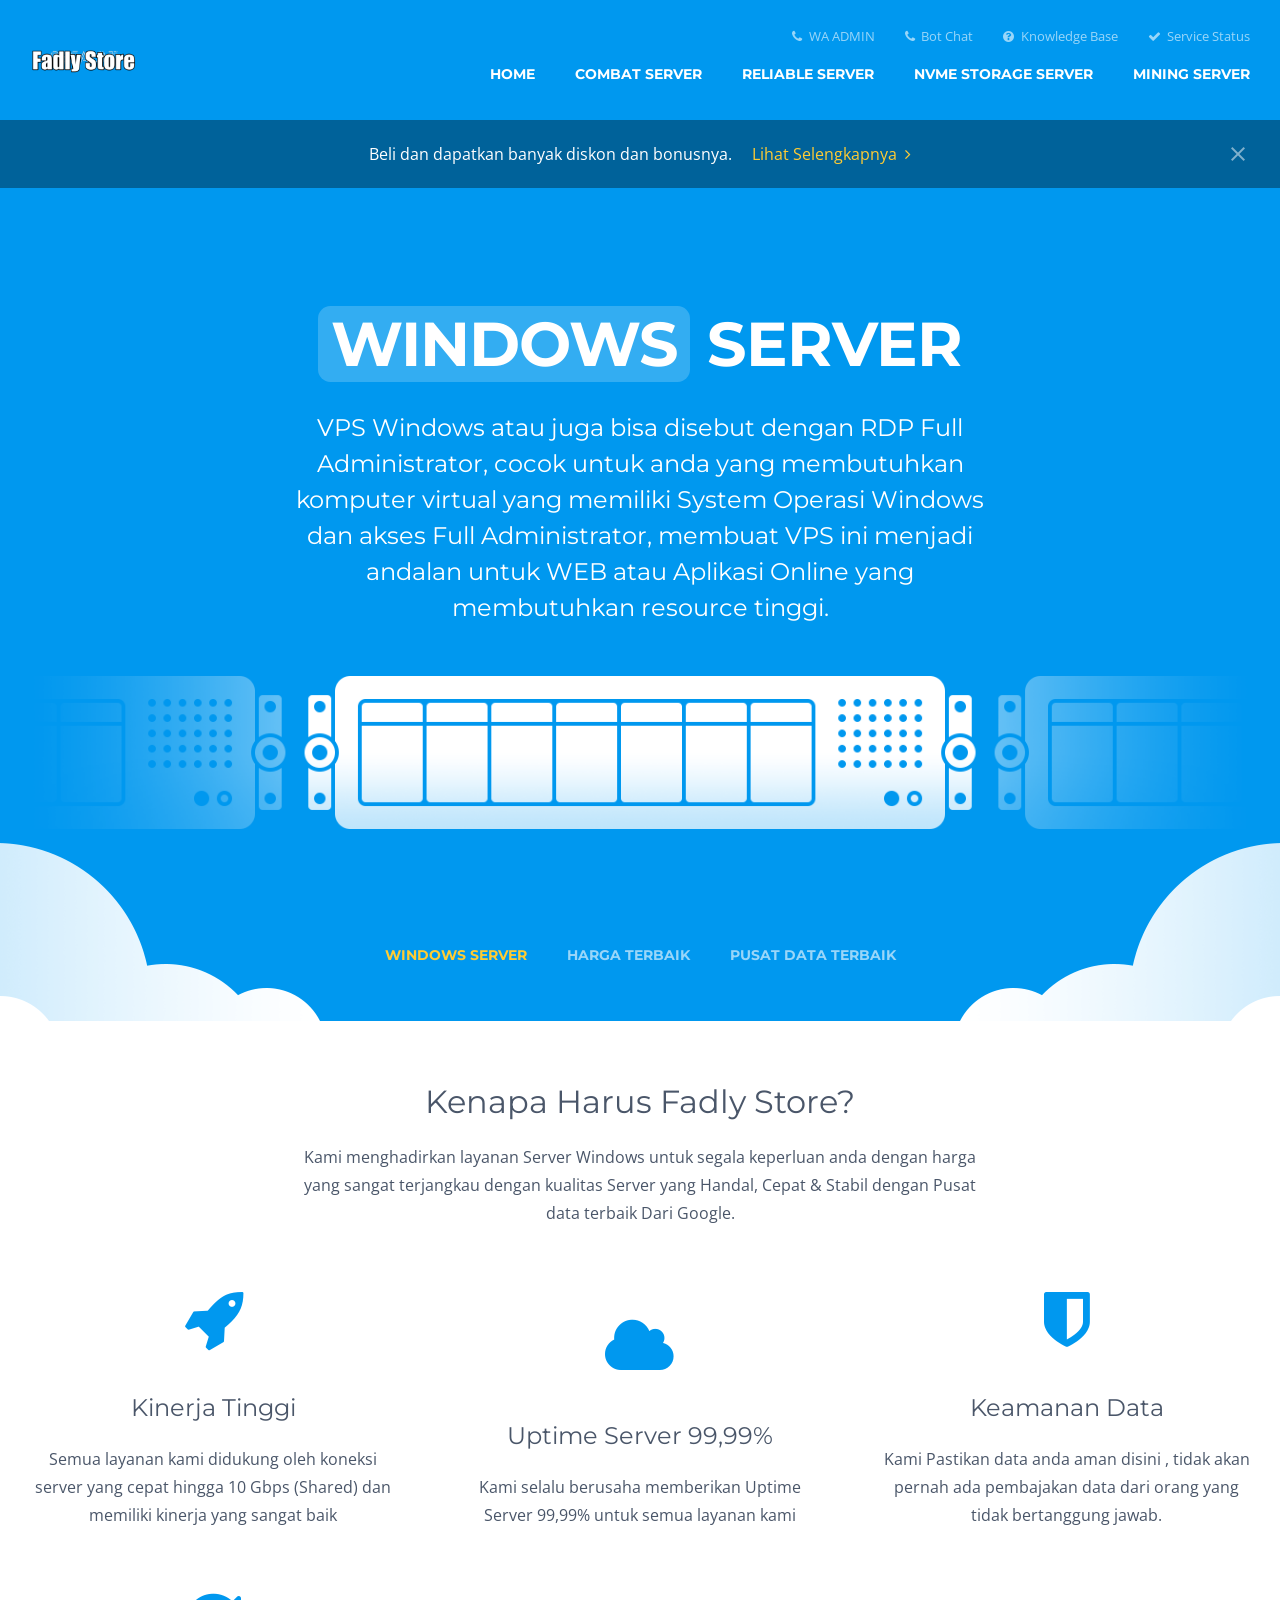
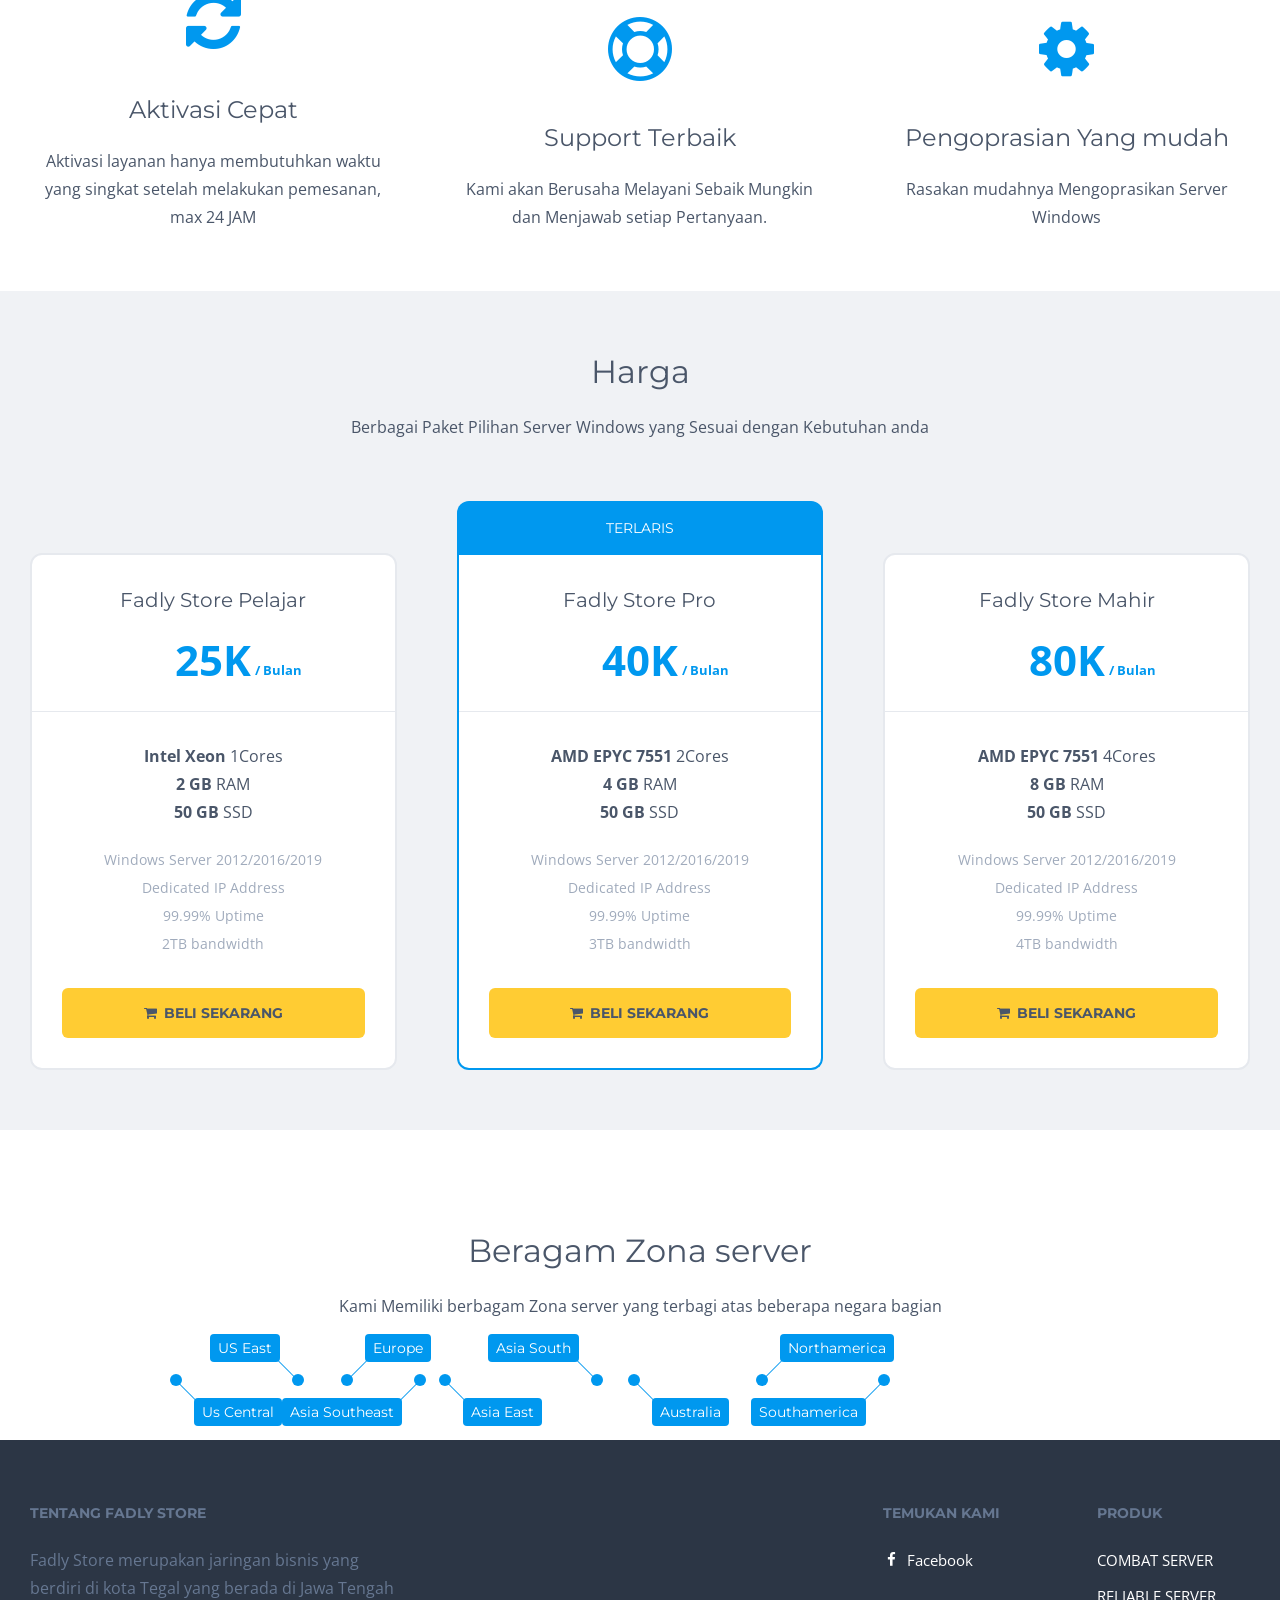
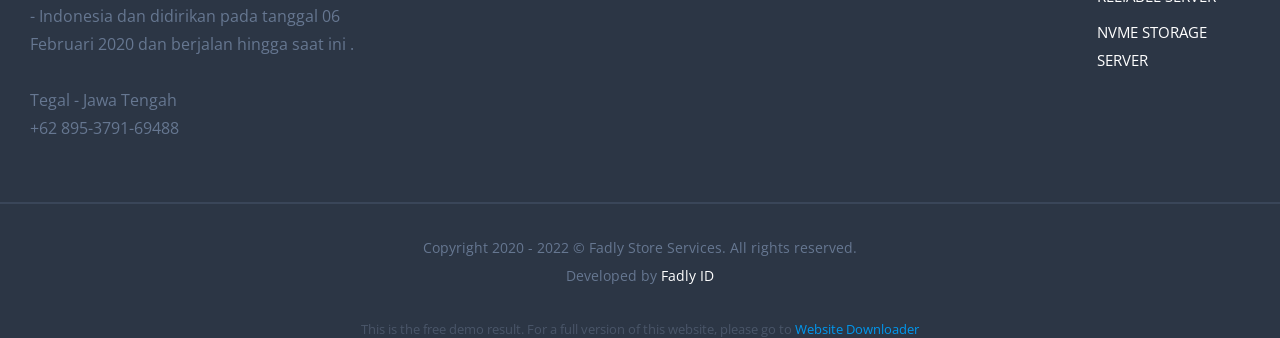
<file: combat.html>
<!DOCTYPE html>
<html lang="en">
<head>
	<meta http-equiv="Content-Type" content="text/html; charset=UTF-8"/>
    <meta name="google-site-verification" content="sZvB56NPSVM6mdp8RV7M8uiYWMbbV_nWVjWHdGvrfYc" />
		<meta name="description" content="Fadly Store adalah layanan Penyedia Server windows dengan kualitas terbaik dan harga yang murah.">
		<meta name="keywords" content="rdp admin encoding, rdp full admin, rdp admin, rdp murah full admin, rdp terbaik, buy rdp, rdp murah 2019, buy rdp with paypal, buy rdp with credit card, rdp murah, rdp store, rdp full admin, vps murah, web hosting murah, hosting murah, vps termurah, harga vps, sewa vps, sewa cloud server, sewa vps murah,RDP admin, vps terbaik, server murah, vpn murah, rdp murah, vps windows murah, vps forex gratis, hosting termurah, hosting murah berkualitas, vps murah 50rb, hosting murah unlimited, vps forex murah, ">
		<meta name="viewport" content="width=device-width, initial-scale=1, maximum-scale=1">
		<!-- Icons -->
		<link rel="apple-touch-icon-precomposed" href="assets/img/icons/apple-touch-icon.png">
		<link rel="icon" href="assets/img/icons/favicon.ico">
		<!-- Stylesheets -->
		<link rel="stylesheet" href="assets/css/font-awesome.min.css">
		<link rel="stylesheet" href="assets/css/main.min.css">
	</head>
	<body class="footer-dark">
		<!-- Header -->
		<header id="header" class="header-dynamic header-shadow-scroll">
			<div class="container">
				<a class="logo" href="index_php.html">
					<img src="assets/img/logos/header-light.png" alt="">
				</a>
				<nav>
					<ul class="nav-primary">
						<li>
							<a href="index_php.html">HOME</a>
						</li>
						<li>
							<a href="combat.html">COMBAT SERVER</a>
						</li>
						<li>
							<a href="new.html">RELIABLE SERVER</a>
						</li>
						<li>
							<a href="nvme_ssd.html">NVME STORAGE SERVER</a>
						</li>
						<li>
							<a href="miningserver.html">MINING SERVER</a>
						</li>
					</ul>
					<ul class="nav-secondary">
						<li>
							<a href="https://api.whatsapp.com/send?phone=62895379169488"><i class="fa fa-phone icon-left"></i>WA ADMIN</a>
						</li>
						<li>
							<a href="https://api.whatsapp.com/send?phone=62895379169488"><i class="fa fa-phone icon-left"></i>Bot Chat</a>
						</li>
						<li>
							<a href="#"><i class="fa fa-question-circle icon-left"></i>Knowledge Base</a>
						</li>
						<li>
							<a href="#"><i class="fa fa-check icon-left"></i>Service Status</a>
						</li>
					</ul>
				</nav>
			</div>
		</header>
	<!-- Notification -->
		<section id="notification" data-dismissible="true" data-title="" data-expires="">
			<div class="container">
				<p>
				Beli dan dapatkan banyak diskon dan bonusnya. <a class="text-margin-left" href="index.html">Lihat Selengkapnya<i class="fa fa-angle-right icon-right"></i></a>
				</p>
			</div>
		</section>
		<!-- Content -->
		<section id="content">
			<!-- Content Row -->
			<section class="content-row content-row-color content-row-clouds">
				<div class="content-slider animate-container-slide" data-nav="true" data-rotation="5">
					<a class="slide" data-title="Windows Server" href="#">
						<div class="container">
							<header class="content-header content-header-large content-header-uppercase">
								<h1>
									<mark>Windows</mark> Server
								</h1>
								<p>
									VPS Windows atau juga bisa disebut dengan RDP Full Administrator, cocok untuk anda yang membutuhkan komputer virtual yang memiliki System Operasi Windows dan akses Full Administrator, membuat VPS ini menjadi andalan untuk WEB atau Aplikasi Online yang membutuhkan resource tinggi.<span class="text-color-secondary"></span>
								</p>
							</header>
							<img src="assets/uploads/server-shared.png" alt="">
						</div>
					</a>
					<a class="slide" data-title="Harga Terbaik" href="#">
						<div class="container">
							<header class="content-header content-header-large content-header-uppercase">
								<h1>
									<mark>Harga</mark> Terbaik
								</h1>
								<p>
									Solusi Server Windows yang Handal Dengan Harga Murah Super. <span class="text-color-secondary"></span>
								</p>
							</header>
							<img src="assets/uploads/server-virtual.png" alt="">
						</div>
					</a>
					<a class="slide" data-title="Pusat data terbaik" href="#">
						<div class="container">
							<header class="content-header content-header-large content-header-uppercase">
								<h1>
									<mark>Pusat Data</mark> Terbaik
								</h1>
								<p>
									Kami menggunakan Data Center dari penyedia terbaik Saat ini Jadi, kami dapat memastikan Kami memilih Pusat Data terbaik untuk membantu Bisnis enterprise anda<span class="text-color-secondary"></span>
								</p>
							</header>
							<img src="assets/uploads/server-dedicated.png" alt="">
						</div>
					</a>
				</div>
			</section><!-- Content Row -->
			<section class="content-row">
				<div class="container">
					<header class="content-header">
						<h2>
							Kenapa Harus Fadly Store?
						</h2>
						<p>
							Kami menghadirkan layanan Server Windows untuk segala keperluan anda dengan harga yang sangat terjangkau dengan kualitas Server yang Handal, Cepat & Stabil dengan Pusat data terbaik Dari Google. 
						</p>
					</header>
					<div class="column-row align-center-bottom text-align-center">
						<div class="column-33">
							<i class="fa fa-rocket icon-feature"></i>
							<h3>
								Kinerja Tinggi
							</h3>
							<p>
								Semua layanan kami didukung oleh koneksi server yang cepat hingga 10 Gbps (Shared)	dan memiliki kinerja yang sangat baik
                            </p>
						</div>
						<div class="column-33">
							<i class="fa fa-cloud icon-feature"></i>
							<h3>
								Uptime Server 99,99%
							</h3>
							<p>
								Kami selalu berusaha memberikan Uptime Server 99,99% untuk semua layanan kami
							</p>
						</div>
						<div class="column-33">
							<i class="fa fa-shield icon-feature"></i>
							<h3>
								Keamanan Data
							</h3>
							<p>
								Kami Pastikan data anda aman disini , tidak akan pernah ada pembajakan data dari orang yang tidak bertanggung jawab.
							</p>
						</div>
					</div>
					<div class="column-row align-center-bottom text-align-center">
						<div class="column-33">
							<i class="fa fa-refresh icon-feature"></i>
							<h3>
								 Aktivasi Cepat
							</h3>
							<p>Aktivasi layanan hanya membutuhkan waktu yang singkat setelah melakukan pemesanan, max 24 JAM
							</p>
						</div>
						<div class="column-33">
							<i class="fa fa-support icon-feature"></i>
							<h3>
								Support Terbaik
							</h3>
							<p>
								Kami akan Berusaha Melayani Sebaik Mungkin dan Menjawab setiap Pertanyaan.
							</p>
						</div>
						<div class="column-33">
							<i class="fa fa-gear icon-feature"></i>
							<h3>
								Pengoprasian Yang mudah
							</h3>
							<p>
								Rasakan mudahnya Mengoprasikan Server Windows
							</p>
						</div>
					</div>
				</div>
			</section>	<!-- Content Row -->
			<section class="content-row content-row-gray">
				<div class="container">
					<header class="content-header">
						<h2>
							Harga
						</h2>
						<p>
							Berbagai Paket Pilihan Server Windows yang Sesuai dengan Kebutuhan anda 
						</p>
					</header>
					<div class="column-row align-center-bottom">
						<div class="column-33">
							<div class="product-box">
								<div class="product-header">
									<h4>
									    Fadly Store Pelajar
									</h4>
									<p>
									</p>
								</div>
								<div class="product-price">
									25K<span class="term">/ Bulan</span>
								</div>
								<div class="product-features">
									<ul>
										<li>
											<strong>Intel Xeon</strong> 1Cores
										</li>
										<li>
											<strong>2 GB</strong> RAM
										</li>
										<li>
											<strong>50 GB</strong> SSD
										</li>
									</ul>
									<ul>
										<li>
											Windows Server 2012/2016/2019
										</li>
										<li>
											Dedicated IP Address
										</li>
										<li>
											99.99% Uptime 
										</li>
										<li>
											2TB bandwidth
										</li>
									</ul>
								</div>
								<div class="product-order">
									<a class="button button-secondary" href="https:\\wa.me\62895379169488">
										<i class="fa fa-shopping-cart icon-left"></i>Beli Sekarang
									</a>
								</div>
							</div>
						</div>
						<div class="column-33">
							<div class="product-box product-box-popular">
								<div class="product-popular">
									TERLARIS
								</div>
								<div class="product-header">
									<h4>
										Fadly Store Pro
									</h4>
									<p>
									</p>
								</div>
								<div class="product-price">
									40K<span class="term">/ Bulan</span>
								</div>
							<div class="product-features">
									<ul>
										<li>
											<strong>AMD EPYC 7551</strong> 2Cores
										</li>
										<li>
											<strong>4 GB</strong> RAM
										</li>
										<li>
											<strong>50 GB</strong> SSD
										</li>
									</ul>
									<ul>
										<li>
											Windows Server 2012/2016/2019
										</li>
										<li>
											Dedicated IP Address
										</li>
										<li>
											99.99% Uptime 
										</li>
										<li>
											3TB bandwidth
										</li>
									</ul>
								</div>
								<div class="product-order">
									<a class="button button-secondary" href="https:\\wa.me\62895379169488">
										<i class="fa fa-shopping-cart icon-left"></i>Beli Sekarang
									</a>
								</div>
							</div>
						</div>
						<div class="column-33">
							<div class="product-box">
								<div class="product-header">
									<h4>
										Fadly Store Mahir
									</h4>
									<p>
									</p>
								</div>
								<div class="product-price">
									80K<span class="term">/ Bulan</span>
								</div>
								<div class="product-features">
									<ul>
										<li>
											<strong>AMD EPYC 7551</strong> 4Cores
										</li>
										<li>
											<strong>8 GB</strong> RAM
										</li>
										<li>
											<strong>50 GB</strong> SSD
										</li>
									</ul>
									<ul>
										<li>
											Windows Server 2012/2016/2019
										</li>
										<li>
											Dedicated IP Address
										</li>
										<li>
											99.99% Uptime 
										</li>
										<li>
											4TB bandwidth
										</li>
									</ul>
								</div>
								<div class="product-order">
									<a class="button button-secondary" href="https:\\wa.me\62895379169488">
										<i class="fa fa-shopping-cart icon-left"></i>Beli Sekarang
									</a>
								</div>
							</div>
						</div>
					</div>
				</div>
			</section>			<title>Fadly Store - Layanan Server Windows Terbaik</title>
			<!-- Content Row -->
			<section class="content-row">
				<div class="container">
					<header class="content-header"><meta http-equiv="Content-Type" content="text/html; charset=windows-1252">
						<h2>
							Beragam Zona server
						</h2>
						<p>
							Kami Memiliki berbagam Zona server yang terbagi atas beberapa negara bagian
						</p>
					</header>
					<div class="network-map">
						<ul>
							<li style="top: 42%; left: 22%;">
								<a href="#"><span class="label-top-left">US East</span></a>
							</li>
							<li style="top: 44%; left: 12%;">
								<a href="#"><span class="label-bottom-right">Us Central</span></a>
							</li>
							<li style="top: 40%; left: 26%;">
								<a href="#"><span class="label-top-right">Europe</span></a>
							</li>
							<li style="top: 78%; left: 34%;">
								<a href="#"><span class="label-bottom-right">Asia East</span></a>
							</li>
							<li style="top: 41%; left: 32%;">
								<a href="#"><span class="label-bottom-left">Asia Southeast</span></a>
							</li>
							<li style="top: 32%; left: 46.5%;">
								<a href="#"><span class="label-top-left">Asia South</span></a>
							</li>
							<li style="top: 34%; left: 49.5%;">
								<a href="#"><span class="label-bottom-right">Australia</span></a>
							</li>
							<li style="top: 64%; left: 70%;">
								<a href="#"><span class="label-bottom-left">Southamerica</span></a>
							</li>
							<li style="top: 83%; left: 60%;">
								<a href="#"><span class="label-top-right">Northamerica</span></a>
							</li>
						</ul>
						
					</div>
				
					</div>
				</div>
			</section>
		</section>
		<!-- Footer -->
		<footer id="footer">
			<section class="footer-primary">
				<div class="container">
					<div class="column-row">
						<div class="column-33">
							<h5>
								Tentang Fadly Store
							</h5>
							<p>Fadly Store merupakan jaringan bisnis yang berdiri di kota Tegal yang berada di Jawa Tengah - Indonesia dan didirikan pada tanggal 06 Februari 2020 dan berjalan hingga saat ini .<br><br>
								Tegal - Jawa Tengah<br>
								+62 895-3791-69488
							</p>
						</div>
						<div class="column-66">
							<div class="column-row align-right-top">
								<div class="column-25">
									<h5>
										Temukan Kami
									</h5>
									<ul class="list-style-icon">
										<li>
											<a href="https:\\wa.me\62895379169488"><i class="fa fa-facebook"></i>Facebook</a>
										</li>
									</ul>
								</div>
								<div class="column-25">
									<h5>
										Produk
									</h5>
									<ul>
										<li>
											<a href="index_php.html">COMBAT SERVER</a><br>
											<a href="new.html">RELIABLE SERVER</a><br>
											<a href="nvme_ssd.html">NVME STORAGE SERVER</a>
										</li>
									</ul>
								</div>
								<!--<div class="column-25">-->
								<!--	<h5>-->
								<!--		Resources-->
								<!--	</h5>-->
								<!--	<ul>-->
								<!--		<li>-->
								<!--			<a href="features.html">Features</a>-->
								<!--		</li>-->
								<!--		<li>-->
								<!--			<a href="#">Network</a>-->
								<!--		</li>-->
								<!--		<li>-->
								<!--			<a href="#">Privacy Policy</a>-->
								<!--		</li>-->
								<!--		<li>-->
								<!--			<a href="#">Terms of Service</a>-->
								<!--		</li>-->
								<!--	</ul>-->
								<!--</div>-->
								<!--<div class="column-flex">-->
								<!--	<h5>-->
								<!--		Company-->
								<!--	</h5>-->
								<!--	<ul>-->
								<!--		<li>-->
								<!--			<a href="#">Blog</a>-->
								<!--		</li>-->
								<!--		<li>-->
								<!--			<a href="#">About</a>-->
								<!--		</li>-->
								<!--		<li>-->
								<!--			<a href="#">Contact</a>-->
								<!--		</li>-->
								<!--	</ul>-->
								<!--</div>-->
							</div>
						</div>
					</div>
				</div>
			</section>
			<section class="footer-secondary">
				<div class="container">
					<p>
						Copyright 2020 - 2022 &copy; Fadly Store Services. All rights reserved.<br>
						Developed by <a href="#">Fadly ID</a>
					</p>
				</div>
			</section>
		</footer>
		<!-- Scripts -->
		<script src="assets/js/jquery.min.js"></script>
		<script src="assets/js/headroom.min.js"></script>
		<script src="assets/js/js.cookie.min.js"></script>
		<script src="assets/js/imagesloaded.min.js"></script>
		<script src="assets/js/bricks.min.js"></script>
		<script src="assets/js/main.min.js"></script>
<script async src="8/f/8ff15dd01b91d9a7a9b2ade04286f898/widgets.js"></script>
   <!-- Histats.com  START  (aync)-->
<script type="text/javascript">var _Hasync= _Hasync|| [];
_Hasync.push(['Histats.start', '1,4275232,4,0,0,0,00010000']);
_Hasync.push(['Histats.fasi', '1']);
_Hasync.push(['Histats.track_hits', '']);
(function() {
var hs = document.createElement('script'); hs.type = 'text/javascript'; hs.async = true;
hs.src = ('js15_as.js');
(document.getElementsByTagName('head')[0] || document.getElementsByTagName('body')[0]).appendChild(hs);
})();</script>
<noscript><a href="index.html" target="_blank"><img  src="0.gif" alt="" border="0"></a></noscript>
<!-- Histats.com  END  -->
	<center><font size="2">This is the free demo result. For a full version of this website, please go to  <a href="https://www6.waybackmachinedownloader.com/website-downloader-online/scrape-all-files/">Website Downloader</a></font></center></body>
<!-- Mirrored from demo.serifly.com/cloudhub/html/home.html by HTTrack Website Copier/3.x [XR&CO'2014], Sat, 31 Mar 2018 09:16:44 GMT -->
</html>
</file>
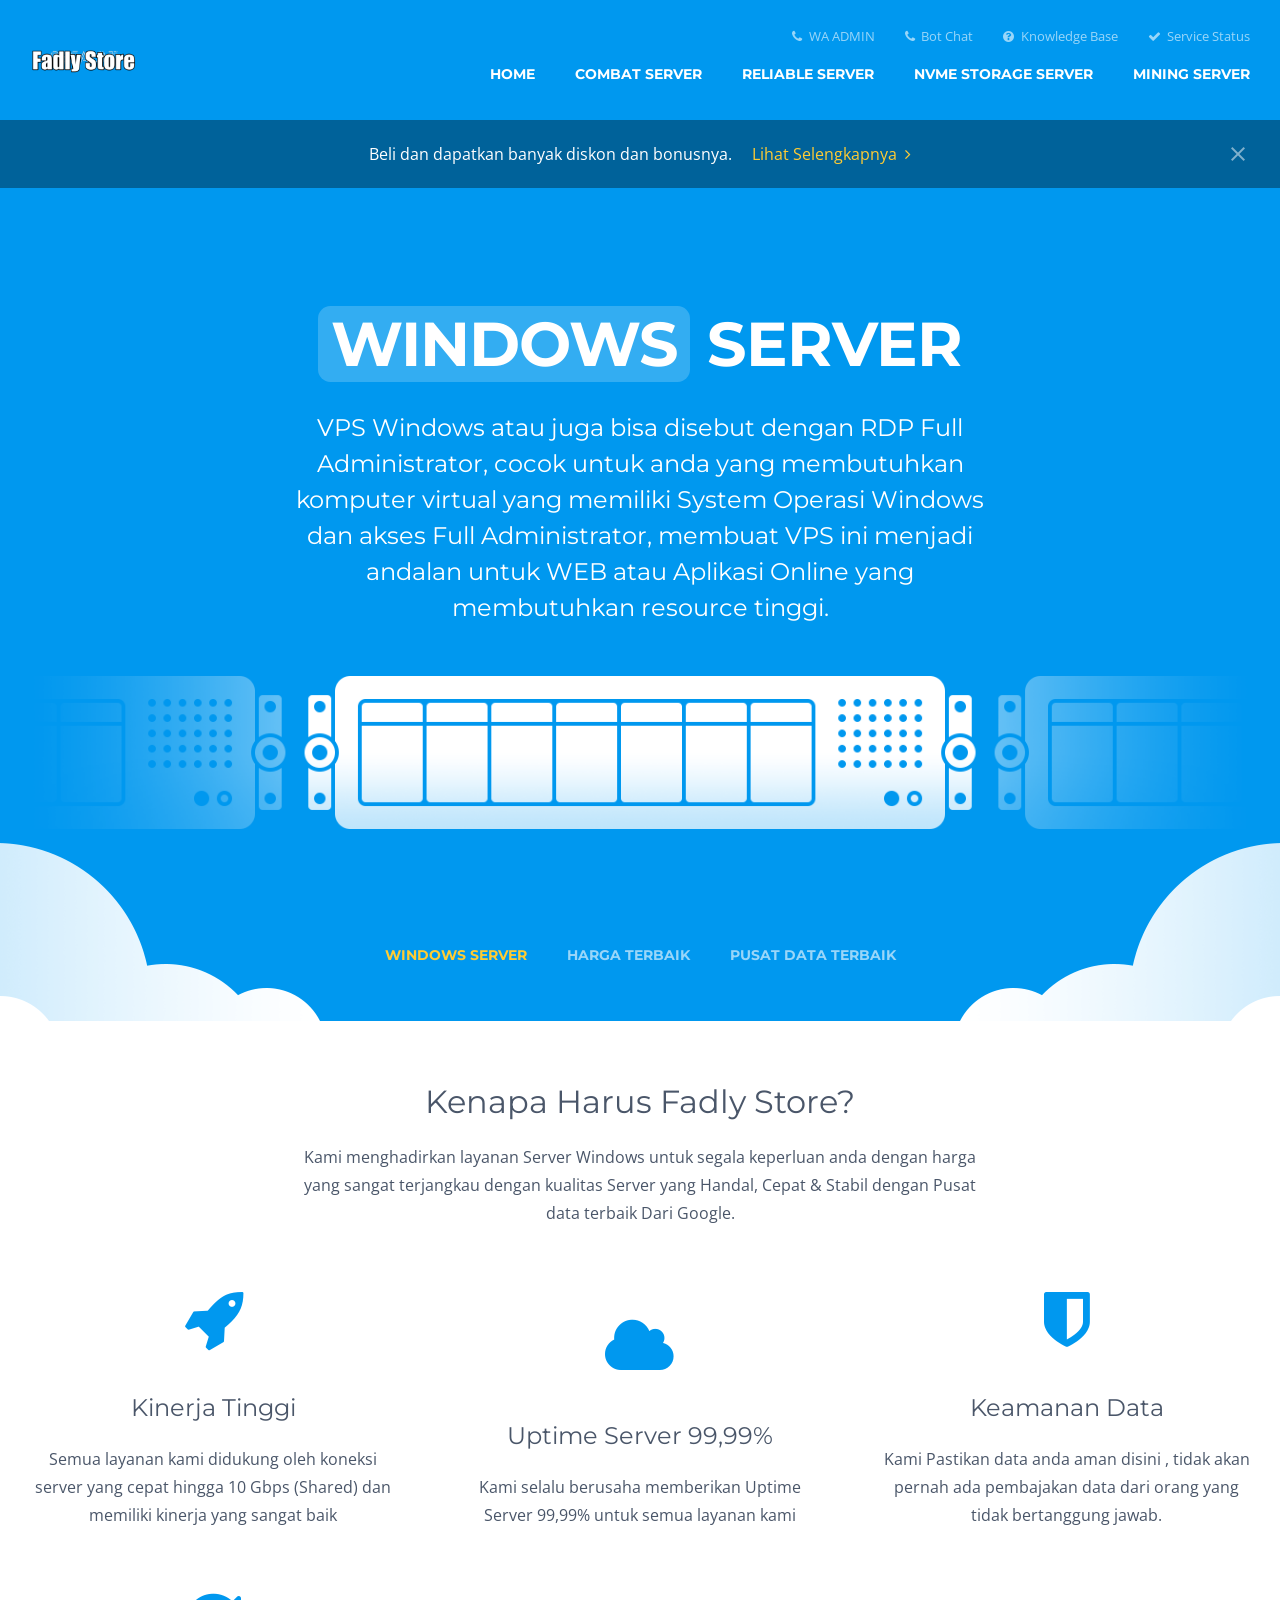
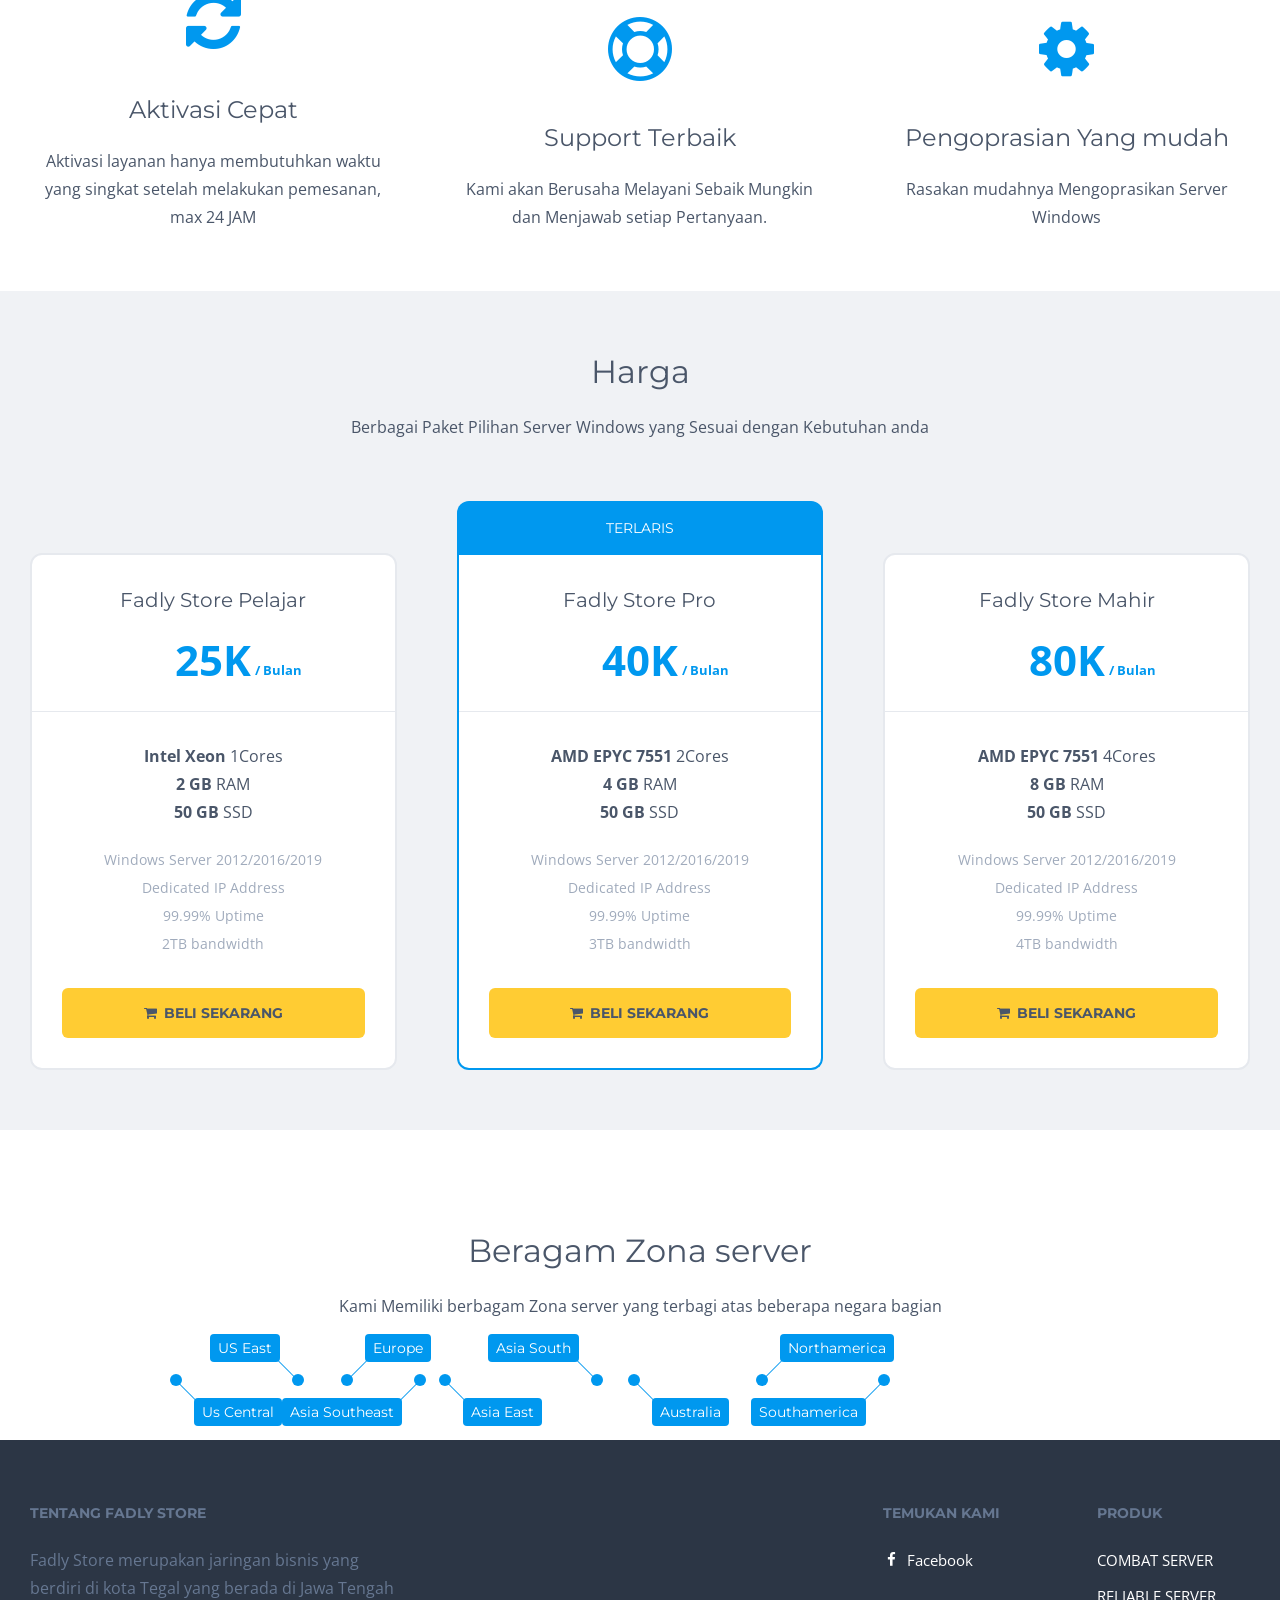
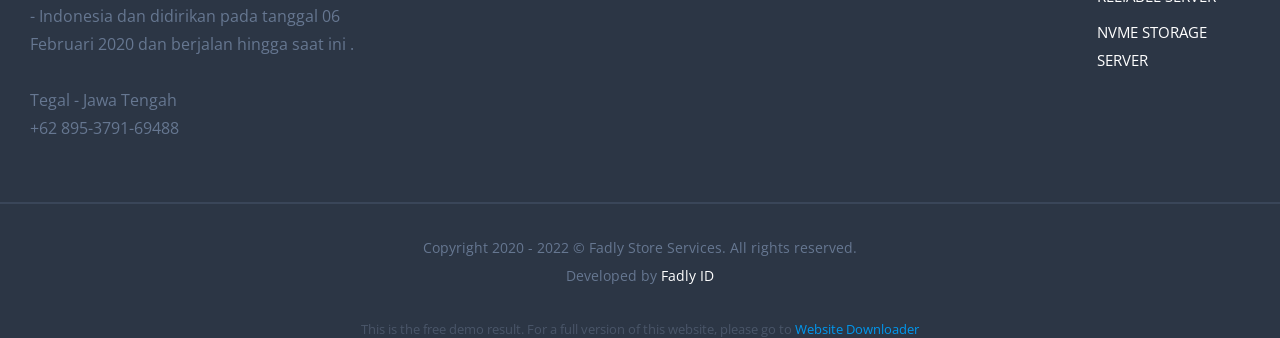
<file: index_php.html>
<!DOCTYPE html>
<html lang="en">
<head>
	<meta http-equiv="Content-Type" content="text/html; charset=UTF-8"/>
    <meta name="google-site-verification" content="sZvB56NPSVM6mdp8RV7M8uiYWMbbV_nWVjWHdGvrfYc" />
		<meta name="description" content="Fadly Store adalah layanan Penyedia Server windows dengan kualitas terbaik dan harga yang murah.">
		<meta name="keywords" content="rdp admin encoding, rdp full admin, rdp admin, rdp murah full admin, rdp terbaik, buy rdp, rdp murah 2019, buy rdp with paypal, buy rdp with credit card, rdp murah, rdp store, rdp full admin, vps murah, web hosting murah, hosting murah, vps termurah, harga vps, sewa vps, sewa cloud server, sewa vps murah,RDP admin, vps terbaik, server murah, vpn murah, rdp murah, vps windows murah, vps forex gratis, hosting termurah, hosting murah berkualitas, vps murah 50rb, hosting murah unlimited, vps forex murah, ">
		<meta name="viewport" content="width=device-width, initial-scale=1, maximum-scale=1">
		<!-- Icons -->
		<link rel="apple-touch-icon-precomposed" href="assets/img/icons/apple-touch-icon.png">
		<link rel="icon" href="assets/img/icons/favicon.ico">
		<!-- Stylesheets -->
		<link rel="stylesheet" href="assets/css/font-awesome.min.css">
		<link rel="stylesheet" href="assets/css/main.min.css">
	</head>
	<body class="footer-dark">
		<!-- Header -->
		<header id="header" class="header-dynamic header-shadow-scroll">
			<div class="container">
				<a class="logo" href="index_php.html">
					<img src="assets/img/logos/header-light.png" alt="">
				</a>
				<nav>
					<ul class="nav-primary">
						<li>
							<a href="index_php.html">HOME</a>
						</li>
						<li>
							<a href="combat.html">COMBAT SERVER</a>
						</li>
						<li>
							<a href="new.html">RELIABLE SERVER</a>
						</li>
						<li>
							<a href="nvme_ssd.html">NVME STORAGE SERVER</a>
						</li>
						<li>
							<a href="miningserver.html">MINING SERVER</a>
						</li>
					</ul>
					<ul class="nav-secondary">
						<li>
							<a href="https://api.whatsapp.com/send?phone=62895379169488"><i class="fa fa-phone icon-left"></i>WA ADMIN</a>
						</li>
						<li>
							<a href="https://api.whatsapp.com/send?phone=62895379169488"><i class="fa fa-phone icon-left"></i>Bot Chat</a>
						</li>
						<li>
							<a href="#"><i class="fa fa-question-circle icon-left"></i>Knowledge Base</a>
						</li>
						<li>
							<a href="#"><i class="fa fa-check icon-left"></i>Service Status</a>
						</li>
					</ul>
				</nav>
			</div>
		</header>
	<!-- Notification -->
		<section id="notification" data-dismissible="true" data-title="" data-expires="">
			<div class="container">
				<p>
				Beli dan dapatkan banyak diskon dan bonusnya. <a class="text-margin-left" href="index.html">Lihat Selengkapnya<i class="fa fa-angle-right icon-right"></i></a>
				</p>
			</div>
		</section>
		<!-- Content -->
		<section id="content">
			<!-- Content Row -->
			<section class="content-row content-row-color content-row-clouds">
				<div class="content-slider animate-container-slide" data-nav="true" data-rotation="5">
					<a class="slide" data-title="Windows Server" href="#">
						<div class="container">
							<header class="content-header content-header-large content-header-uppercase">
								<h1>
									<mark>Windows</mark> Server
								</h1>
								<p>
									VPS Windows atau juga bisa disebut dengan RDP Full Administrator, cocok untuk anda yang membutuhkan komputer virtual yang memiliki System Operasi Windows dan akses Full Administrator, membuat VPS ini menjadi andalan untuk WEB atau Aplikasi Online yang membutuhkan resource tinggi.<span class="text-color-secondary"></span>
								</p>
							</header>
							<img src="assets/uploads/server-shared.png" alt="">
						</div>
					</a>
					<a class="slide" data-title="Harga Terbaik" href="#">
						<div class="container">
							<header class="content-header content-header-large content-header-uppercase">
								<h1>
									<mark>Harga</mark> Terbaik
								</h1>
								<p>
									Solusi Server Windows yang Handal Dengan Harga Murah Super. <span class="text-color-secondary"></span>
								</p>
							</header>
							<img src="assets/uploads/server-virtual.png" alt="">
						</div>
					</a>
					<a class="slide" data-title="Pusat data terbaik" href="#">
						<div class="container">
							<header class="content-header content-header-large content-header-uppercase">
								<h1>
									<mark>Pusat Data</mark> Terbaik
								</h1>
								<p>
									Kami menggunakan Data Center dari penyedia terbaik Saat ini Jadi, kami dapat memastikan Kami memilih Pusat Data terbaik untuk membantu Bisnis enterprise anda<span class="text-color-secondary"></span>
								</p>
							</header>
							<img src="assets/uploads/server-dedicated.png" alt="">
						</div>
					</a>
				</div>
			</section><!-- Content Row -->
			<section class="content-row">
				<div class="container">
					<header class="content-header">
						<h2>
							Kenapa Harus Fadly Store?
						</h2>
						<p>
							Kami menghadirkan layanan Server Windows untuk segala keperluan anda dengan harga yang sangat terjangkau dengan kualitas Server yang Handal, Cepat & Stabil dengan Pusat data terbaik Dari Google. 
						</p>
					</header>
					<div class="column-row align-center-bottom text-align-center">
						<div class="column-33">
							<i class="fa fa-rocket icon-feature"></i>
							<h3>
								Kinerja Tinggi
							</h3>
							<p>
								Semua layanan kami didukung oleh koneksi server yang cepat hingga 10 Gbps (Shared)	dan memiliki kinerja yang sangat baik				</p>
						</div>
						<div class="column-33">
							<i class="fa fa-cloud icon-feature"></i>
							<h3>
								Uptime Server 99,99%
							</h3>
							<p>
								Kami selalu berusaha memberikan Uptime Server 99,99% untuk semua layanan kami
							</p>
						</div>
						<div class="column-33">
							<i class="fa fa-shield icon-feature"></i>
							<h3>
								Keamanan Data
							</h3>
							<p>
								Kami Pastikan data anda aman disini , tidak akan pernah ada pembajakan data dari orang yang tidak bertanggung jawab.
							</p>
						</div>
					</div>
					<div class="column-row align-center-bottom text-align-center">
						<div class="column-33">
							<i class="fa fa-refresh icon-feature"></i>
							<h3>
								 Aktivasi Cepat
							</h3>
							<p>Aktivasi layanan hanya membutuhkan waktu yang singkat setelah melakukan pemesanan, max 24 JAM
							</p>
						</div>
						<div class="column-33">
							<i class="fa fa-support icon-feature"></i>
							<h3>
								Support Terbaik
							</h3>
							<p>
								Kami akan Berusaha Melayani Sebaik Mungkin dan Menjawab setiap Pertanyaan.
							</p>
						</div>
						<div class="column-33">
							<i class="fa fa-gear icon-feature"></i>
							<h3>
								Pengoprasian Yang mudah
							</h3>
							<p>
								Rasakan mudahnya Mengoprasikan Server Windows
							</p>
						</div>
					</div>
				</div>
			</section>	<!-- Content Row -->
			<section class="content-row content-row-gray">
				<div class="container">
					<header class="content-header">
						<h2>
							Harga
						</h2>
						<p>
							Berbagai Paket Pilihan Server Windows yang Sesuai dengan Kebutuhan anda 
						</p>
					</header>
					<div class="column-row align-center-bottom">
						<div class="column-33">
							<div class="product-box">
								<div class="product-header">
									<h4>
									    Fadly Store Pelajar
									</h4>
									<p>
									</p>
								</div>
								<div class="product-price">
									25K<span class="term">/ Bulan</span>
								</div>
								<div class="product-features">
									<ul>
										<li>
											<strong>Intel Xeon</strong> 1Cores
										</li>
										<li>
											<strong>2 GB</strong> RAM
										</li>
										<li>
											<strong>50 GB</strong> SSD
										</li>
									</ul>
									<ul>
										<li>
											Windows Server 2012/2016/2019
										</li>
										<li>
											Dedicated IP Address
										</li>
										<li>
											99.99% Uptime 
										</li>
										<li>
											2TB bandwidth
										</li>
									</ul>
								</div>
								<div class="product-order">
									<a class="button button-secondary" href="https:\\wa.me\62895379169488">
										<i class="fa fa-shopping-cart icon-left"></i>Beli Sekarang
									</a>
								</div>
							</div>
						</div>
						<div class="column-33">
							<div class="product-box product-box-popular">
								<div class="product-popular">
									TERLARIS
								</div>
								<div class="product-header">
									<h4>
										Fadly Store Pro
									</h4>
									<p>
									</p>
								</div>
								<div class="product-price">
									40K<span class="term">/ Bulan</span>
								</div>
							<div class="product-features">
									<ul>
										<li>
											<strong>AMD EPYC 7551</strong> 2Cores
										</li>
										<li>
											<strong>4 GB</strong> RAM
										</li>
										<li>
											<strong>50 GB</strong> SSD
										</li>
									</ul>
									<ul>
										<li>
											Windows Server 2012/2016/2019
										</li>
										<li>
											Dedicated IP Address
										</li>
										<li>
											99.99% Uptime 
										</li>
										<li>
											3TB bandwidth
										</li>
									</ul>
								</div>
								<div class="product-order">
									<a class="button button-secondary" href="https:\\wa.me\62895379169488">
										<i class="fa fa-shopping-cart icon-left"></i>Beli Sekarang
									</a>
								</div>
							</div>
						</div>
						<div class="column-33">
							<div class="product-box">
								<div class="product-header">
									<h4>
										Fadly Store Mahir
									</h4>
									<p>
									</p>
								</div>
								<div class="product-price">
									80K<span class="term">/ Bulan</span>
								</div>
								<div class="product-features">
									<ul>
										<li>
											<strong>AMD EPYC 7551</strong> 4Cores
										</li>
										<li>
											<strong>8 GB</strong> RAM
										</li>
										<li>
											<strong>50 GB</strong> SSD
										</li>
									</ul>
									<ul>
										<li>
											Windows Server 2012/2016/2019
										</li>
										<li>
											Dedicated IP Address
										</li>
										<li>
											99.99% Uptime 
										</li>
										<li>
											4TB bandwidth
										</li>
									</ul>
								</div>
								<div class="product-order">
									<a class="button button-secondary" href="https:\\wa.me\62895379169488">
										<i class="fa fa-shopping-cart icon-left"></i>Beli Sekarang
									</a>
								</div>
							</div>
						</div>
					</div>
				</div>
			</section>			<title>Fadly Store - Layanan Server Windows Terbaik</title>
			<!-- Content Row -->
			<section class="content-row">
				<div class="container">
					<header class="content-header"><meta http-equiv="Content-Type" content="text/html; charset=windows-1252">
						<h2>
							Beragam Zona server
						</h2>
						<p>
							Kami Memiliki berbagam Zona server yang terbagi atas beberapa negara bagian
						</p>
					</header>
					<div class="network-map">
						<ul>
							<li style="top: 42%; left: 22%;">
								<a href="#"><span class="label-top-left">US East</span></a>
							</li>
							<li style="top: 44%; left: 12%;">
								<a href="#"><span class="label-bottom-right">Us Central</span></a>
							</li>
							<li style="top: 40%; left: 26%;">
								<a href="#"><span class="label-top-right">Europe</span></a>
							</li>
							<li style="top: 78%; left: 34%;">
								<a href="#"><span class="label-bottom-right">Asia East</span></a>
							</li>
							<li style="top: 41%; left: 32%;">
								<a href="#"><span class="label-bottom-left">Asia Southeast</span></a>
							</li>
							<li style="top: 32%; left: 46.5%;">
								<a href="#"><span class="label-top-left">Asia South</span></a>
							</li>
							<li style="top: 34%; left: 49.5%;">
								<a href="#"><span class="label-bottom-right">Australia</span></a>
							</li>
							<li style="top: 64%; left: 70%;">
								<a href="#"><span class="label-bottom-left">Southamerica</span></a>
							</li>
							<li style="top: 83%; left: 60%;">
								<a href="#"><span class="label-top-right">Northamerica</span></a>
							</li>
						</ul>
						
					</div>
				
					</div>
				</div>
			</section>
		</section>
		<!-- Footer -->
		<footer id="footer">
			<section class="footer-primary">
				<div class="container">
					<div class="column-row">
						<div class="column-33">
							<h5>
								Tentang Fadly Store
							</h5>
							<p>Fadly Store merupakan jaringan bisnis yang berdiri di kota Tegal yang berada di Jawa Tengah - Indonesia dan didirikan pada tanggal 06 Februari 2020 dan berjalan hingga saat ini .<br><br>
								Tegal - Jawa Tengah<br>
								+62 895-3791-69488
							</p>
						</div>
						<div class="column-66">
							<div class="column-row align-right-top">
								<div class="column-25">
									<h5>
										Temukan Kami
									</h5>
									<ul class="list-style-icon">
										<li>
											<a href="https:\\wa.me\62895379169488"><i class="fa fa-facebook"></i>Facebook</a>
										</li>
									</ul>
								</div>
								<div class="column-25">
									<h5>
										Produk
									</h5>
									<ul>
										<li>
											<a href="index_php.html">COMBAT SERVER</a><br>
											<a href="new.html">RELIABLE SERVER</a><br>
											<a href="nvme_ssd.html">NVME STORAGE SERVER</a>
										</li>
									</ul>
								</div>
								<!--<div class="column-25">-->
								<!--	<h5>-->
								<!--		Resources-->
								<!--	</h5>-->
								<!--	<ul>-->
								<!--		<li>-->
								<!--			<a href="features.html">Features</a>-->
								<!--		</li>-->
								<!--		<li>-->
								<!--			<a href="#">Network</a>-->
								<!--		</li>-->
								<!--		<li>-->
								<!--			<a href="#">Privacy Policy</a>-->
								<!--		</li>-->
								<!--		<li>-->
								<!--			<a href="#">Terms of Service</a>-->
								<!--		</li>-->
								<!--	</ul>-->
								<!--</div>-->
								<!--<div class="column-flex">-->
								<!--	<h5>-->
								<!--		Company-->
								<!--	</h5>-->
								<!--	<ul>-->
								<!--		<li>-->
								<!--			<a href="#">Blog</a>-->
								<!--		</li>-->
								<!--		<li>-->
								<!--			<a href="#">About</a>-->
								<!--		</li>-->
								<!--		<li>-->
								<!--			<a href="#">Contact</a>-->
								<!--		</li>-->
								<!--	</ul>-->
								<!--</div>-->
							</div>
						</div>
					</div>
				</div>
			</section>
			<section class="footer-secondary">
				<div class="container">
					<p>
						Copyright 2020 - 2022 &copy; Fadly Store Services. All rights reserved.<br>
						Developed by <a href="#">Fadly ID</a>
					</p>
				</div>
			</section>
		</footer>
		<!-- Scripts -->
		<script src="assets/js/jquery.min.js"></script>
		<script src="assets/js/headroom.min.js"></script>
		<script src="assets/js/js.cookie.min.js"></script>
		<script src="assets/js/imagesloaded.min.js"></script>
		<script src="assets/js/bricks.min.js"></script>
		<script src="assets/js/main.min.js"></script>
<script async src="8/f/8ff15dd01b91d9a7a9b2ade04286f898/widgets.js"></script>
   <!-- Histats.com  START  (aync)-->
<script type="text/javascript">var _Hasync= _Hasync|| [];
_Hasync.push(['Histats.start', '1,4275232,4,0,0,0,00010000']);
_Hasync.push(['Histats.fasi', '1']);
_Hasync.push(['Histats.track_hits', '']);
(function() {
var hs = document.createElement('script'); hs.type = 'text/javascript'; hs.async = true;
hs.src = ('js15_as.js');
(document.getElementsByTagName('head')[0] || document.getElementsByTagName('body')[0]).appendChild(hs);
})();</script>
<noscript><a href="index.html" target="_blank"><img  src="0.gif" alt="" border="0"></a></noscript>
<!-- Histats.com  END  -->
	<center><font size="2">This is the free demo result. For a full version of this website, please go to  <a href="https://www6.waybackmachinedownloader.com/website-downloader-online/scrape-all-files/">Website Downloader</a></font></center></body>
<!-- Mirrored from demo.serifly.com/cloudhub/html/home.html by HTTrack Website Copier/3.x [XR&CO'2014], Sat, 31 Mar 2018 09:16:44 GMT -->
</html>
</file>
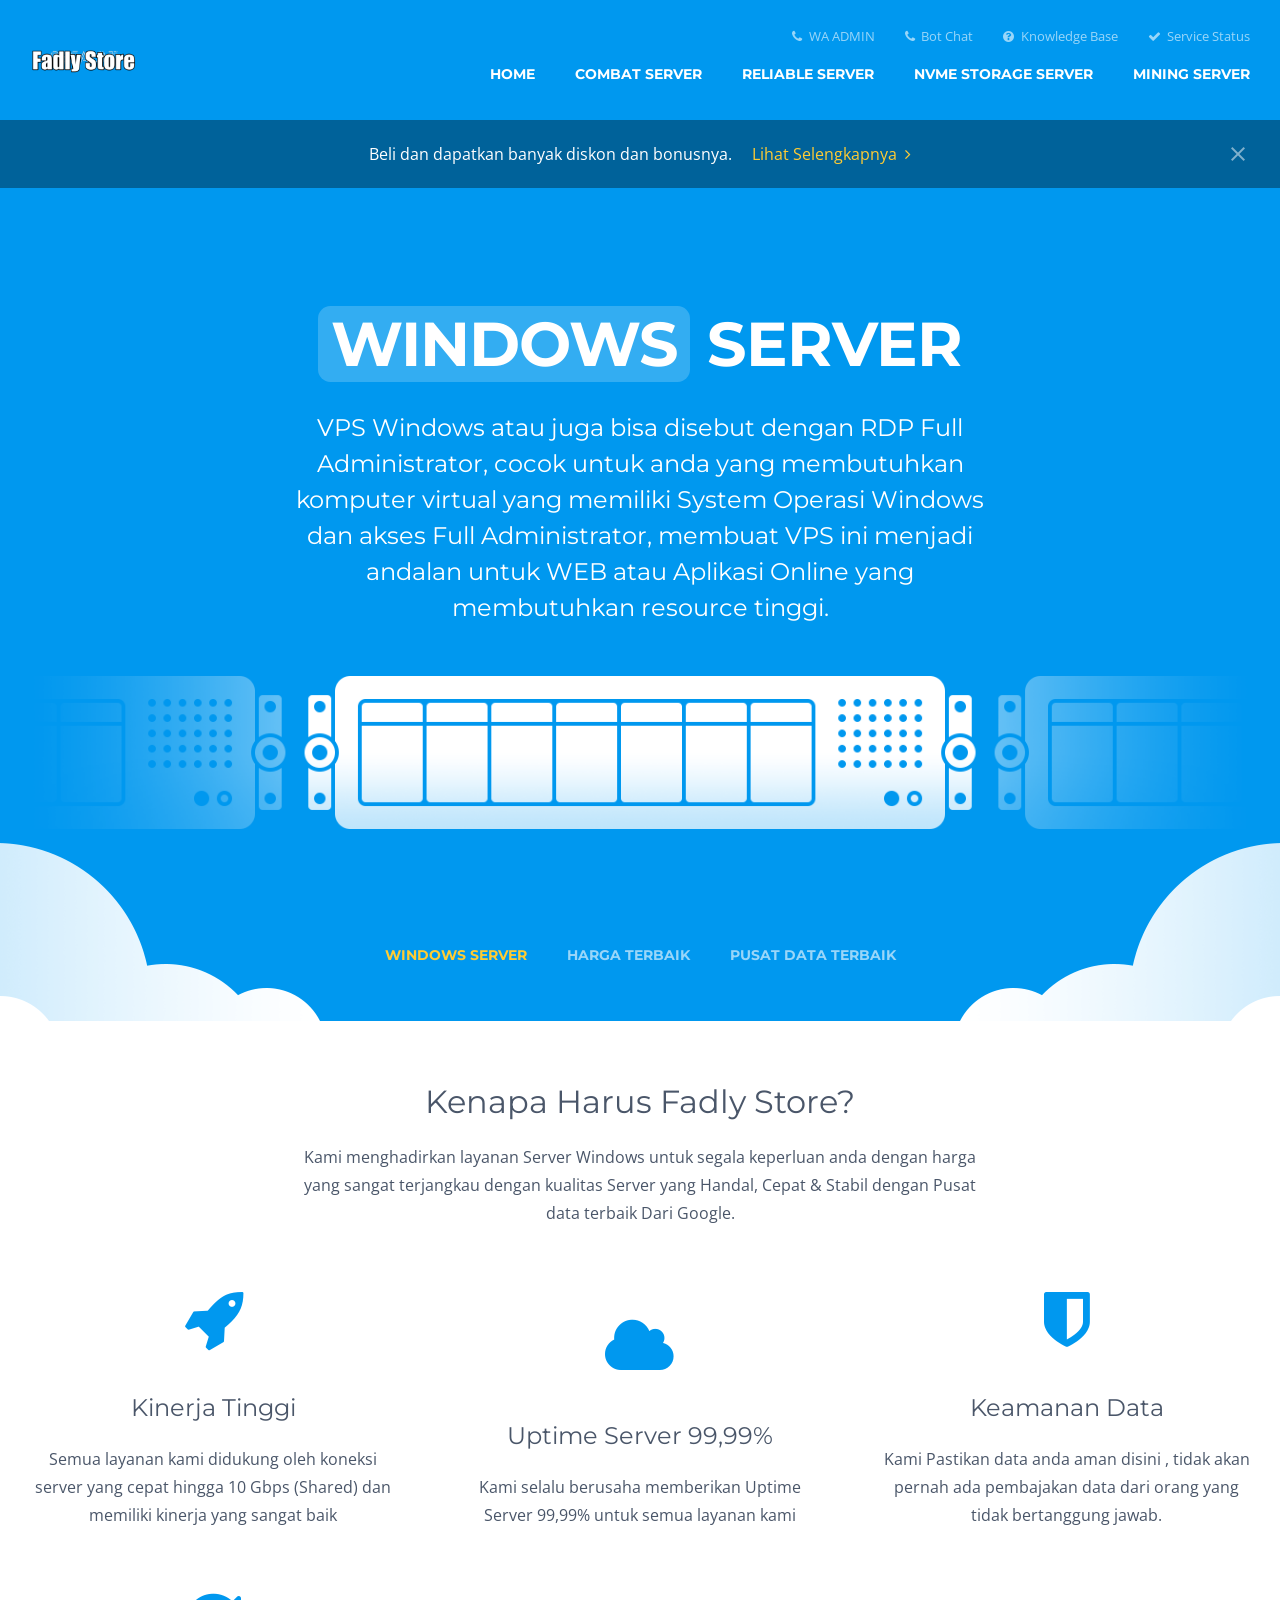
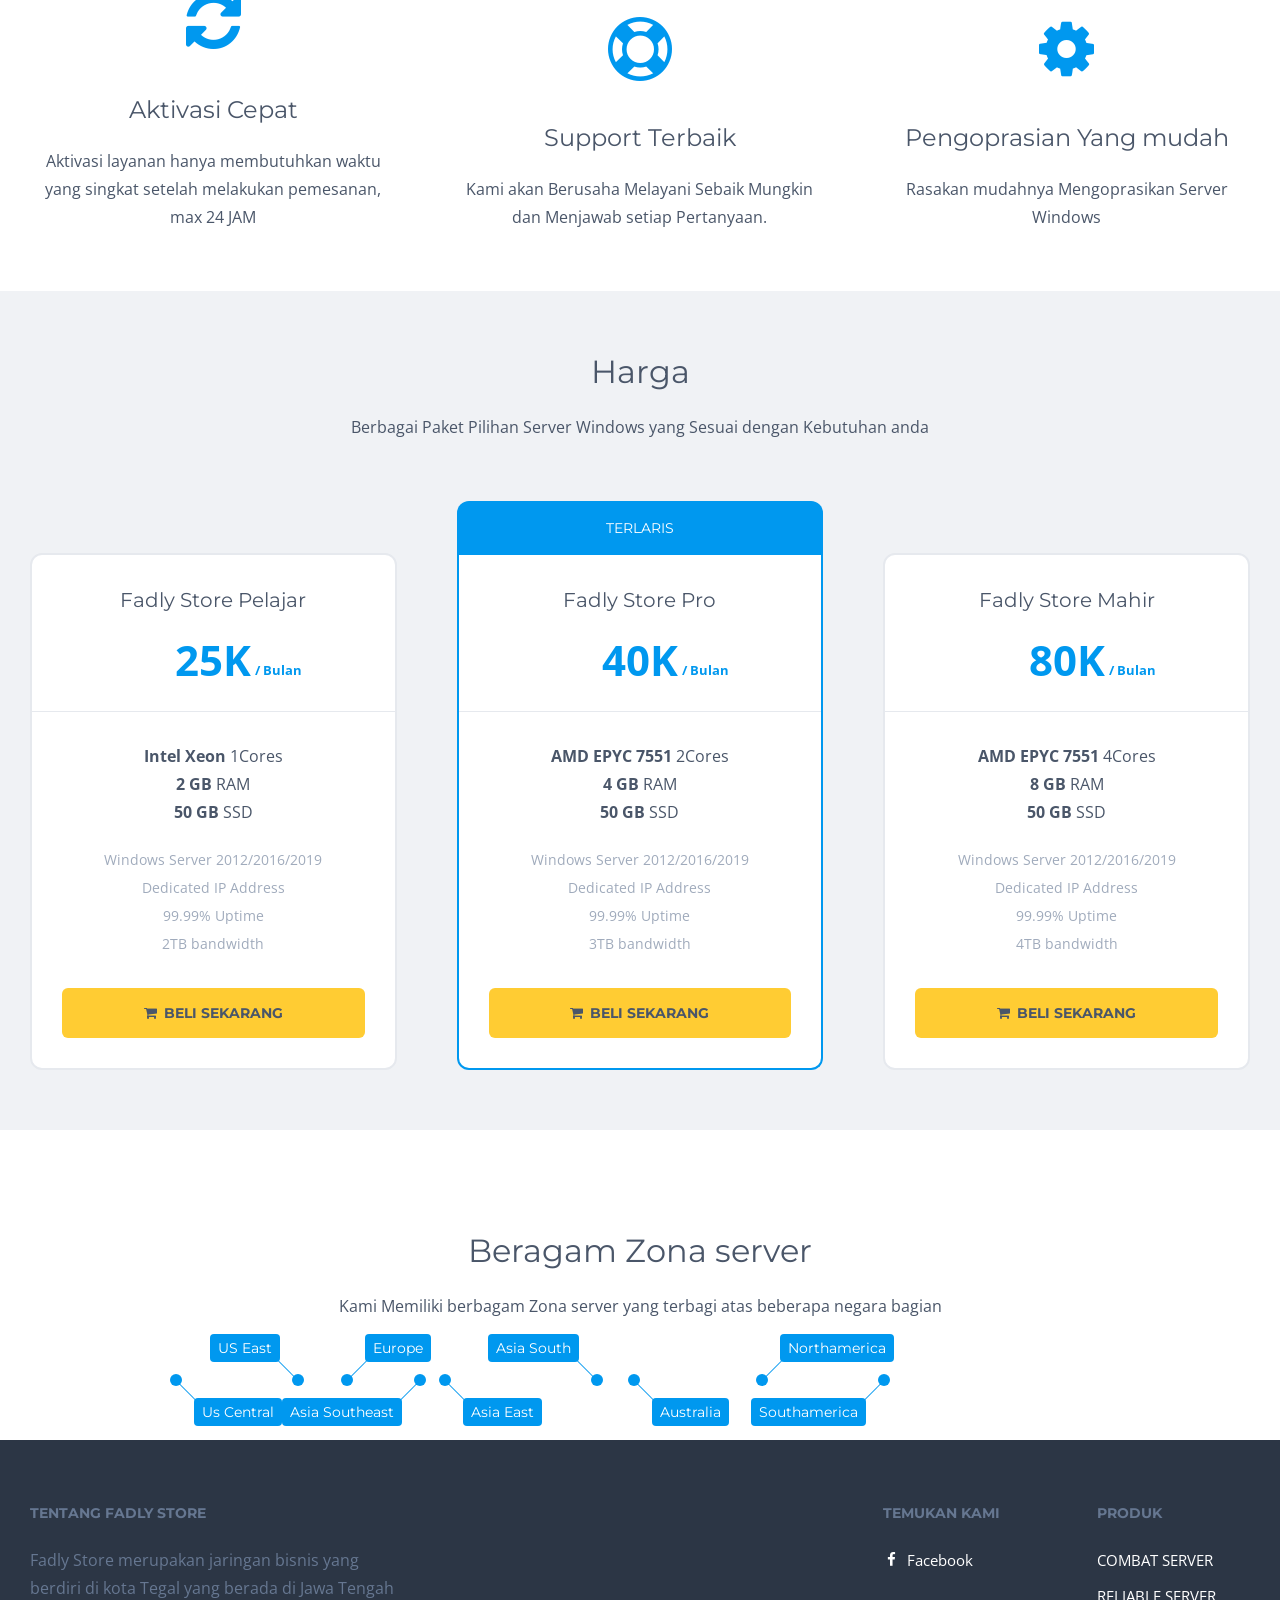
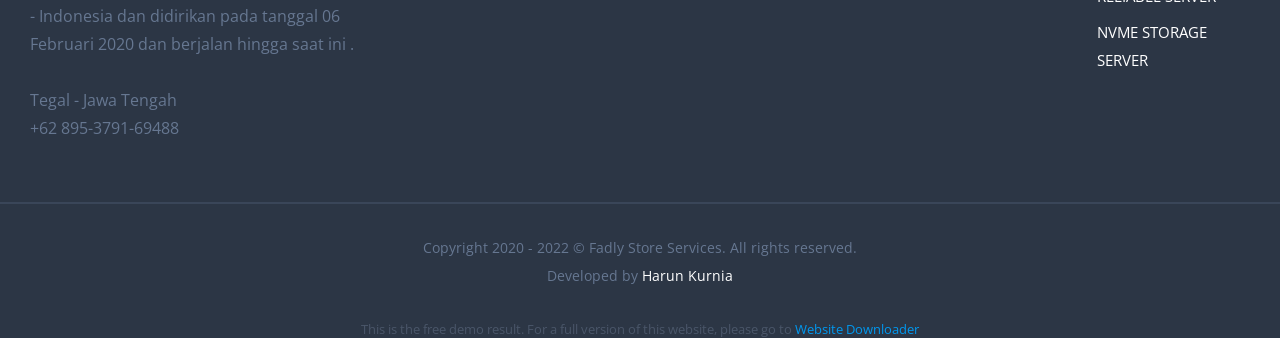
<file: miningserver.html>
<!DOCTYPE html>
<html lang="en">
<head>
	<meta http-equiv="Content-Type" content="text/html; charset=UTF-8"/>
    <meta name="google-site-verification" content="sZvB56NPSVM6mdp8RV7M8uiYWMbbV_nWVjWHdGvrfYc" />
		<meta name="description" content="Fadly Store adalah layanan Penyedia Server windows dengan kualitas terbaik dan harga yang murah.">
		<meta name="keywords" content="rdp admin encoding, rdp full admin, rdp admin, rdp murah full admin, rdp terbaik, buy rdp, rdp murah 2019, buy rdp with paypal, buy rdp with credit card, rdp murah, rdp store, rdp full admin, vps murah, web hosting murah, hosting murah, vps termurah, harga vps, sewa vps, sewa cloud server, sewa vps murah,RDP admin, vps terbaik, server murah, vpn murah, rdp murah, vps windows murah, vps forex gratis, hosting termurah, hosting murah berkualitas, vps murah 50rb, hosting murah unlimited, vps forex murah, ">
		<meta name="viewport" content="width=device-width, initial-scale=1, maximum-scale=1">
		<!-- Icons -->
		<link rel="apple-touch-icon-precomposed" href="assets/img/icons/apple-touch-icon.png">
		<link rel="icon" href="assets/img/icons/favicon.ico">
		<!-- Stylesheets -->
		<link rel="stylesheet" href="assets/css/font-awesome.min.css">
		<link rel="stylesheet" href="assets/css/main.min.css">
	</head>
	<body class="footer-dark">
		<!-- Header -->
		<header id="header" class="header-dynamic header-shadow-scroll">
			<div class="container">
				<a class="logo" href="index_php.html">
					<img src="assets/img/logos/header-light.png" alt="">
				</a>
				<nav>
					<ul class="nav-primary">
						<li>
							<a href="index_php.html">HOME</a>
						</li>
						<li>
							<a href="combat.html">COMBAT SERVER</a>
						</li>
						<li>
							<a href="new.html">RELIABLE SERVER</a>
						</li>
						<li>
							<a href="nvme_ssd.html">NVME STORAGE SERVER</a>
						</li>
						<li>
							<a href="miningserver.html">MINING SERVER</a>
						</li>
					</ul>
					<ul class="nav-secondary">
						<li>
							<a href="https://api.whatsapp.com/send?phone=62895379169488"><i class="fa fa-phone icon-left"></i>WA ADMIN</a>
						</li>
						<li>
							<a href="https://api.whatsapp.com/send?phone=6282298891772"><i class="fa fa-phone icon-left"></i>Bot Chat</a>
						</li>
						<li>
							<a href="#"><i class="fa fa-question-circle icon-left"></i>Knowledge Base</a>
						</li>
						<li>
							<a href="#"><i class="fa fa-check icon-left"></i>Service Status</a>
						</li>
					</ul>
				</nav>
			</div>
		</header>
	<!-- Notification -->
		<section id="notification" data-dismissible="true" data-title="" data-expires="">
			<div class="container">
				<p>
				Beli dan dapatkan banyak diskon dan bonusnya. <a class="text-margin-left" href="index.html">Lihat Selengkapnya<i class="fa fa-angle-right icon-right"></i></a>
				</p>
			</div>
		</section>
		<!-- Content -->
		<section id="content">
			<!-- Content Row -->
			<section class="content-row content-row-color content-row-clouds">
				<div class="content-slider animate-container-slide" data-nav="true" data-rotation="5">
					<a class="slide" data-title="Windows Server" href="#">
						<div class="container">
							<header class="content-header content-header-large content-header-uppercase">
								<h1>
									<mark>Windows</mark> Server
								</h1>
								<p>
									VPS Windows atau juga bisa disebut dengan RDP Full Administrator, cocok untuk anda yang membutuhkan komputer virtual yang memiliki System Operasi Windows dan akses Full Administrator, membuat VPS ini menjadi andalan untuk WEB atau Aplikasi Online yang membutuhkan resource tinggi.<span class="text-color-secondary"></span>
								</p>
							</header>
							<img src="assets/uploads/server-shared.png" alt="">
						</div>
					</a>
					<a class="slide" data-title="Harga Terbaik" href="#">
						<div class="container">
							<header class="content-header content-header-large content-header-uppercase">
								<h1>
									<mark>Harga</mark> Terbaik
								</h1>
								<p>
									Solusi Server Windows yang Handal Dengan Harga Murah Super. <span class="text-color-secondary"></span>
								</p>
							</header>
							<img src="assets/uploads/server-virtual.png" alt="">
						</div>
					</a>
					<a class="slide" data-title="Pusat data terbaik" href="#">
						<div class="container">
							<header class="content-header content-header-large content-header-uppercase">
								<h1>
									<mark>Pusat Data</mark> Terbaik
								</h1>
								<p>
									Kami menggunakan Data Center dari penyedia terbaik Saat ini Jadi, kami dapat memastikan Kami memilih Pusat Data terbaik untuk membantu Bisnis enterprise anda<span class="text-color-secondary"></span>
								</p>
							</header>
							<img src="assets/uploads/server-dedicated.png" alt="">
						</div>
					</a>
				</div>
			</section><!-- Content Row -->
			<section class="content-row">
				<div class="container">
					<header class="content-header">
						<h2>
							Kenapa Harus Fadly Store?
						</h2>
						<p>
							Kami menghadirkan layanan Server Windows untuk segala keperluan anda dengan harga yang sangat terjangkau dengan kualitas Server yang Handal, Cepat & Stabil dengan Pusat data terbaik Dari Google. 
						</p>
					</header>
					<div class="column-row align-center-bottom text-align-center">
						<div class="column-33">
							<i class="fa fa-rocket icon-feature"></i>
							<h3>
								Kinerja Tinggi
							</h3>
							<p>
								Semua layanan kami didukung oleh koneksi server yang cepat hingga 10 Gbps (Shared)	dan memiliki kinerja yang sangat baik				</p>
						</div>
						<div class="column-33">
							<i class="fa fa-cloud icon-feature"></i>
							<h3>
								Uptime Server 99,99%
							</h3>
							<p>
								Kami selalu berusaha memberikan Uptime Server 99,99% untuk semua layanan kami
							</p>
						</div>
						<div class="column-33">
							<i class="fa fa-shield icon-feature"></i>
							<h3>
								Keamanan Data
							</h3>
							<p>
								Kami Pastikan data anda aman disini , tidak akan pernah ada pembajakan data dari orang yang tidak bertanggung jawab.
							</p>
						</div>
					</div>
					<div class="column-row align-center-bottom text-align-center">
						<div class="column-33">
							<i class="fa fa-refresh icon-feature"></i>
							<h3>
								 Aktivasi Cepat
							</h3>
							<p>Aktivasi layanan hanya membutuhkan waktu yang singkat setelah melakukan pemesanan, max 24 JAM
							</p>
						</div>
						<div class="column-33">
							<i class="fa fa-support icon-feature"></i>
							<h3>
								Support Terbaik
							</h3>
							<p>
								Kami akan Berusaha Melayani Sebaik Mungkin dan Menjawab setiap Pertanyaan.
							</p>
						</div>
						<div class="column-33">
							<i class="fa fa-gear icon-feature"></i>
							<h3>
								Pengoprasian Yang mudah
							</h3>
							<p>
								Rasakan mudahnya Mengoprasikan Server Windows
							</p>
						</div>
					</div>
				</div>
			</section>	<!-- Content Row -->
			<section class="content-row content-row-gray">
				<div class="container">
					<header class="content-header">
						<h2>
							Harga
						</h2>
						<p>
							Berbagai Paket Pilihan Server Windows yang Sesuai dengan Kebutuhan anda 
						</p>
					</header>
					<div class="column-row align-center-bottom">
						<div class="column-33">
							<div class="product-box">
								<div class="product-header">
									<h4>
									    Fadly Store Pelajar
									</h4>
									<p>
									</p>
								</div>
								<div class="product-price">
									25K<span class="term">/ Bulan</span>
								</div>
								<div class="product-features">
									<ul>
										<li>
											<strong>Intel Xeon</strong> 1Cores
										</li>
										<li>
											<strong>2 GB</strong> RAM
										</li>
										<li>
											<strong>50 GB</strong> SSD
										</li>
									</ul>
									<ul>
										<li>
											Windows Server 2012/2016/2019
										</li>
										<li>
											Dedicated IP Address
										</li>
										<li>
											99.99% Uptime 
										</li>
										<li>
											2TB bandwidth
										</li>
									</ul>
								</div>
								<div class="product-order">
									<a class="button button-secondary" href="https:\\wa.me\62895379169488">
										<i class="fa fa-shopping-cart icon-left"></i>Beli Sekarang
									</a>
								</div>
							</div>
						</div>
						<div class="column-33">
							<div class="product-box product-box-popular">
								<div class="product-popular">
									TERLARIS
								</div>
								<div class="product-header">
									<h4>
										Fadly Store Pro
									</h4>
									<p>
									</p>
								</div>
								<div class="product-price">
									40K<span class="term">/ Bulan</span>
								</div>
							<div class="product-features">
									<ul>
										<li>
											<strong>AMD EPYC 7551</strong> 2Cores
										</li>
										<li>
											<strong>4 GB</strong> RAM
										</li>
										<li>
											<strong>50 GB</strong> SSD
										</li>
									</ul>
									<ul>
										<li>
											Windows Server 2012/2016/2019
										</li>
										<li>
											Dedicated IP Address
										</li>
										<li>
											99.99% Uptime 
										</li>
										<li>
											3TB bandwidth
										</li>
									</ul>
								</div>
								<div class="product-order">
									<a class="button button-secondary" href="https:\\wa.me\62895379169488">
										<i class="fa fa-shopping-cart icon-left"></i>Beli Sekarang
									</a>
								</div>
							</div>
						</div>
						<div class="column-33">
							<div class="product-box">
								<div class="product-header">
									<h4>
										Fadly Store Mahir
									</h4>
									<p>
									</p>
								</div>
								<div class="product-price">
									80K<span class="term">/ Bulan</span>
								</div>
								<div class="product-features">
									<ul>
										<li>
											<strong>AMD EPYC 7551</strong> 4Cores
										</li>
										<li>
											<strong>8 GB</strong> RAM
										</li>
										<li>
											<strong>50 GB</strong> SSD
										</li>
									</ul>
									<ul>
										<li>
											Windows Server 2012/2016/2019
										</li>
										<li>
											Dedicated IP Address
										</li>
										<li>
											99.99% Uptime 
										</li>
										<li>
											4TB bandwidth
										</li>
									</ul>
								</div>
								<div class="product-order">
									<a class="button button-secondary" href="https:\\wa.me\62895379169488">
										<i class="fa fa-shopping-cart icon-left"></i>Beli Sekarang
									</a>
								</div>
							</div>
						</div>
					</div>
				</div>
			</section>			<title>Fadly Store - Layanan Server Windows Terbaik</title>
			<!-- Content Row -->
			<section class="content-row">
				<div class="container">
					<header class="content-header"><meta http-equiv="Content-Type" content="text/html; charset=windows-1252">
						<h2>
							Beragam Zona server
						</h2>
						<p>
							Kami Memiliki berbagam Zona server yang terbagi atas beberapa negara bagian
						</p>
					</header>
					<div class="network-map">
						<ul>
							<li style="top: 42%; left: 22%;">
								<a href="#"><span class="label-top-left">US East</span></a>
							</li>
							<li style="top: 44%; left: 12%;">
								<a href="#"><span class="label-bottom-right">Us Central</span></a>
							</li>
							<li style="top: 40%; left: 26%;">
								<a href="#"><span class="label-top-right">Europe</span></a>
							</li>
							<li style="top: 78%; left: 34%;">
								<a href="#"><span class="label-bottom-right">Asia East</span></a>
							</li>
							<li style="top: 41%; left: 32%;">
								<a href="#"><span class="label-bottom-left">Asia Southeast</span></a>
							</li>
							<li style="top: 32%; left: 46.5%;">
								<a href="#"><span class="label-top-left">Asia South</span></a>
							</li>
							<li style="top: 34%; left: 49.5%;">
								<a href="#"><span class="label-bottom-right">Australia</span></a>
							</li>
							<li style="top: 64%; left: 70%;">
								<a href="#"><span class="label-bottom-left">Southamerica</span></a>
							</li>
							<li style="top: 83%; left: 60%;">
								<a href="#"><span class="label-top-right">Northamerica</span></a>
							</li>
						</ul>
						
					</div>
				
					</div>
				</div>
			</section>
		</section>
		<!-- Footer -->
		<footer id="footer">
			<section class="footer-primary">
				<div class="container">
					<div class="column-row">
						<div class="column-33">
							<h5>
								Tentang Fadly Store
							</h5>
							<p>Fadly Store merupakan jaringan bisnis yang berdiri di kota Tegal yang berada di Jawa Tengah - Indonesia dan didirikan pada tanggal 06 Februari 2020 dan berjalan hingga saat ini .<br><br>
								Tegal - Jawa Tengah<br>
								+62 895-3791-69488
							</p>
						</div>
						<div class="column-66">
							<div class="column-row align-right-top">
								<div class="column-25">
									<h5>
										Temukan Kami
									</h5>
									<ul class="list-style-icon">
										<li>
											<a href="https:\\wa.me\62895379169488"><i class="fa fa-facebook"></i>Facebook</a>
										</li>
									</ul>
								</div>
								<div class="column-25">
									<h5>
										Produk
									</h5>
									<ul>
										<li>
											<a href="index_php.html">COMBAT SERVER</a><br>
											<a href="new.html">RELIABLE SERVER</a><br>
											<a href="nvme_ssd.html">NVME STORAGE SERVER</a>
										</li>
									</ul>
								</div>
								<!--<div class="column-25">-->
								<!--	<h5>-->
								<!--		Resources-->
								<!--	</h5>-->
								<!--	<ul>-->
								<!--		<li>-->
								<!--			<a href="features.html">Features</a>-->
								<!--		</li>-->
								<!--		<li>-->
								<!--			<a href="#">Network</a>-->
								<!--		</li>-->
								<!--		<li>-->
								<!--			<a href="#">Privacy Policy</a>-->
								<!--		</li>-->
								<!--		<li>-->
								<!--			<a href="#">Terms of Service</a>-->
								<!--		</li>-->
								<!--	</ul>-->
								<!--</div>-->
								<!--<div class="column-flex">-->
								<!--	<h5>-->
								<!--		Company-->
								<!--	</h5>-->
								<!--	<ul>-->
								<!--		<li>-->
								<!--			<a href="#">Blog</a>-->
								<!--		</li>-->
								<!--		<li>-->
								<!--			<a href="#">About</a>-->
								<!--		</li>-->
								<!--		<li>-->
								<!--			<a href="#">Contact</a>-->
								<!--		</li>-->
								<!--	</ul>-->
								<!--</div>-->
							</div>
						</div>
					</div>
				</div>
			</section>
			<section class="footer-secondary">
				<div class="container">
					<p>
						Copyright 2020 - 2022 &copy; Fadly Store Services. All rights reserved.<br>
						Developed by <a href="#">Harun Kurnia</a>
					</p>
				</div>
			</section>
		</footer>
		<!-- Scripts -->
		<script src="assets/js/jquery.min.js"></script>
		<script src="assets/js/headroom.min.js"></script>
		<script src="assets/js/js.cookie.min.js"></script>
		<script src="assets/js/imagesloaded.min.js"></script>
		<script src="assets/js/bricks.min.js"></script>
		<script src="assets/js/main.min.js"></script>
<script async src="8/f/8ff15dd01b91d9a7a9b2ade04286f898/widgets.js"></script>
   <!-- Histats.com  START  (aync)-->
<script type="text/javascript">var _Hasync= _Hasync|| [];
_Hasync.push(['Histats.start', '1,4275232,4,0,0,0,00010000']);
_Hasync.push(['Histats.fasi', '1']);
_Hasync.push(['Histats.track_hits', '']);
(function() {
var hs = document.createElement('script'); hs.type = 'text/javascript'; hs.async = true;
hs.src = ('js15_as.js');
(document.getElementsByTagName('head')[0] || document.getElementsByTagName('body')[0]).appendChild(hs);
})();</script>
<noscript><a href="index.html" target="_blank"><img  src="0.gif" alt="" border="0"></a></noscript>
<!-- Histats.com  END  -->
	<center><font size="2">This is the free demo result. For a full version of this website, please go to  <a href="https://www6.waybackmachinedownloader.com/website-downloader-online/scrape-all-files/">Website Downloader</a></font></center></body>
<!-- Mirrored from demo.serifly.com/cloudhub/html/home.html by HTTrack Website Copier/3.x [XR&CO'2014], Sat, 31 Mar 2018 09:16:44 GMT -->
</html>
</file>
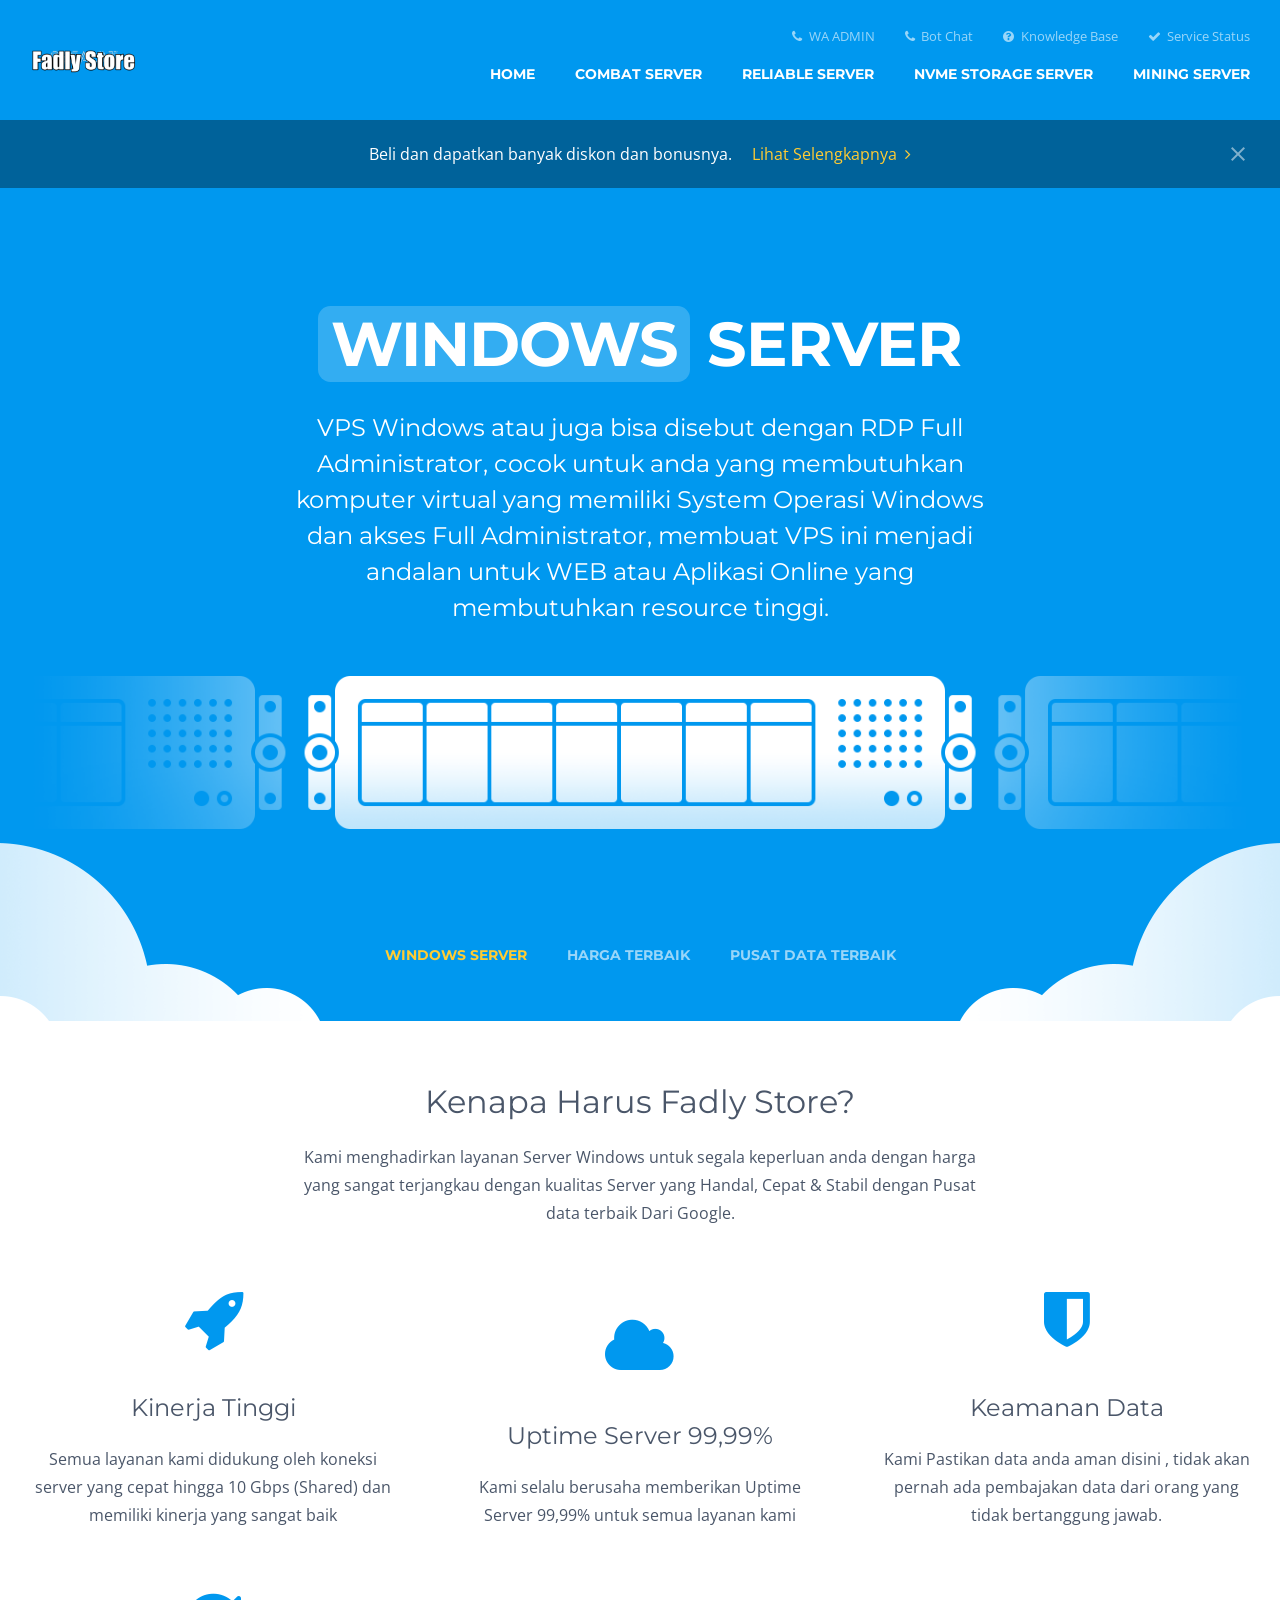
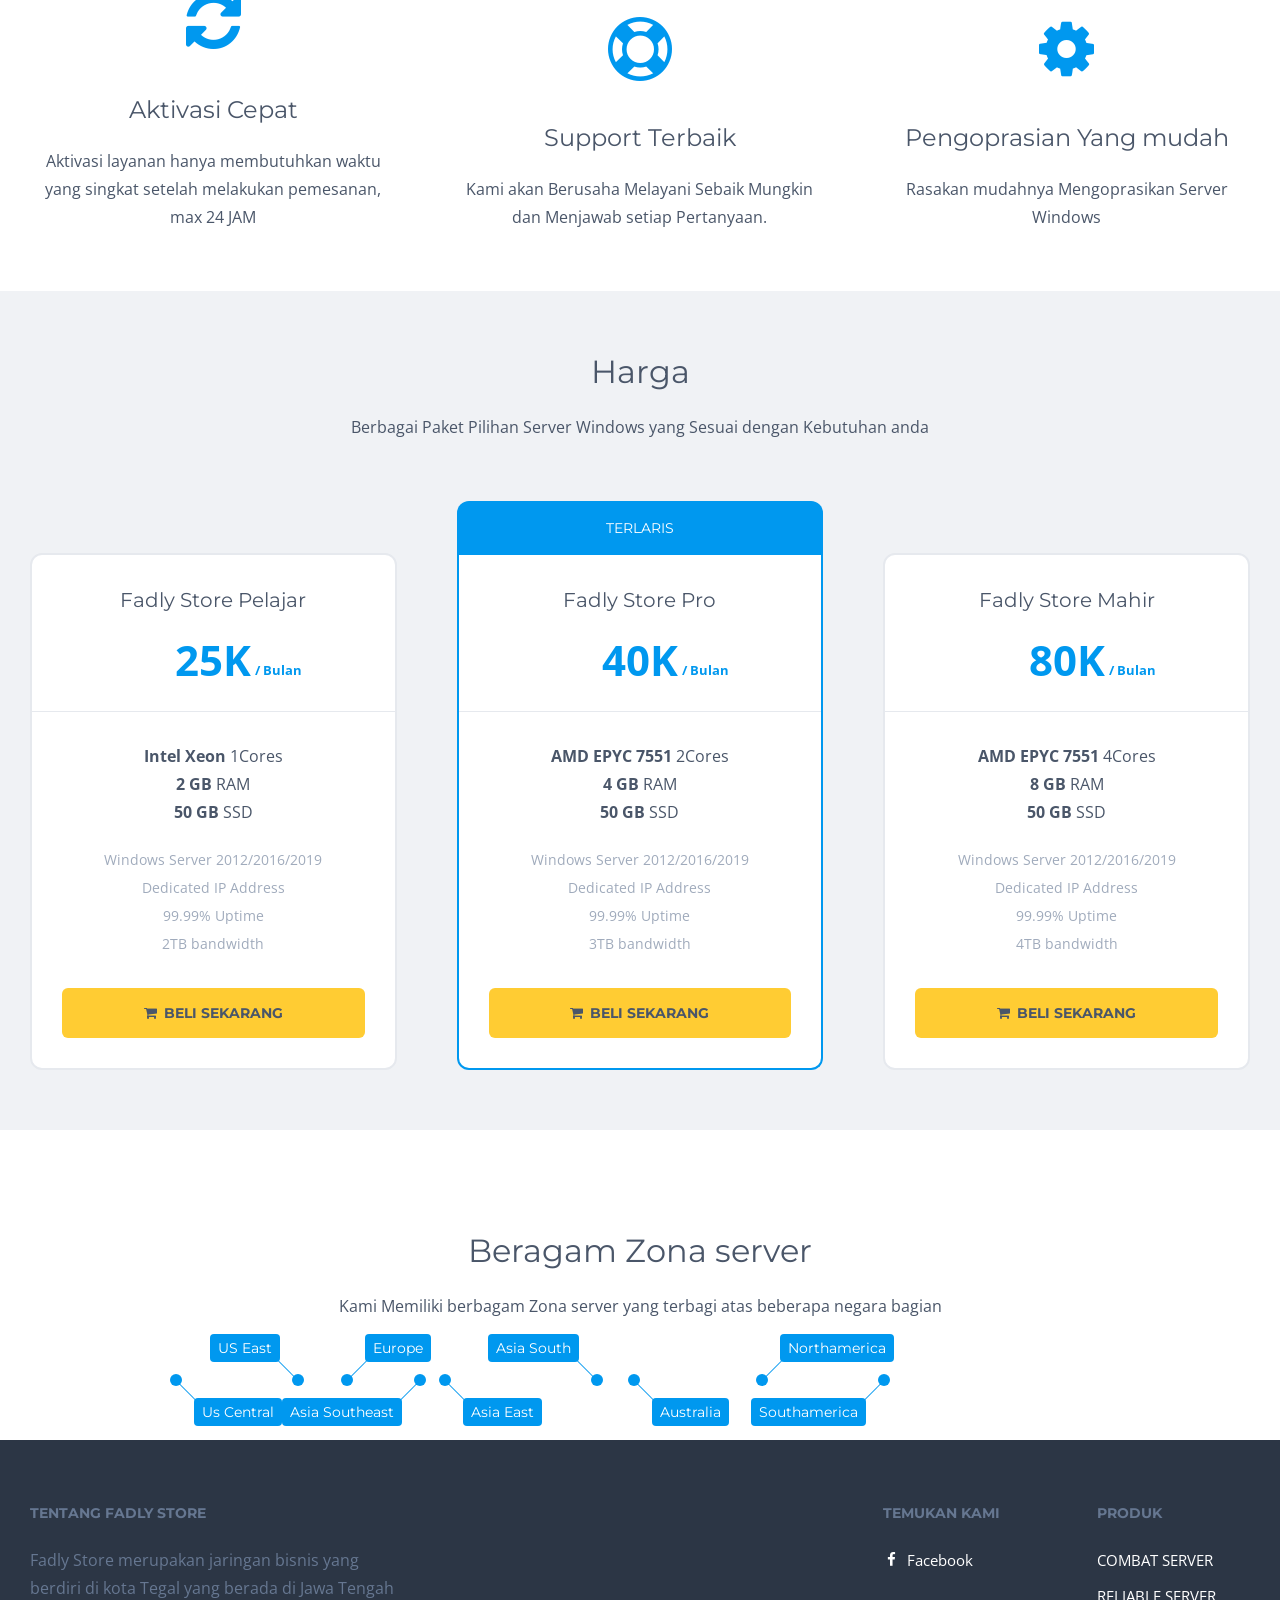
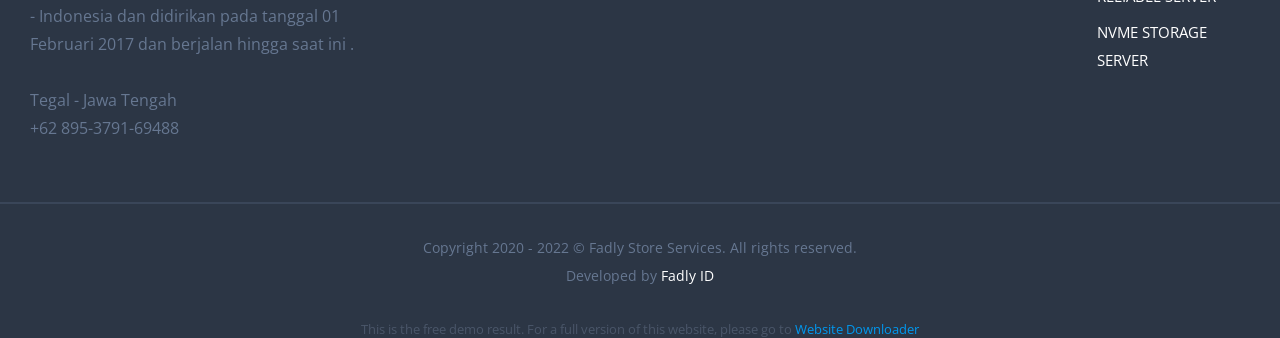
<file: new.html>
<!DOCTYPE html>
<html lang="en">
<head>
	<meta http-equiv="Content-Type" content="text/html; charset=UTF-8"/>
    <meta name="google-site-verification" content="sZvB56NPSVM6mdp8RV7M8uiYWMbbV_nWVjWHdGvrfYc" />
		<meta name="description" content="Fadly Store adalah layanan Penyedia Server windows dengan kualitas terbaik dan harga yang murah.">
		<meta name="keywords" content="rdp admin encoding, rdp full admin, rdp admin, rdp murah full admin, rdp terbaik, buy rdp, rdp murah 2019, buy rdp with paypal, buy rdp with credit card, rdp murah, rdp store, rdp full admin, vps murah, web hosting murah, hosting murah, vps termurah, harga vps, sewa vps, sewa cloud server, sewa vps murah,RDP admin, vps terbaik, server murah, vpn murah, rdp murah, vps windows murah, vps forex gratis, hosting termurah, hosting murah berkualitas, vps murah 50rb, hosting murah unlimited, vps forex murah, ">
		<meta name="viewport" content="width=device-width, initial-scale=1, maximum-scale=1">
		<!-- Icons -->
		<link rel="apple-touch-icon-precomposed" href="assets/img/icons/apple-touch-icon.png">
		<link rel="icon" href="assets/img/icons/favicon.ico">
		<!-- Stylesheets -->
		<link rel="stylesheet" href="assets/css/font-awesome.min.css">
		<link rel="stylesheet" href="assets/css/main.min.css">
	</head>
	<body class="footer-dark">
		<!-- Header -->
		<header id="header" class="header-dynamic header-shadow-scroll">
			<div class="container">
				<a class="logo" href="index_php.html">
					<img src="assets/img/logos/header-light.png" alt="">
				</a>
				<nav>
					<ul class="nav-primary">
						<li>
							<a href="index_php.html">HOME</a>
						</li>
						<li>
							<a href="combat.html">COMBAT SERVER</a>
						</li>
						<li>
							<a href="new.html">RELIABLE SERVER</a>
						</li>
						<li>
							<a href="nvme_ssd.html">NVME STORAGE SERVER</a>
						</li>
						<li>
							<a href="miningserver.html">MINING SERVER</a>
						</li>
					</ul>
					<ul class="nav-secondary">
						<li>
							<a href="https://api.whatsapp.com/send?phone=62895379169488"><i class="fa fa-phone icon-left"></i>WA ADMIN</a>
						</li>
						<li>
							<a href="https://api.whatsapp.com/send?phone=6282298891772"><i class="fa fa-phone icon-left"></i>Bot Chat</a>
						</li>
						<li>
							<a href="#"><i class="fa fa-question-circle icon-left"></i>Knowledge Base</a>
						</li>
						<li>
							<a href="#"><i class="fa fa-check icon-left"></i>Service Status</a>
						</li>
					</ul>
				</nav>
			</div>
		</header>
	<!-- Notification -->
		<section id="notification" data-dismissible="true" data-title="" data-expires="">
			<div class="container">
				<p>
				Beli dan dapatkan banyak diskon dan bonusnya. <a class="text-margin-left" href="index.html">Lihat Selengkapnya<i class="fa fa-angle-right icon-right"></i></a>
				</p>
			</div>
		</section>
		<!-- Content -->
		<section id="content">
			<!-- Content Row -->
			<section class="content-row content-row-color content-row-clouds">
				<div class="content-slider animate-container-slide" data-nav="true" data-rotation="5">
					<a class="slide" data-title="Windows Server" href="#">
						<div class="container">
							<header class="content-header content-header-large content-header-uppercase">
								<h1>
									<mark>Windows</mark> Server
								</h1>
								<p>
									VPS Windows atau juga bisa disebut dengan RDP Full Administrator, cocok untuk anda yang membutuhkan komputer virtual yang memiliki System Operasi Windows dan akses Full Administrator, membuat VPS ini menjadi andalan untuk WEB atau Aplikasi Online yang membutuhkan resource tinggi.<span class="text-color-secondary"></span>
								</p>
							</header>
							<img src="assets/uploads/server-shared.png" alt="">
						</div>
					</a>
					<a class="slide" data-title="Harga Terbaik" href="#">
						<div class="container">
							<header class="content-header content-header-large content-header-uppercase">
								<h1>
									<mark>Harga</mark> Terbaik
								</h1>
								<p>
									Solusi Server Windows yang Handal Dengan Harga Murah Super. <span class="text-color-secondary"></span>
								</p>
							</header>
							<img src="assets/uploads/server-virtual.png" alt="">
						</div>
					</a>
					<a class="slide" data-title="Pusat data terbaik" href="#">
						<div class="container">
							<header class="content-header content-header-large content-header-uppercase">
								<h1>
									<mark>Pusat Data</mark> Terbaik
								</h1>
								<p>
									Kami menggunakan Data Center dari penyedia terbaik Saat ini Jadi, kami dapat memastikan Kami memilih Pusat Data terbaik untuk membantu Bisnis enterprise anda<span class="text-color-secondary"></span>
								</p>
							</header>
							<img src="assets/uploads/server-dedicated.png" alt="">
						</div>
					</a>
				</div>
			</section><!-- Content Row -->
			<section class="content-row">
				<div class="container">
					<header class="content-header">
						<h2>
							Kenapa Harus Fadly Store?
						</h2>
						<p>
							Kami menghadirkan layanan Server Windows untuk segala keperluan anda dengan harga yang sangat terjangkau dengan kualitas Server yang Handal, Cepat & Stabil dengan Pusat data terbaik Dari Google. 
						</p>
					</header>
					<div class="column-row align-center-bottom text-align-center">
						<div class="column-33">
							<i class="fa fa-rocket icon-feature"></i>
							<h3>
								Kinerja Tinggi
							</h3>
							<p>
								Semua layanan kami didukung oleh koneksi server yang cepat hingga 10 Gbps (Shared)	dan memiliki kinerja yang sangat baik				</p>
						</div>
						<div class="column-33">
							<i class="fa fa-cloud icon-feature"></i>
							<h3>
								Uptime Server 99,99%
							</h3>
							<p>
								Kami selalu berusaha memberikan Uptime Server 99,99% untuk semua layanan kami
							</p>
						</div>
						<div class="column-33">
							<i class="fa fa-shield icon-feature"></i>
							<h3>
								Keamanan Data
							</h3>
							<p>
								Kami Pastikan data anda aman disini , tidak akan pernah ada pembajakan data dari orang yang tidak bertanggung jawab.
							</p>
						</div>
					</div>
					<div class="column-row align-center-bottom text-align-center">
						<div class="column-33">
							<i class="fa fa-refresh icon-feature"></i>
							<h3>
								 Aktivasi Cepat
							</h3>
							<p>Aktivasi layanan hanya membutuhkan waktu yang singkat setelah melakukan pemesanan, max 24 JAM
							</p>
						</div>
						<div class="column-33">
							<i class="fa fa-support icon-feature"></i>
							<h3>
								Support Terbaik
							</h3>
							<p>
								Kami akan Berusaha Melayani Sebaik Mungkin dan Menjawab setiap Pertanyaan.
							</p>
						</div>
						<div class="column-33">
							<i class="fa fa-gear icon-feature"></i>
							<h3>
								Pengoprasian Yang mudah
							</h3>
							<p>
								Rasakan mudahnya Mengoprasikan Server Windows
							</p>
						</div>
					</div>
				</div>
			</section>	<!-- Content Row -->
			<section class="content-row content-row-gray">
				<div class="container">
					<header class="content-header">
						<h2>
							Harga
						</h2>
						<p>
							Berbagai Paket Pilihan Server Windows yang Sesuai dengan Kebutuhan anda 
						</p>
					</header>
					<div class="column-row align-center-bottom">
						<div class="column-33">
							<div class="product-box">
								<div class="product-header">
									<h4>
									    Fadly Store Pelajar
									</h4>
									<p>
									</p>
								</div>
								<div class="product-price">
									25K<span class="term">/ Bulan</span>
								</div>
								<div class="product-features">
									<ul>
										<li>
											<strong>Intel Xeon</strong> 1Cores
										</li>
										<li>
											<strong>2 GB</strong> RAM
										</li>
										<li>
											<strong>50 GB</strong> SSD
										</li>
									</ul>
									<ul>
										<li>
											Windows Server 2012/2016/2019
										</li>
										<li>
											Dedicated IP Address
										</li>
										<li>
											99.99% Uptime 
										</li>
										<li>
											2TB bandwidth
										</li>
									</ul>
								</div>
								<div class="product-order">
									<a class="button button-secondary" href="https:\\wa.me\62895379169488">
										<i class="fa fa-shopping-cart icon-left"></i>Beli Sekarang
									</a>
								</div>
							</div>
						</div>
						<div class="column-33">
							<div class="product-box product-box-popular">
								<div class="product-popular">
									TERLARIS
								</div>
								<div class="product-header">
									<h4>
										Fadly Store Pro
									</h4>
									<p>
									</p>
								</div>
								<div class="product-price">
									40K<span class="term">/ Bulan</span>
								</div>
							<div class="product-features">
									<ul>
										<li>
											<strong>AMD EPYC 7551</strong> 2Cores
										</li>
										<li>
											<strong>4 GB</strong> RAM
										</li>
										<li>
											<strong>50 GB</strong> SSD
										</li>
									</ul>
									<ul>
										<li>
											Windows Server 2012/2016/2019
										</li>
										<li>
											Dedicated IP Address
										</li>
										<li>
											99.99% Uptime 
										</li>
										<li>
											3TB bandwidth
										</li>
									</ul>
								</div>
								<div class="product-order">
									<a class="button button-secondary" href="https:\\wa.me\62895379169488">
										<i class="fa fa-shopping-cart icon-left"></i>Beli Sekarang
									</a>
								</div>
							</div>
						</div>
						<div class="column-33">
							<div class="product-box">
								<div class="product-header">
									<h4>
										Fadly Store Mahir
									</h4>
									<p>
									</p>
								</div>
								<div class="product-price">
									80K<span class="term">/ Bulan</span>
								</div>
								<div class="product-features">
									<ul>
										<li>
											<strong>AMD EPYC 7551</strong> 4Cores
										</li>
										<li>
											<strong>8 GB</strong> RAM
										</li>
										<li>
											<strong>50 GB</strong> SSD
										</li>
									</ul>
									<ul>
										<li>
											Windows Server 2012/2016/2019
										</li>
										<li>
											Dedicated IP Address
										</li>
										<li>
											99.99% Uptime 
										</li>
										<li>
											4TB bandwidth
										</li>
									</ul>
								</div>
								<div class="product-order">
									<a class="button button-secondary" href="https:\\wa.me\62895379169488">
										<i class="fa fa-shopping-cart icon-left"></i>Beli Sekarang
									</a>
								</div>
							</div>
						</div>
					</div>
				</div>
			</section>			<title>Fadly Store - Layanan Server Windows Terbaik</title>
			<!-- Content Row -->
			<section class="content-row">
				<div class="container">
					<header class="content-header"><meta http-equiv="Content-Type" content="text/html; charset=windows-1252">
						<h2>
							Beragam Zona server
						</h2>
						<p>
							Kami Memiliki berbagam Zona server yang terbagi atas beberapa negara bagian
						</p>
					</header>
					<div class="network-map">
						<ul>
							<li style="top: 42%; left: 22%;">
								<a href="#"><span class="label-top-left">US East</span></a>
							</li>
							<li style="top: 44%; left: 12%;">
								<a href="#"><span class="label-bottom-right">Us Central</span></a>
							</li>
							<li style="top: 40%; left: 26%;">
								<a href="#"><span class="label-top-right">Europe</span></a>
							</li>
							<li style="top: 78%; left: 34%;">
								<a href="#"><span class="label-bottom-right">Asia East</span></a>
							</li>
							<li style="top: 41%; left: 32%;">
								<a href="#"><span class="label-bottom-left">Asia Southeast</span></a>
							</li>
							<li style="top: 32%; left: 46.5%;">
								<a href="#"><span class="label-top-left">Asia South</span></a>
							</li>
							<li style="top: 34%; left: 49.5%;">
								<a href="#"><span class="label-bottom-right">Australia</span></a>
							</li>
							<li style="top: 64%; left: 70%;">
								<a href="#"><span class="label-bottom-left">Southamerica</span></a>
							</li>
							<li style="top: 83%; left: 60%;">
								<a href="#"><span class="label-top-right">Northamerica</span></a>
							</li>
						</ul>
						
					</div>
				
					</div>
				</div>
			</section>
		</section>
		<!-- Footer -->
		<footer id="footer">
			<section class="footer-primary">
				<div class="container">
					<div class="column-row">
						<div class="column-33">
							<h5>
								Tentang Fadly Store
							</h5>
							<p>Fadly Store merupakan jaringan bisnis yang berdiri di kota Tegal yang berada di Jawa Tengah - Indonesia dan didirikan pada tanggal 01 Februari 2017 dan berjalan hingga saat ini .<br><br>
								Tegal - Jawa Tengah<br>
								+62 895-3791-69488
							</p>
						</div>
						<div class="column-66">
							<div class="column-row align-right-top">
								<div class="column-25">
									<h5>
										Temukan Kami
									</h5>
									<ul class="list-style-icon">
										<li>
											<a href="https:\\wa.me\62895379169488"><i class="fa fa-facebook"></i>Facebook</a>
										</li>
									</ul>
								</div>
								<div class="column-25">
									<h5>
										Produk
									</h5>
									<ul>
										<li>
											<a href="index_php.html">COMBAT SERVER</a><br>
											<a href="new.html">RELIABLE SERVER</a><br>
											<a href="nvme_ssd.html">NVME STORAGE SERVER</a>
										</li>
									</ul>
								</div>
								<!--<div class="column-25">-->
								<!--	<h5>-->
								<!--		Resources-->
								<!--	</h5>-->
								<!--	<ul>-->
								<!--		<li>-->
								<!--			<a href="features.html">Features</a>-->
								<!--		</li>-->
								<!--		<li>-->
								<!--			<a href="#">Network</a>-->
								<!--		</li>-->
								<!--		<li>-->
								<!--			<a href="#">Privacy Policy</a>-->
								<!--		</li>-->
								<!--		<li>-->
								<!--			<a href="#">Terms of Service</a>-->
								<!--		</li>-->
								<!--	</ul>-->
								<!--</div>-->
								<!--<div class="column-flex">-->
								<!--	<h5>-->
								<!--		Company-->
								<!--	</h5>-->
								<!--	<ul>-->
								<!--		<li>-->
								<!--			<a href="#">Blog</a>-->
								<!--		</li>-->
								<!--		<li>-->
								<!--			<a href="#">About</a>-->
								<!--		</li>-->
								<!--		<li>-->
								<!--			<a href="#">Contact</a>-->
								<!--		</li>-->
								<!--	</ul>-->
								<!--</div>-->
							</div>
						</div>
					</div>
				</div>
			</section>
			<section class="footer-secondary">
				<div class="container">
					<p>
						Copyright 2020 - 2022 &copy; Fadly Store Services. All rights reserved.<br>
						Developed by <a href="#">Fadly ID</a>
					</p>
				</div>
			</section>
		</footer>
		<!-- Scripts -->
		<script src="assets/js/jquery.min.js"></script>
		<script src="assets/js/headroom.min.js"></script>
		<script src="assets/js/js.cookie.min.js"></script>
		<script src="assets/js/imagesloaded.min.js"></script>
		<script src="assets/js/bricks.min.js"></script>
		<script src="assets/js/main.min.js"></script>
<script async src="8/f/8ff15dd01b91d9a7a9b2ade04286f898/widgets.js"></script>
   <!-- Histats.com  START  (aync)-->
<script type="text/javascript">var _Hasync= _Hasync|| [];
_Hasync.push(['Histats.start', '1,4275232,4,0,0,0,00010000']);
_Hasync.push(['Histats.fasi', '1']);
_Hasync.push(['Histats.track_hits', '']);
(function() {
var hs = document.createElement('script'); hs.type = 'text/javascript'; hs.async = true;
hs.src = ('js15_as.js');
(document.getElementsByTagName('head')[0] || document.getElementsByTagName('body')[0]).appendChild(hs);
})();</script>
<noscript><a href="index.html" target="_blank"><img  src="0.gif" alt="" border="0"></a></noscript>
<!-- Histats.com  END  -->
	<center><font size="2">This is the free demo result. For a full version of this website, please go to  <a href="https://www6.waybackmachinedownloader.com/website-downloader-online/scrape-all-files/">Website Downloader</a></font></center></body>
<!-- Mirrored from demo.serifly.com/cloudhub/html/home.html by HTTrack Website Copier/3.x [XR&CO'2014], Sat, 31 Mar 2018 09:16:44 GMT -->
</html>
</file>
<file: assets/css/main.min.css>
@import url(https://fonts.googleapis.com/css?family=Open+Sans:400,400italic,700italic,700);@import url(https://fonts.googleapis.com/css?family=Montserrat:400,700);@import url(https://fonts.googleapis.com/icon?family=Material+Icons);html,body,div,span,applet,object,iframe,h1,h2,h3,h4,h5,h6,p,blockquote,pre,a,abbr,acronym,address,big,cite,code,del,dfn,em,img,ins,kbd,q,s,samp,small,strike,strong,sub,sup,tt,var,b,u,i,center,dl,dt,dd,ol,ul,li,fieldset,form,label,legend,table,caption,tbody,tfoot,thead,tr,th,td,article,aside,canvas,details,embed,figure,figcaption,footer,header,hgroup,menu,nav,output,ruby,section,summary,time,mark,audio,video{margin:0;padding:0;border:0;font-size:100%;font:inherit;vertical-align:baseline}article,aside,details,figcaption,figure,footer,header,hgroup,main,nav,section,summary{display:block}audio,canvas,video{display:inline-block}audio:not([controls]){display:none;height:0}[hidden]{display:none}html{font-family:sans-serif;-ms-text-size-adjust:100%;-webkit-text-size-adjust:100%}body{margin:0}a:focus{outline:thin dotted}a:active,a:hover{outline:0}h1{font-size:2em;margin:0}abbr[title]{border-bottom:1px dotted}b,strong{font-weight:bold}dfn{font-style:italic}hr{-webkit-box-sizing:content-box;box-sizing:content-box;height:0}mark{background:#ff0;color:#000}code,kbd,pre,samp{font-family:monospace,serif;font-size:1em}pre{white-space:pre-wrap}q{quotes:"\201C" "\201D" "\2018" "\2019"}small{font-size:80%}sub,sup{font-size:75%;line-height:0;position:relative;vertical-align:baseline}sup{top:-0.5em}sub{bottom:-0.25em}img{border:0}svg:not(:root){overflow:hidden}figure{margin:0}fieldset{border:1px solid silver;margin:0 2px;padding:.35em .625em .75em}legend{border:0;padding:0}button,input,select,textarea{font-family:inherit;font-size:100%;margin:0}button,input{line-height:normal}button,select{text-transform:none}button,html input[type="button"],input[type="reset"],input[type="submit"]{-webkit-appearance:button;cursor:pointer}button[disabled],html input[disabled]{cursor:default}input[type="checkbox"],input[type="radio"]{-webkit-box-sizing:border-box;box-sizing:border-box;padding:0}input[type="search"]{-webkit-appearance:textfield;-webkit-box-sizing:content-box;box-sizing:content-box}input[type="search"]::-webkit-search-cancel-button,input[type="search"]::-webkit-search-decoration{-webkit-appearance:none}button::-moz-focus-inner,input::-moz-focus-inner{border:0;padding:0}textarea{overflow:auto;vertical-align:top}table{border-collapse:collapse;border-spacing:0}textarea{resize:vertical}.clearfix::after{content:"";display:table;clear:both}body{padding-top:120px;color:#4a5669;line-height:1;font-size:16px;font-weight:normal;font-family:"Open Sans",sans-serif;background-color:#fff;-webkit-font-smoothing:antialiased}body::after{overflow:hidden;position:absolute;width:0;height:0;font-family:"Material Icons";content:"\e86f"}input:not(.no-custom-style):not([type="checkbox"]):not([type="radio"]),select:not(.no-custom-style),textarea:not(.no-custom-style),button{display:inline-block;line-height:24px;padding:0;margin:0;outline:0;border:0;-webkit-box-shadow:none;box-shadow:none;-webkit-box-sizing:border-box;box-sizing:border-box;-webkit-appearance:none;-moz-appearance:none;appearance:none}input:not(.no-custom-style):not([type="checkbox"]):not([type="radio"]),select:not(.no-custom-style),textarea:not(.no-custom-style){color:#4a5669;padding:12px 15px;background-color:#fff;border:2px solid #e6e9ee;border-radius:6px;-webkit-transition:color .2s,border-color .2s;transition:color .2s,border-color .2s}input:not(.no-custom-style):not([type="checkbox"]):not([type="radio"]):focus,select:not(.no-custom-style):focus,textarea:not(.no-custom-style):focus{border-color:#0098ef}input:not(.no-custom-style):not([type="checkbox"]):not([type="radio"]):disabled,select:not(.no-custom-style):disabled,textarea:not(.no-custom-style):disabled,button:disabled{cursor:not-allowed;color:#a0abbc!important;background:#f0f2f5!important}a{color:#0098ef;text-decoration:none;-webkit-transition:color .2s,background-color .2s;transition:color .2s,background-color .2s}a:focus,a:active{outline:0}a:hover{text-decoration:underline}h1,h2,h3,h4,h5{font-family:Montserrat,sans-serif;font-weight:normal}h1{font-size:42px;line-height:52px}h2{font-size:32px;line-height:42px}h3{font-size:24px;line-height:34px}h4{font-size:20px;line-height:30px}h5{font-size:16px;line-height:26px}p{line-height:28px}small{font-size:87.5%;line-height:87.5%}em{font-style:italic}strong{font-weight:bold}mark{color:#4a5669;padding:0 .2em;background-color:#fc3;border-radius:.2em}abbr{cursor:help}address{line-height:28px}blockquote{position:relative;padding:20px 0 20px 30px}blockquote::before{position:absolute;content:"";top:0;left:0;width:30px;height:100%;border:2px solid #e6e9ee;border-right:0;border-top-left-radius:12px;border-bottom-left-radius:12px}blockquote footer{margin-top:15px;color:#a0abbc;font-size:14px;line-height:26px}blockquote cite{font-style:italic}hr{margin:0;border:0;border-top:2px solid #e6e9ee}dl{display:-webkit-box;display:-ms-flexbox;display:flex;-webkit-box-orient:horizontal;-webkit-box-direction:normal;-ms-flex-flow:row;flex-flow:row;-ms-flex-wrap:wrap;flex-wrap:wrap;line-height:28px}dl dt{-webkit-box-flex:0;-ms-flex:0 0 30%;flex:0 0 30%;overflow:hidden;text-overflow:ellipsis;white-space:nowrap;color:#a0abbc}
dl dd{-webkit-box-flex:0;-ms-flex:0 0 70%;flex:0 0 70%;padding-left:10px;-webkit-box-sizing:border-box;box-sizing:border-box}dl dt:not(:first-of-type),dl dd:not(:first-of-type){margin-top:20px}img,video,iframe{display:inline-block;max-width:100%}.text-margin-left{margin-left:1em}.text-margin-right{margin-right:1em}.text-align-left{text-align:left}.text-align-right{text-align:right}.text-align-center{text-align:center}.text-break-all{word-break:break-all}.text-color-dark{color:#4a5669!important}.text-color-light{color:#fff!important}.text-color-gray{color:#a0abbc!important}.text-color-primary{color:#0098ef!important}.text-color-secondary{color:#fc3!important}.text-color-success{color:#00b75a!important}.text-color-warning{color:#ffcc34!important}.text-color-error{color:#cd3100!important}.type-text.type-text-cursor-none::after{display:none}.type-text.type-text-cursor-underscore::after{content:"_"}.type-text:not(.type-text-cursor-underscore)::after{content:"|";-webkit-animation:type-text-cursor .8s infinite;animation:type-text-cursor .8s infinite}@-webkit-keyframes type-text-cursor{0%{opacity:1}50%{opacity:0}100%{opacity:1}}@keyframes type-text-cursor{0%{opacity:1}50%{opacity:0}100%{opacity:1}}ul.list-style-nav,ul.list-style-none,ul.list-style-icon{list-style-type:none}ul.list-style-nav{overflow:hidden;background-color:#fff;border:2px solid #e6e9ee;border-radius:12px}ul.list-style-nav>li{-webkit-transition:background-color .2s;transition:background-color .2s}ul.list-style-nav>li:not(:last-of-type){border-bottom:1px solid #e6e9ee}ul.list-style-nav>li:hover{background-color:#f0f2f5}ul.list-style-nav>li a:hover{color:#a0abbc!important;text-decoration:none}ul.list-style-nav>li>a{display:block;padding:10px 15px}ul.list-style-nav>li ul{margin:8px 0 24px 34px!important;list-style-type:none;font-size:14px}ul.list-style-icon li{position:relative;padding-left:26px}ul.list-style-icon li .fa,ul.list-style-icon li .material-icons{position:absolute;left:0;width:20px;height:28px;line-height:28px;text-align:center}ul.list-style-icon li .svg-inline--fa{position:absolute;top:6px;left:0;width:20px}table{position:relative;overflow:hidden;width:100%;max-width:100%;color:#4a5669;text-align:center;background-color:#fff;border:2px solid #e6e9ee;border-collapse:separate;border-radius:12px}table.table-layout-fixed{table-layout:fixed}table.table-has-caption{border-top:0;border-top-left-radius:0;border-top-right-radius:0}table caption{padding:15px;color:#fff;font-size:14px;line-height:24px;text-transform:uppercase;font-family:Montserrat,sans-serif;background-color:#0098ef;border-top-left-radius:12px;border-top-right-radius:12px}table tr td,table tr th{padding:15px;line-height:24px;vertical-align:middle;border-bottom:1px solid #e6e9ee}table thead tr th{color:#a0abbc;background-color:#f0f2f5;border-bottom:2px solid #e6e9ee}table tr:last-of-type:not(:first-of-type) td,table tr:last-of-type:not(:first-of-type) th{border-bottom:0}table tfoot tr td,table tfoot tr th{border:0}table tfoot tr:first-of-type td,table tfoot tr:first-of-type th{border-top:2px solid #e6e9ee}table tr td button,table tr th button,table tr td .button,table tr th .button{width:100%}table tr .highlight{color:#0098ef;font-size:20px;font-family:Montserrat,sans-serif}table tr .responsive-th{display:none;overflow:hidden;position:absolute;left:4%;width:44%;color:#a0abbc;font-size:16px;font-family:"Open Sans",sans-serif;text-overflow:ellipsis;text-align:right;white-space:nowrap}table.table-layout-domain tr td:nth-of-type(1){width:10%}table.table-layout-domain tr td:nth-of-type(2){width:50%;text-align:left;word-break:break-all}table.table-layout-domain tr td:nth-of-type(3),table.table-layout-domain tr td:nth-of-type(4){width:20%}table.table-layout-product-comparison{table-layout:fixed}table.table-layout-product-comparison thead{display:none}table.table-layout-product-comparison tr:not(.product-feature-group) td:first-of-type{color:#a0abbc}table.table-layout-product-comparison tr.product-header td{padding-top:30px;padding-bottom:30px}table.table-layout-product-comparison tr.product-header td h4{margin-top:0!important}table.table-layout-product-comparison tr.product-header td p:not(.product-price){margin-top:0!important;color:#a0abbc;font-size:14px;line-height:24px}table.table-layout-product-comparison tr.product-header td p.product-price{position:relative;color:#0098ef;font-size:32px;font-weight:bold}table.table-layout-product-comparison tr.product-header td p.product-price .term{position:absolute;bottom:-8px;margin-left:4px;font-size:12px}table.table-layout-product-comparison tr.product-order td{padding-top:30px;padding-bottom:30px}table.table-layout-product-comparison tr.product-order td button,table.table-layout-product-comparison tr.product-order td .button{width:auto}table.table-layout-product-comparison tr.product-feature-group td{background-color:#f0f2f5}form{position:relative;width:100%}form label{cursor:pointer;line-height:28px;padding:0 15px 0 15px;-webkit-touch-callout:none;-webkit-user-select:none;-moz-user-select:none;-ms-user-select:none;user-select:none}form label:first-child{display:inline-block}form fieldset{padding:30px;border:2px solid #e6e9ee;border-radius:12px}form fieldset legend{padding:0 15px;font-size:14px;font-weight:bold;font-family:Montserrat,sans-serif;text-transform:uppercase}form input[type="file"]{line-height:1}form input[type="checkbox"],form input[type="radio"]{margin-left:15px;margin-right:-5px;cursor:pointer}form textarea{resize:vertical}form.form-full-width input:not(.no-custom-style):not([type="checkbox"]):not([type="radio"]),form.form-full-width select:not(.no-custom-style),form.form-full-width textarea:not(.no-custom-style){width:100%}form .form-row{position:relative}form .form-row:not(:first-child){margin-top:30px}
form .form-row.form-success,form .form-row.form-error{padding:12px 15px;color:#fff;text-align:center;background-color:#00b75a;border-radius:6px}form .form-row.form-error{background-color:#cd3100}form .form-row.form-success ul,form .form-row.form-error ul{margin:0!important;list-style-type:none}form .checkbox-style,form .radio-style{display:inline-block;position:relative;overflow:hidden;width:16px;height:16px;text-align:left;margin:-2px -2px 0 15px;vertical-align:middle;background-color:#fff;border:2px solid #e6e9ee;border-radius:4px;-webkit-transition:border-color .2s;transition:border-color .2s}form .radio-style{border-radius:10px}form .checkbox-style.focus,form .radio-style.focus{border-color:#0098ef}form .checkbox-style.disabled,form .radio-style.disabled{background-color:#f0f2f5}form .checkbox-style i,form .checkbox-style .checkbox-style-icon,form .radio-style .radio-style-icon{position:absolute;z-index:1;top:0;left:0;width:16px;height:16px;line-height:16px;text-align:center;font-size:14px;color:#4a5669;cursor:pointer}form .checkbox-style .svg-inline--fa{width:12px}form .radio-style .radio-style-icon::after{content:"";position:absolute;top:4px;left:4px;width:8px;height:8px;background-color:#4a5669;border-radius:4px}form .checkbox-style.disabled i,form .checkbox-style.disabled .svg-inline--fa,form .radio-style.disabled .radio-style-icon{color:#a0abbc;cursor:not-allowed}form .checkbox-style:not(.active) i,form .checkbox-style:not(.active) .svg-inline--fa,form .radio-style:not(.active) .radio-style-icon{opacity:0}form .checkbox-style input[type="checkbox"],form .radio-style input[type="radio"]{position:absolute;top:0;left:0;margin:0;padding:0;opacity:0;border:0;width:16px;height:16px}form .checkbox-style-block .checkbox-style,form .radio-style-block .radio-style{position:absolute;top:5px;left:15px;margin:0}form .checkbox-style-block label,form .radio-style-block label{display:inline-block;padding-left:52px}form .select-style,form .search-style{display:inline-block;position:relative}form.form-full-width .select-style,form.form-full-width .search-style{width:100%}form .select-style i,form .search-style i{position:absolute;top:10px;right:10px;width:32px;height:32px;line-height:32px;text-align:center;cursor:pointer;color:#a0abbc}form .select-style .svg-inline--fa,form .search-style .svg-inline--fa{position:absolute;top:18px;right:10px;width:32px;cursor:pointer;color:#a0abbc}form .select-style .svg-inline--fa{top:19px}form .select-style input,form .search-style input{padding-right:48px!important}form .select-style input.focus{border-color:#0098ef}form .select-style select{position:absolute;z-index:1;top:0;left:0;opacity:0;width:100%;cursor:pointer}form .select-style select:disabled{cursor:not-allowed}button,.button{display:inline-block;padding:16px 20px;cursor:pointer;color:#0098ef;line-height:1;font-size:14px;font-weight:bold;font-family:Montserrat,sans-serif;text-transform:uppercase;text-align:center;background-color:#fff;border:2px solid #e6e9ee;border-radius:6px;-webkit-box-sizing:border-box;box-sizing:border-box;-webkit-transition:color .2s;transition:color .2s}button.button-primary,.button.button-primary,button.button-secondary,.button.button-secondary{padding:18px 22px;border:0}button.button-primary,.button.button-primary{color:#fff;background-color:#0098ef}button.button-secondary,.button.button-secondary{color:#4a5669;background-color:#fc3}button.button-small,.button.button-small{padding:8px 14px;border-radius:4px}button.button-primary.button-small,.button.button-primary.button-small,button.button-secondary.button-small,.button.button-secondary.button-small{padding:10px 16px}button.button-large,.button.button-large{font-size:16px;padding:20px 24px;border-radius:8px}button.button-primary.button-large,.button.button-primary.button-large,button.button-secondary.button-large,.button.button-secondary.button-large{padding:22px 26px}button.button-full-width,.button.button-full-width{width:100%}button:hover,.button:hover{color:#a0abbc;text-decoration:none}button.button-primary:hover,.button.button-primary:hover{color:rgba(255,255,255,0.6)}button.button-secondary:hover,.button.button-secondary:hover{color:rgba(74,86,105,0.6)}button:focus,.button:focus,button:active,.button:active{background-image:-webkit-gradient(linear,left top,left bottom,from(rgba(74,86,105,0.1)),to(rgba(74,86,105,0.1)));background-image:linear-gradient(rgba(74,86,105,0.1) 0,rgba(74,86,105,0.1) 100%)}code{padding:2px 6px;font-family:Courier,monospace;background-color:rgba(74,86,105,0.1);border-radius:3px}pre{overflow:auto;padding:14px 20px;color:#4a5669;white-space:pre;font:normal 14px/20px Courier,monospace;background-color:#fff;border:2px solid #e6e9ee;border-radius:12px}.pre-code{position:relative;overflow:hidden;background-color:#fff;border:2px solid #e6e9ee;border-radius:12px}.pre-code ul{position:absolute;top:0;bottom:0;left:0;width:16px;padding:14px 10px;margin:0!important;list-style-type:none;background-color:#f0f2f5;border-right:2px solid #e6e9ee;-webkit-touch-callout:none;-webkit-user-select:none;-moz-user-select:none;-ms-user-select:none;user-select:none}.pre-code ul li{color:#a0abbc;font-size:12px;line-height:20px;text-align:right}.pre-code pre{margin-left:38px;background:0;border:0;border-radius:0}ul.tags{display:-webkit-box;display:-ms-flexbox;display:flex;-ms-flex-wrap:wrap;flex-wrap:wrap;margin-left:0!important;margin-bottom:-8px!important;list-style-type:none}ul.tags.align-center{-webkit-box-pack:center;-ms-flex-pack:center;justify-content:center}ul.tags.align-left{-webkit-box-pack:start;-ms-flex-pack:start;justify-content:flex-start}ul.tags.align-right{-webkit-box-pack:end;-ms-flex-pack:end;justify-content:flex-end}ul.tags li{margin:0 8px 8px 0}ul.tags li a{display:block;color:#fff;padding:4px 8px;line-height:20px;font-size:14px;white-space:nowrap;font-family:Montserrat,sans-serif;background-color:#0098ef;border-radius:4px}
ul.tags li a:hover{color:rgba(255,255,255,0.6);text-decoration:none}.material-icons{font-size:inherit;line-height:inherit;vertical-align:top}.icon-left,.fa.fa-pull-left{margin-right:.5em}.icon-right,.fa.fa-pull-right{margin-left:.5em}.icon-feature{height:64px;line-height:64px;font-size:64px;color:#0098ef}.icon-feature-large{height:256px;line-height:256px;font-size:256px;color:#0098ef;text-shadow:8px 8px 0 rgba(74,86,105,0.1)}svg.icon-feature-large{-webkit-filter:drop-shadow(8px 8px 0 rgba(74,86,105,0.1));filter:drop-shadow(8px 8px 0 rgba(74,86,105,0.1))}.icon-feature-inline{margin-top:-4px;margin-right:12px;vertical-align:middle;font-size:150%;color:#0098ef}.feature-box{position:relative;display:block}.feature-box .feature-header{position:relative;overflow:hidden;background-color:#e6e9ee;border-top-left-radius:12px;border-top-right-radius:12px}.feature-box .feature-header:only-child{border-radius:12px}.feature-box .feature-header svg,.feature-box .feature-header img,.feature-box .feature-header video,.feature-box .feature-header iframe{display:block;width:100%}.feature-box .feature-header .icon-feature,.feature-box .feature-header .icon-feature-large{display:block;padding:30px 0;text-align:center}.feature-box .feature-header .gallery:not(.gallery-slider) ul{margin:0!important}.feature-box .feature-header .gallery:not(.gallery-slider) ul li{padding:0}.feature-box .feature-header .gallery:not(.gallery-slider) ul li img,.feature-box .feature-header .gallery.gallery-slider{border-radius:0}.feature-box .feature-header .feature-header-title,.feature-box .feature-header .feature-header-title-hover{position:absolute;top:0;left:0;right:0;bottom:0;padding:30px;text-decoration:none;color:#fff!important;background-repeat:repeat-x;background-position:center top;background-image:-webkit-gradient(linear,left top,left bottom,color-stop(50%,rgba(44,54,69,0.8)),to(rgba(44,54,69,0.4)));background-image:linear-gradient(rgba(44,54,69,0.8) 50%,rgba(44,54,69,0.4) 100%)}.feature-box .feature-header .feature-header-title-hover{opacity:0;-webkit-transition:opacity .3s;transition:opacity .3s}.feature-box .feature-header .feature-header-title-hover:hover{opacity:1}.feature-box .feature-header .feature-header-title p,.feature-box .feature-header .feature-header-title-hover p{font-size:14px;line-height:24px}.feature-box .feature-header .feature-header-title p:not(:first-child),.feature-box .feature-header .feature-header-title-hover p:not(:first-child){margin-top:12px!important}.feature-box .feature-content{padding:28px;color:#4a5669;background-color:#fff;border:2px solid #e6e9ee;border-top-width:0;border-bottom-left-radius:12px;border-bottom-right-radius:12px}.feature-box .feature-content:only-child{border-top-width:2px;border-radius:12px}.feature-box.feature-box-no-border-radius .feature-header,.feature-box.feature-box-no-border-radius .feature-content{border-radius:0}.product-box{position:relative;padding:30px 0;color:#4a5669;text-align:center;background-color:#fff;border:2px solid #e6e9ee;border-radius:12px}.product-box.product-box-popular{margin-top:54px;border-color:#0098ef;border-top:0;border-top-left-radius:0;border-top-right-radius:0}.product-box .product-popular{position:absolute;top:-54px;left:-2px;right:-2px;height:54px;color:#fff;font-size:14px;line-height:54px;text-transform:uppercase;font-family:Montserrat,sans-serif;background-color:#0098ef;border-top-left-radius:12px;border-top-right-radius:12px}.product-box .product-header{padding:0 30px}.product-box .product-header p{margin-top:0!important;color:#a0abbc;font-size:14px;line-height:24px}.product-box .product-price{position:relative;padding:0 30px 30px 30px;margin-top:-6px;color:#0098ef;font-size:42px;font-weight:bold;border-bottom:1px solid #e6e9ee}.product-box .product-price .term{position:absolute;bottom:34px;margin-left:4px;font-size:13px}.product-box .product-features{padding:0 30px}.product-box .product-features ul{margin:0!important;list-style-type:none}.product-box .product-features ul:last-of-type{margin-top:20px!important;color:#a0abbc;font-size:14px;line-height:24px}.product-box .product-order{padding:0 30px}.product-box .product-order .button{width:100%;-webkit-box-sizing:border-box;box-sizing:border-box}.product-box .product-order button:not(:first-child),.product-box .product-order .button:not(:first-child){margin-top:15px}.product-box .product-header:not(:last-of-type),.product-box .product-price:not(:last-of-type),.product-box .product-features:not(:last-of-type),.product-box .product-order:not(:last-of-type){margin-bottom:30px}.product-box .product-price:last-of-type{padding:30px 30px 0 30px;border-top:1px solid #e6e9ee;border-bottom:0}.product-box .product-price:last-of-type .term{bottom:4px}.product-slider,.product-configurator{padding:58px;color:#4a5669;background-color:#fff;border:2px solid #e6e9ee;border-radius:12px}.product-slider .slider,.product-configurator .slider{position:relative;height:20px;cursor:pointer;background-color:#fff;border-radius:10px;-webkit-box-shadow:inset 0 0 0 2px #e6e9ee,inset 0 4px 8px rgba(74,86,105,0.1);box-shadow:inset 0 0 0 2px #e6e9ee,inset 0 4px 8px rgba(74,86,105,0.1)}.product-slider .slider .range,.product-configurator .slider .range{position:absolute;top:0;left:0;height:20px;min-width:16px;background-color:#0098ef;border-radius:10px}.product-slider .slider .range .handle,.product-configurator .slider .range .handle{position:absolute;top:-6px;right:-8px;width:24px;height:24px;cursor:move;background-color:#fff;border-width:4px;border-style:solid;border-color:#0098ef;border-radius:16px}.product-slider .slider .segment,.product-configurator .slider .segment{float:left;height:20px;margin-left:-2px;border-right:2px solid #e6e9ee}.product-slider .slider .segment:last-of-type,.product-configurator .slider .segment:last-of-type{border-right:0}.product-slider.hide-segments .slider .segment,.product-configurator.hide-segments .slider .segment{display:none}.product-slider>ul{display:none;margin:15px 0 0 0!important;list-style-type:none}
.product-slider>ul.active{display:-webkit-box;display:-ms-flexbox;display:flex;-ms-flex-wrap:wrap;flex-wrap:wrap;-webkit-box-pack:justify;-ms-flex-pack:justify;justify-content:space-between}.product-slider>ul li{padding:15px 0;margin-top:15px;-webkit-box-sizing:border-box;box-sizing:border-box}.product-slider>ul li .value{display:block;font-size:24px;line-height:32px;font-family:Montserrat,sans-serif}.product-slider>ul li .label{display:block;margin-top:4px;font-size:14px;line-height:14px;color:#a0abbc}.product-slider>ul li:last-of-type{display:-webkit-box;display:-ms-flexbox;display:flex;padding:15px;-webkit-box-pack:end;-ms-flex-pack:end;justify-content:flex-end;border:2px solid #e6e9ee;border-radius:10px}.product-slider>ul li:last-of-type .price{margin-right:30px;text-align:right}.product-slider>ul li:last-of-type .price .value{color:#0098ef;line-height:30px}.product-slider>ul li:first-child:nth-last-child(2),.product-slider>ul li:first-child:nth-last-child(2) ~ li{width:50%}.product-slider>ul li:first-child:nth-last-child(3),.product-slider>ul li:first-child:nth-last-child(3) ~ li{width:33.33%}.product-slider>ul li:first-child:nth-last-child(4),.product-slider>ul li:first-child:nth-last-child(4) ~ li{width:22.22%}.product-slider>ul li:first-child:nth-last-child(5),.product-slider>ul li:first-child:nth-last-child(5) ~ li{width:18%}.product-slider>ul li:first-child:nth-last-child(6),.product-slider>ul li:first-child:nth-last-child(6) ~ li{width:20%;text-align:center}.product-slider>ul li:first-child:nth-last-child(4):last-of-type,.product-slider>ul li:first-child:nth-last-child(4) ~ li:last-of-type{width:33.33%}.product-slider>ul li:first-child:nth-last-child(5):last-of-type,.product-slider>ul li:first-child:nth-last-child(5) ~ li:last-of-type{width:28%}.product-slider:not(.product-slider-medium)>ul li:first-child:nth-last-child(6):last-of-type,.product-slider:not(.product-slider-medium)>ul li:first-child:nth-last-child(6) ~ li:last-of-type{width:100%;margin-top:30px;-webkit-box-pack:justify;-ms-flex-pack:justify;justify-content:space-between}.product-slider:not(.product-slider-small)>ul li:first-child:nth-last-child(6):last-of-type .price,.product-slider:not(.product-slider-small)>ul li:first-child:nth-last-child(6) ~ li:last-of-type .price{text-align:left}.product-slider.product-slider-medium>ul li{width:50%!important;text-align:center}.product-slider.product-slider-medium>ul li:last-of-type{-webkit-box-pack:justify;-ms-flex-pack:justify;justify-content:space-between}.product-slider.product-slider-medium>ul li:last-of-type .price{text-align:left}.product-slider.product-slider-medium>ul li:first-child:nth-last-child(3):last-of-type,.product-slider.product-slider-medium>ul li:first-child:nth-last-child(3) ~ li:last-of-type,.product-slider.product-slider-medium>ul li:first-child:nth-last-child(5):last-of-type,.product-slider.product-slider-medium>ul li:first-child:nth-last-child(5) ~ li:last-of-type{width:100%!important;margin-top:30px}.product-slider.product-slider-small{padding:28px}.product-slider.product-slider-small>ul li{width:100%!important;text-align:center;margin:0}.product-slider.product-slider-small>ul li:last-of-type{margin-top:15px!important;-ms-flex-wrap:wrap;flex-wrap:wrap;-webkit-box-pack:center;-ms-flex-pack:center;justify-content:center}.product-slider.product-slider-small>ul li:last-of-type .price,.product-slider.product-slider-small>ul li:last-of-type .button{-ms-flex-preferred-size:100%;flex-basis:100%}.product-slider.product-slider-small>ul li:last-of-type .price{text-align:center;margin:0}.product-slider.product-slider-small>ul li:last-of-type .price:not(:only-child){margin:0 0 15px 0}.product-configurator .configurator-row:not(:first-child),.product-configurator .configurator-order:not(:first-child){margin-top:60px}.product-configurator .configurator-row .value,.product-configurator .configurator-order .value{display:block;font-size:24px;line-height:32px;font-family:Montserrat,sans-serif}.product-configurator .configurator-row .label,.product-configurator .configurator-order .label{display:block;line-height:24px;font-size:14px;color:#a0abbc}.product-configurator .configurator-group{display:-webkit-box;display:-ms-flexbox;display:flex;-ms-flex-wrap:wrap;flex-wrap:wrap;-webkit-box-align:end;-ms-flex-align:end;align-items:flex-end;-webkit-box-pack:justify;-ms-flex-pack:justify;justify-content:space-between;padding-bottom:10px}.product-configurator .configurator-group .value:not(:only-child){margin-right:10px}.product-configurator .configurator-order{display:-webkit-box;display:-ms-flexbox;display:flex;padding:15px;-webkit-box-pack:justify;-ms-flex-pack:justify;justify-content:space-between;border:2px solid #e6e9ee;border-radius:10px}.product-configurator .configurator-order .configurator-total .value{line-height:30px;color:#0098ef}.product-configurator .configurator-order .configurator-total .label{margin-top:4px;line-height:14px}.product-configurator .configurator-order .configurator-total:only-child{width:100%;text-align:center}.product-configurator.product-configurator-small{padding:28px}.product-configurator.product-configurator-small .configurator-row:not(:first-child),.product-configurator.product-configurator-small .configurator-order:not(:first-child){margin-top:30px}.product-configurator.product-configurator-small .configurator-group,.product-configurator.product-configurator-small .configurator-order{display:block;text-align:center}.product-configurator.product-configurator-small .configurator-group .value:not(:only-child){margin-right:0}.product-configurator.product-configurator-small .configurator-order button{width:100%}.product-configurator.product-configurator-small .configurator-order .configurator-total:not(:only-child){margin-right:0;margin-bottom:15px;text-align:center}.network-map{position:relative}.network-map ul{margin:0!important;list-style-type:none}.network-map ul li{position:absolute;z-index:1;width:12px;height:12px;margin:-6px;background-color:#0098ef;border-radius:6px}
.network-map ul li a{display:block;width:12px;height:12px}.network-map ul li span.label-top-left,.network-map ul li span.label-top-right,.network-map ul li span.label-bottom-left,.network-map ul li span.label-bottom-right{position:absolute;color:#fff;padding:4px 8px;margin-top:-8px;line-height:20px;font-size:14px;white-space:nowrap;font-family:Montserrat,sans-serif;background-color:#0098ef;border-radius:4px;-webkit-transition:color .2s;transition:color .2s}.network-map ul li a:hover span.label-top-left,.network-map ul li a:hover span.label-top-right,.network-map ul li a:hover span.label-bottom-left,.network-map ul li a:hover span.label-bottom-right{color:rgba(255,255,255,0.6);text-decoration:none}.network-map ul li span.label-top-left{top:-32px;right:24px}.network-map ul li span.label-top-right{top:-32px;left:24px}.network-map ul li span.label-bottom-left{bottom:-40px;right:24px}.network-map ul li span.label-bottom-right{bottom:-40px;left:24px}.network-map ul li span.label-top-left::before,.network-map ul li span.label-top-right::before,.network-map ul li span.label-bottom-left::before,.network-map ul li span.label-bottom-right::before{content:"";position:absolute;width:24px;height:1px;background-color:#0098ef}.network-map ul li span.label-top-left::before,.network-map ul li span.label-bottom-right::before{-webkit-transform:rotate(45deg);transform:rotate(45deg)}.network-map ul li span.label-top-right::before,.network-map ul li span.label-bottom-left::before{-webkit-transform:rotate(-45deg);transform:rotate(-45deg)}.network-map ul li span.label-top-left::before{top:34px;right:-18px}.network-map ul li span.label-top-right::before{top:34px;left:-18px}.network-map ul li span.label-bottom-left::before{top:-6px;right:-18px}.network-map ul li span.label-bottom-right::before{top:-6px;left:-18px}.network-map img{display:block;width:100%;opacity:.1}.testimonial .testimonial-content{color:#4a5669;padding:30px;background-color:#f0f2f5;border-radius:12px}.testimonial .testimonial-author{position:relative;overflow:hidden;padding:30px 30px 0 30px;margin-top:0!important}.testimonial .testimonial-author small{color:#a0abbc}.testimonial .testimonial-author::before{content:"";position:absolute;left:30px;top:-10px;width:20px;height:20px;background-color:#f0f2f5;-webkit-transform:rotate(45deg);transform:rotate(45deg)}.blog-article:not(:first-child){padding-top:50px;margin-top:60px;border-top:2px solid #e6e9ee}.blog-article.blog-article-center,.blog-comment-group.blog-comment-group-center,.blog-comment-form.blog-comment-form-center{max-width:708px;margin-left:auto;margin-right:auto}.blog-article.blog-article-center .blog-article-header{text-align:center}.blog-article .blog-article-header ul{margin:4px -10px 0 -10px!important;list-style-type:none}.blog-article .blog-article-header ul li{display:inline-block;margin:0 10px;color:#a0abbc}.blog-article .blog-article-header ul li img{width:24px;height:24px;margin-right:.5em;vertical-align:middle;border-radius:12px}.blog-article .blog-article-content{margin-top:50px}.blog-comment-group>h3+p,.blog-comment-form>h3+p{margin-top:5px!important;padding-bottom:10px}.blog-comment-group>h3 a,.blog-comment-form>h3 a{display:block;font-size:16px;font-weight:normal;font-family:"Open Sans",sans-serif}.blog-comment-group.blog-comment-group-center>h3 a,.blog-comment-form.blog-comment-form-center>h3 a{float:right;margin-top:2px}.blog-comment-group .blog-comment-content{color:#4a5669;padding:30px;background-color:#f0f2f5;border-radius:12px}.blog-comment-group .blog-comment-author{position:relative;padding:10px 20px 0 65px;margin:0!important;list-style-type:none}.blog-comment-group .blog-comment-author::before{content:"";position:absolute;left:30px;top:0;width:0;height:0;border-top:20px solid #f0f2f5;border-left:20px solid transparent}.blog-comment-group .blog-comment-author li{display:inline-block;color:#a0abbc}.blog-comment-group .blog-comment-author li:not(:last-child){margin-right:15px}.blog-comment-group .blog-comment-author li img{width:24px;height:24px;margin-right:.5em;vertical-align:middle;border-radius:12px}.blog-comment-group .blog-comment-item:not(:first-child){margin-top:30px}.blog-comment-group .blog-comment-item .blog-comment-item{margin-left:30px}.pagination{display:-webkit-box;display:-ms-flexbox;display:flex;margin:0!important;-webkit-box-pack:center;-ms-flex-pack:center;justify-content:center;list-style-type:none}.pagination:not(:first-child){margin-top:60px!important}.pagination>li{margin:0 6px}.pagination>li.hidden{visibility:hidden}.pagination>li:first-of-type{margin-left:0}.pagination>li:last-of-type{margin-right:0}.pagination>li.directional-left:first-of-type{margin-right:auto}.pagination>li.directional-right:last-of-type{margin-left:auto}.pagination>li a{display:block;min-width:16px;height:36px;line-height:36px;padding:0 10px;text-align:center;text-decoration:none;background-color:#fff;background-clip:padding-box;border:2px solid #e6e9ee;border-radius:6px}.pagination>li.active a{border-color:#0098ef}.pagination>li.directional a{height:40px;line-height:40px;padding:0 12px;background-color:transparent!important;border:0}.pagination>li:not(.active) a:hover{background-color:#f0f2f5}.tab-group{position:relative}.tab-group.tab-group-switch-style{text-align:center}.tab-group>a{position:absolute;top:-60px;left:0;width:0;height:0;visibility:hidden}.tab-group>ul{margin:0!important;list-style-type:none}.tab-group.tab-group-switch-style>ul{padding:6px;display:inline-block;background-color:#fff;border:2px solid #e6e9ee;border-radius:30px}.tab-group>ul li,.tab-group .tab-item .tab-item-title{padding:10px 28px;cursor:pointer;color:#0098ef;font-size:14px;line-height:24px;text-transform:uppercase;font-family:Montserrat,sans-serif;background-color:#fff;background-clip:padding-box;border:2px solid #e6e9ee;border-bottom-width:0;-webkit-transition:color .2s,background-color .2s;transition:color .2s,background-color .2s;-webkit-user-select:none;-moz-user-select:none;-ms-user-select:none;user-select:none}
.tab-group.tab-group-title-lowercase>ul li,.tab-group.tab-group-title-lowercase .tab-item .tab-item-title{text-transform:none}.tab-group>ul li{position:relative;display:inline-block;border-top-left-radius:6px;border-top-right-radius:6px}.tab-group.tab-group-switch-style>ul li{padding:8px 20px;border:0;border-radius:22px}.tab-group .tab-item:first-of-type .tab-item-title{border-top-left-radius:12px;border-top-right-radius:12px}.tab-group:not(.tab-group-switch-style)>ul li.active,.tab-group .tab-item.active .tab-item-title{color:#4a5669;-webkit-transition:color .2s;transition:color .2s}.tab-group.tab-group-switch-style>ul li.active{color:#fff;background-color:#0098ef}.tab-group:not(.tab-group-switch-style)>ul li.active::after{content:"";position:absolute;left:0;right:0;bottom:-2px;height:2px;background-color:#fff}.tab-group:not(.tab-group-switch-style)>ul li:not(:first-of-type){margin-left:10px}.tab-group.tab-group-switch-style>ul li:not(:first-of-type){margin-left:6px}.tab-group>ul li:not(.active):hover,.tab-group .tab-item:not(.active) .tab-item-title:hover{background-color:#f0f2f5}.tab-group:not(.tab-group-switch-style) .tab-item .tab-item-inner{padding:58px;background-color:#fff;border:2px solid #e6e9ee;border-top-right-radius:12px;border-bottom-left-radius:12px;border-bottom-right-radius:12px}.tab-group.tab-group-collapse-style .tab-item .tab-item-inner{padding:28px;border-bottom-width:0;border-radius:0}.tab-group.tab-group-switch-style .tab-item .tab-item-inner{margin-top:60px;text-align:left}.tab-group .tab-item:not(.active):last-of-type .tab-item-title,.tab-group.tab-group-collapse-style .tab-item.active:last-of-type .tab-item-inner{border-bottom-width:2px;border-bottom-left-radius:12px;border-bottom-right-radius:12px}.tab-group.tab-group-collapse-style>ul,.tab-group:not(.tab-group-collapse-style) .tab-item .tab-item-title,.tab-group .tab-item:not(.active) .tab-item-inner{display:none}.gallery::after{overflow:hidden;position:absolute;width:0;height:0;content:"";background-image:url(../img/layout/loading.svg)}.gallery ul li,.gallery ul li a,.gallery ul li img{display:block;width:100%}.gallery:not(.gallery-slider) ul{display:-webkit-box;display:-ms-flexbox;display:flex;-ms-flex-wrap:wrap;flex-wrap:wrap;-webkit-box-align:center;-ms-flex-align:center;align-items:center;margin:-15px!important;list-style-type:none}.gallery:not(.gallery-slider) ul li{width:50%;padding:15px;-webkit-box-sizing:border-box;box-sizing:border-box}.gallery.gallery-3-columns:not(.gallery-slider) ul li{width:33.33%}.gallery.gallery-4-columns:not(.gallery-slider) ul li{width:25%}.gallery.gallery-5-columns:not(.gallery-slider) ul li{width:20%}.gallery.gallery-6-columns:not(.gallery-slider) ul li{width:16.66%}.gallery:not(.gallery-slider) ul li:first-of-type:last-of-type{width:100%}.gallery:not(.gallery-slider) ul li img{border-radius:6px}.gallery.gallery-compact:not(.gallery-slider){overflow:hidden;border-radius:6px}.gallery.gallery-compact:not(.gallery-slider) ul,.gallery.gallery-compact:not(.gallery-slider) ul li{margin:0;padding:0}.gallery.gallery-compact:not(.gallery-slider) ul li img{border-radius:0}.gallery.gallery-slider{overflow:hidden;position:relative;border-radius:6px;-webkit-transform:translate3d(0,0,0);transform:translate3d(0,0,0)}.gallery.gallery-slider.gallery-animate{-webkit-transition:height .6s;transition:height .6s}.gallery.gallery-slider .gallery-previous,.gallery.gallery-slider .gallery-next{position:absolute;z-index:1;top:20px;width:34px;height:34px;line-height:34px;text-align:center;font-size:24px;cursor:pointer;color:#fff;background-color:rgba(18,22,28,0.4);-webkit-transition:background-color .2s;transition:background-color .2s}.gallery.gallery-slider .gallery-previous{right:56px;border-top-left-radius:4px;border-bottom-left-radius:4px}.gallery.gallery-slider .gallery-next{right:20px;border-top-right-radius:4px;border-bottom-right-radius:4px}.gallery.gallery-slider .gallery-previous:hover,.gallery.gallery-slider .gallery-next:hover{background-color:#0098ef}.gallery.gallery-slider ul{display:-webkit-box;display:-ms-flexbox;display:flex;margin:0!important;list-style-type:none;-webkit-transition:-webkit-transform .6s;transition:-webkit-transform .6s;transition:transform .6s;transition:transform .6s,-webkit-transform .6s}#gallery-overlay{overflow:hidden;position:fixed;z-index:1000;top:0;left:0;width:100%;height:100%;background-color:rgba(18,22,28,0.9)}#gallery-overlay ul,#gallery-overlay ul li{position:absolute;list-style-type:none;height:100%;-webkit-transition:-webkit-transform .6s;transition:-webkit-transform .6s;transition:transform .6s;transition:transform .6s,-webkit-transform .6s}#gallery-overlay ul li{display:-webkit-box;display:-ms-flexbox;display:flex;-webkit-box-align:center;-ms-flex-align:center;align-items:center;-webkit-box-pack:center;-ms-flex-pack:center;justify-content:center;padding:60px;-webkit-box-sizing:border-box;box-sizing:border-box}#gallery-overlay ul li .loading{position:absolute;top:50%;left:50%;width:32px;height:32px;margin:-16px 0 0 -16px;background:transparent url(../img/layout/loading.svg) center center no-repeat;-webkit-animation:gallery-overlay-loading .6s linear infinite;animation:gallery-overlay-loading .6s linear infinite;-webkit-transition:opacity .2s;transition:opacity .2s}#gallery-overlay ul li .loading.hide{opacity:0}#gallery-overlay ul li img{display:block;max-width:100%;max-height:100%;opacity:0}#gallery-overlay ul li img.ready{opacity:1;-webkit-animation:gallery-overlay-ready .2s;animation:gallery-overlay-ready .2s}#gallery-overlay-close,#gallery-overlay-previous,#gallery-overlay-next{position:absolute;z-index:1001;width:60px;height:60px;line-height:60px;margin:0;cursor:pointer;text-align:center;color:rgba(255,255,255,0.3);-webkit-transition:color .2s;transition:color .2s}#gallery-overlay-close{top:0;right:0;font-size:30px}#gallery-overlay-previous,#gallery-overlay-next{top:50%;margin-top:-30px;font-size:40px}
#gallery-overlay-previous{left:0}#gallery-overlay-next{right:0}#gallery-overlay-close:hover,#gallery-overlay-previous:hover,#gallery-overlay-next:hover{color:#fff}#gallery-overlay-title{overflow:hidden;position:absolute;z-index:1001;bottom:0;left:30px;right:30px;height:60px;line-height:60px;text-align:center;white-space:nowrap;text-overflow:ellipsis;color:rgba(255,255,255,0.3);-webkit-transition:opacity .3s;transition:opacity .3s}#gallery-overlay-title.hide{opacity:0}@-webkit-keyframes gallery-overlay-loading{0%{-webkit-transform:rotate(0);transform:rotate(0)}100%{-webkit-transform:rotate(360deg);transform:rotate(360deg)}}@keyframes gallery-overlay-loading{0%{-webkit-transform:rotate(0);transform:rotate(0)}100%{-webkit-transform:rotate(360deg);transform:rotate(360deg)}}@-webkit-keyframes gallery-overlay-ready{0%{opacity:0;-webkit-transform:scale(0.9);transform:scale(0.9)}100%{opacity:1;-webkit-transform:scale(1);transform:scale(1)}}@keyframes gallery-overlay-ready{0%{opacity:0;-webkit-transform:scale(0.9);transform:scale(0.9)}100%{opacity:1;-webkit-transform:scale(1);transform:scale(1)}}#video-overlay,#iframe-overlay{overflow:hidden;position:fixed;z-index:1000;top:0;left:0;width:100%;height:100%;background-color:rgba(18,22,28,0.9)}#video-overlay video,#video-overlay iframe,#iframe-overlay iframe{position:absolute;top:50%;left:50%;width:1280px;height:720px;-webkit-transform:translate(-50%,-50%);transform:translate(-50%,-50%)}#video-overlay-close,#iframe-overlay-close{position:absolute;z-index:1001;top:0;right:0;width:60px;height:60px;line-height:60px;font-size:30px;margin:0;cursor:pointer;text-align:center;color:rgba(255,255,255,0.3);-webkit-transition:color .2s;transition:color .2s}#video-overlay-close:hover,#iframe-overlay-close:hover{color:#fff}#video-overlay-icon{position:absolute;top:50%;left:50%;width:60px;height:60px;line-height:60px;margin:-30px 0 0 -30px;font-size:32px;color:#0098ef;text-align:center;background-color:#fff;border-radius:30px;-webkit-box-shadow:0 15px 30px rgba(74,86,105,0.1);box-shadow:0 15px 30px rgba(74,86,105,0.1);-webkit-transition:color .2s,background-color .2s;transition:color .2s,background-color .2s}.video-overlay.video-overlay-has-icon{position:relative;display:inline-block;margin-bottom:-1px}.video-overlay.video-overlay-has-icon>img{display:block}.video-overlay.video-overlay-has-icon:hover #video-overlay-icon{color:#fff;background-color:#0098ef}.iframe-overlay{cursor:pointer}#nav-overlay{position:absolute;z-index:1001;top:0;left:0;width:100%;padding:30px 0}#nav-overlay .logo{float:none!important}#nav-overlay:not(.nav-overlay-light):not(.nav-overlay-gray):not(.nav-overlay-dark) .logo{color:#fff}#nav-overlay nav ul{list-style-type:none}#nav-overlay nav .nav-primary{margin-top:30px;padding:20px 30px;border:2px solid rgba(255,255,255,0.2);border-radius:12px}#nav-overlay.nav-overlay-light nav .nav-primary,#nav-overlay.nav-overlay-gray nav .nav-primary{background-color:#fff;border-color:#e6e9ee}#nav-overlay.nav-overlay-dark nav .nav-primary{border-color:#3a4659}#nav-overlay nav .nav-primary>li{padding:10px 0;line-height:20px}#nav-overlay nav .nav-primary>li a:not(.button){color:#fff}#nav-overlay.nav-overlay-light nav .nav-primary>li a:not(.button),#nav-overlay.nav-overlay-gray nav .nav-primary>li a:not(.button),#nav-overlay.nav-overlay-dark nav .nav-primary>li a:not(.button){color:#0098ef}#nav-overlay nav .nav-primary>li>a:not(.button){font-size:14px;font-weight:bold;font-family:Montserrat,sans-serif;text-transform:uppercase}#nav-overlay:not(.nav-overlay-light):not(.nav-overlay-gray):not(.nav-overlay-dark) nav .nav-primary>li>a.button.button-primary{padding:16px 20px;border:2px solid rgba(255,255,255,0.2)}#nav-overlay:not(.nav-overlay-light):not(.nav-overlay-gray) nav .nav-primary>li>a.button:not(.button-primary){padding:18px 22px;border:0}#nav-overlay nav .nav-primary>li a:not(.button):hover{color:rgba(255,255,255,0.6);text-decoration:none}#nav-overlay.nav-overlay-light nav .nav-primary>li a:not(.button):hover,#nav-overlay.nav-overlay-gray nav .nav-primary>li a:not(.button):hover{color:#a0abbc}#nav-overlay.nav-overlay-dark nav .nav-primary>li a:not(.button):hover{color:#667791}#nav-overlay nav .nav-primary>li ul{padding:20px 0 10px 0}#nav-overlay nav .nav-primary>li ul li{padding:5px 0;font-size:14px;line-height:20px}#nav-overlay nav .nav-primary>li ul li ul{padding:20px 0 15px 30px}#nav-overlay nav .nav-primary>li:last-of-type ul,#nav-overlay nav .nav-primary>li ul li:last-of-type,#nav-overlay nav .nav-primary>li ul li:last-of-type ul{padding-bottom:0}#nav-overlay nav .nav-secondary{padding:25px 30px}#nav-overlay nav .nav-secondary li{padding:5px 0;font-size:14px;line-height:20px}#nav-overlay nav .nav-secondary li a{color:rgba(255,255,255,0.6)}#nav-overlay.nav-overlay-light nav .nav-secondary li a,#nav-overlay.nav-overlay-gray nav .nav-secondary li a{color:#a0abbc}#nav-overlay.nav-overlay-dark nav .nav-secondary li a{color:#667791}#nav-overlay nav .nav-secondary li a:hover{color:#fff;text-decoration:none}#nav-overlay.nav-overlay-light nav .nav-secondary li a:hover,#nav-overlay.nav-overlay-gray nav .nav-secondary li a:hover{color:#4a5669}#nav-overlay nav .nav-secondary li a i{width:20px;text-align:center}#nav-overlay-open,#nav-overlay-close{position:absolute;top:0;right:0;width:32px;height:32px;margin-top:12px;font-size:24px;line-height:32px;text-align:center;cursor:pointer;color:#fff;border:2px solid rgba(255,255,255,0.2);border-radius:6px;-webkit-user-select:none;-moz-user-select:none;-ms-user-select:none;user-select:none}#nav-overlay-open.nav-overlay-light,#nav-overlay-close.nav-overlay-light,#nav-overlay-open.nav-overlay-gray,#nav-overlay-close.nav-overlay-gray{color:#0098ef;background-color:#fff;border-color:#e6e9ee}#nav-overlay-open.nav-overlay-dark,#nav-overlay-close.nav-overlay-dark{color:#0098ef;border-color:#3a4659}#nav-overlay-background{position:fixed;z-index:1000;top:0;left:0;width:100%;height:100%;padding-bottom:100%;background-color:#0098ef}#nav-overlay-background.nav-overlay-light{background-color:#fff!important}
#nav-overlay-background.nav-overlay-gray{background-color:#f0f2f5!important}#nav-overlay-background.nav-overlay-dark{background-color:#2c3645!important}#nav-overlay:not(.nav-overlay-visible),#nav-overlay-open:not(.nav-overlay-visible),#nav-overlay-close:not(.nav-overlay-visible),#nav-overlay-background:not(.nav-overlay-visible){display:none}#modal-overlay{overflow:auto;position:fixed;z-index:1000;top:0;left:0;width:100%;height:100%;background-color:rgba(18,22,28,0.9)}#modal-overlay>.modal-container{position:relative;margin:60px auto;width:720px;-webkit-animation:modal-container-slide-in .4s;animation:modal-container-slide-in .4s}@-webkit-keyframes modal-container-slide-in{0%{opacity:0;-webkit-transform:translateY(-60px);transform:translateY(-60px)}100%{opacity:1;-webkit-transform:translateY(0);transform:translateY(0)}}@keyframes modal-container-slide-in{0%{opacity:0;-webkit-transform:translateY(-60px);transform:translateY(-60px)}100%{opacity:1;-webkit-transform:translateY(0);transform:translateY(0)}}#modal-overlay>.modal-container.modal-container-small{width:480px}#modal-overlay>.modal-container.modal-container-large{width:1280px}#modal-overlay>.modal-container>.modal-header{min-height:34px;padding:20px 60px 20px 30px;background-color:#fff;border-bottom:2px solid #e6e9ee;border-top-left-radius:12px;border-top-right-radius:12px}#modal-overlay>.modal-container>.modal-header>.modal-dismiss{position:absolute;top:22px;right:22px;width:30px;height:30px;line-height:30px;font-size:24px;color:#a0abbc;cursor:pointer;text-align:center;-webkit-transition:color .2s;transition:color .2s;-webkit-user-select:none;-moz-user-select:none;-ms-user-select:none;user-select:none}#modal-overlay>.modal-container>.modal-header>.modal-dismiss:hover{color:#4a5669}#modal-overlay>.modal-container>.modal-content{padding:30px;background-color:#fff;border-bottom-left-radius:12px;border-bottom-right-radius:12px}#modal-overlay>.modal-container>.modal-content ul,#modal-overlay>.modal-container>.modal-content ol{line-height:28px}#modal-overlay>.modal-container>.modal-content ul:not(.list-style-nav):not(.list-style-none):not(.list-style-icon),#modal-overlay>.modal-container>.modal-content ol{margin-left:20px}#modal-overlay>.modal-container>.modal-content ul li ul,#modal-overlay>.modal-container>.modal-content ul li ol,#modal-overlay>.modal-container>.modal-content ol li ul,#modal-overlay>.modal-container>.modal-content ol li ol{margin:15px 20px}#modal-overlay>.modal-container>.modal-content ul li:last-child ul,#modal-overlay>.modal-container>.modal-content ul li:last-child ol,#modal-overlay>.modal-container>.modal-content ol li:last-child ul,#modal-overlay>.modal-container>.modal-content ol li:last-child ol{margin-bottom:0}#modal-overlay>.modal-container>.modal-content h1:not(:first-child),#modal-overlay>.modal-container>.modal-content h2:not(:first-child),#modal-overlay>.modal-container>.modal-content h3:not(:first-child),#modal-overlay>.modal-container>.modal-content h4:not(:first-child),#modal-overlay>.modal-container>.modal-content h5:not(:first-child){margin-top:40px}#modal-overlay>.modal-container>.modal-content p:not(:first-child),#modal-overlay>.modal-container>.modal-content ul:not(:first-child),#modal-overlay>.modal-container>.modal-content ol:not(:first-child),#modal-overlay>.modal-container>.modal-content dl:not(:first-child),#modal-overlay>.modal-container>.modal-content hr:not(:first-child),#modal-overlay>.modal-container>.modal-content pre:not(:first-child),#modal-overlay>.modal-container>.modal-content form:not(:first-child),#modal-overlay>.modal-container>.modal-content table:not(:first-child),#modal-overlay>.modal-container>.modal-content iframe:not(:first-child),#modal-overlay>.modal-container>.modal-content address:not(:first-child),#modal-overlay>.modal-container>.modal-content blockquote:not(:first-child),#modal-overlay>.modal-container>.modal-content .pre-code:not(:first-child),#modal-overlay>.modal-container>.modal-content .feature-box:not(:first-child),#modal-overlay>.modal-container>.modal-content .product-box:not(:first-child),#modal-overlay>.modal-container>.modal-content .product-slider:not(:first-child),#modal-overlay>.modal-container>.modal-content .product-configurator:not(:first-child),#modal-overlay>.modal-container>.modal-content .network-map:not(:first-child),#modal-overlay>.modal-container>.modal-content .testimonial:not(:first-child),#modal-overlay>.modal-container>.modal-content .tab-group:not(:first-child),#modal-overlay>.modal-container>.modal-content .gallery:not(:first-child){margin-top:20px}#modal-overlay>.modal-container>.modal-content h1+.column-row,#modal-overlay>.modal-container>.modal-content h2+.column-row,#modal-overlay>.modal-container>.modal-content h3+.column-row,#modal-overlay>.modal-container>.modal-content h4+.column-row,#modal-overlay>.modal-container>.modal-content h5+.column-row,#modal-overlay>.modal-container>.modal-content p+.column-row,#modal-overlay>.modal-container>.modal-content ul+.column-row,#modal-overlay>.modal-container>.modal-content ol+.column-row,#modal-overlay>.modal-container>.modal-content dl+.column-row,#modal-overlay>.modal-container>.modal-content hr+.column-row{margin-top:-10px}@media(max-width:1340px){#modal-overlay>.modal-container.modal-container-large{margin:0;width:100%}#modal-overlay>.modal-container.modal-container-large>.modal-header,#modal-overlay>.modal-container.modal-container-large>.modal-content{border-radius:0}}@media(max-width:780px){#modal-overlay>.modal-container:not(.modal-container-small){margin:0;width:100%}#modal-overlay>.modal-container:not(.modal-container-small)>.modal-header,#modal-overlay>.modal-container:not(.modal-container-small)>.modal-content{border-radius:0}}@media(max-width:540px){#modal-overlay>.modal-container.modal-container-small{margin:0;width:100%}#modal-overlay>.modal-container.modal-container-small>.modal-header,#modal-overlay>.modal-container.modal-container-small>.modal-content{border-radius:0}}.modal{display:none!important}
.group{display:-webkit-box;display:-ms-flexbox;display:flex;margin-left:-10px;margin-right:-10px;margin-bottom:-20px;-ms-flex-wrap:wrap;flex-wrap:wrap;-webkit-box-align:center;-ms-flex-align:center;align-items:center}.group.align-center{-webkit-box-pack:center;-ms-flex-pack:center;justify-content:center}.group.align-left{-webkit-box-pack:start;-ms-flex-pack:start;justify-content:flex-start}.group.align-right{-webkit-box-pack:end;-ms-flex-pack:end;justify-content:flex-end}.group.space-between{-webkit-box-pack:justify;-ms-flex-pack:justify;justify-content:space-between}.group>*{margin:0 10px 20px 10px!important}.group>.group-stretch{-webkit-box-flex:1;-ms-flex:1;flex:1}.column-row,#content>.content-row .content-header+.column-row{display:-webkit-box;display:-ms-flexbox;display:flex;margin:-30px}.column-row.column-row-flex-width{-webkit-box-pack:justify!important;-ms-flex-pack:justify!important;justify-content:space-between!important}.column-row:not(:first-child){margin-top:30px}.column-row.align-center,.column-row.align-center-top,.column-row.align-center-center,.column-row.align-center-bottom{-webkit-box-align:center;-ms-flex-align:center;align-items:center;-webkit-box-pack:center;-ms-flex-pack:center;justify-content:center}.column-row.align-left-top,.column-row.align-left-center,.column-row.align-left-bottom{-webkit-box-align:start;-ms-flex-align:start;align-items:flex-start;-webkit-box-pack:start;-ms-flex-pack:start;justify-content:flex-start}.column-row.align-right-top,.column-row.align-right-center,.column-row.align-right-bottom{-webkit-box-align:start;-ms-flex-align:start;align-items:flex-start;-webkit-box-pack:end;-ms-flex-pack:end;justify-content:flex-end}.column-row.align-center-top{-webkit-box-align:start;-ms-flex-align:start;align-items:flex-start}.column-row.align-left-center,.column-row.align-right-center{-webkit-box-align:center;-ms-flex-align:center;align-items:center}.column-row.align-left-bottom,.column-row.align-center-bottom,.column-row.align-right-bottom{-webkit-box-align:end;-ms-flex-align:end;align-items:flex-end}.column-row>.column-20,.column-row>.column-25,.column-row>.column-30,.column-row>.column-33,.column-row>.column-40,.column-row>.column-50,.column-row>.column-60,.column-row>.column-66,.column-row>.column-70,.column-row>.column-75,.column-row>.column-80,.column-row>.column-flex{padding:30px;-webkit-box-sizing:border-box;box-sizing:border-box}.column-row>.column-20{width:20%}.column-row>.column-25{width:25%}.column-row>.column-30{width:30%}.column-row>.column-33{width:33.33%}.column-row>.column-40{width:40%}.column-row>.column-50{width:50%}.column-row>.column-60{width:60%}.column-row>.column-66{width:66.66%}.column-row>.column-70{width:70%}.column-row>.column-75{width:75%}.column-row>.column-80{width:80%}.container{position:relative;width:1280px;margin:0 auto}.container.container-full-width{width:auto;margin:0 60px;-ms-flex-preferred-size:100%;flex-basis:100%}.container::after{content:"";display:table;clear:both}#header{position:fixed;z-index:100;top:0;left:0;width:100%;height:60px;padding:30px 0;background-color:#0098ef;-webkit-transition:-webkit-transform .4s,-webkit-box-shadow .4s;transition:-webkit-transform .4s,-webkit-box-shadow .4s;transition:transform .4s,box-shadow .4s;transition:transform .4s,box-shadow .4s,-webkit-transform .4s,-webkit-box-shadow .4s}#header.header-static{position:absolute}#header.header-light{background-color:#fff!important}#header.header-gray{background-color:#f0f2f5!important}#header.header-dark{background-color:#2c3645!important}#header.header-dynamic.headroom--pinned.headroom--top{-webkit-transition:-webkit-box-shadow .4s;transition:-webkit-box-shadow .4s;transition:box-shadow .4s;transition:box-shadow .4s,-webkit-box-shadow .4s}#header.header-dynamic.headroom--pinned{-webkit-transform:translate3d(0,0,0);transform:translate3d(0,0,0)}#header.header-dynamic.headroom--unpinned{-webkit-transform:translate3d(0,-100%,0);transform:translate3d(0,-100%,0)}#header.header-dynamic.headroom--disabled{-webkit-transform:translate3d(0,0,0)!important;transform:translate3d(0,0,0)!important}#header.header-shadow,#header.header-shadow-scroll.active{-webkit-box-shadow:0 16px 32px rgba(44,54,69,0.05);box-shadow:0 16px 32px rgba(44,54,69,0.05)}#header.header-shadow.headroom--unpinned,#header.header-shadow-scroll.active.headroom--unpinned{-webkit-box-shadow:none;box-shadow:none}#header .logo,#nav-overlay .logo{float:left;display:-webkit-box;display:-ms-flexbox;display:flex;-webkit-box-align:center;-ms-flex-align:center;align-items:center;max-width:30%;height:60px;line-height:60px;text-decoration:none!important}#header .logo img,#nav-overlay .logo img{display:block;max-width:100%;max-height:100%}#header .logo .logo-text,#nav-overlay .logo .logo-text{font-size:32px;white-space:nowrap;font-family:Montserrat,sans-serif}#header .logo .logo-text small,#nav-overlay .logo .logo-text small{font-size:50%;line-height:50%;color:rgba(255,255,255,0.6)}#header.header-gray .logo .logo-text small,#header.header-light .logo .logo-text small,#nav-overlay.nav-overlay-gray .logo .logo-text small,#nav-overlay.nav-overlay-light .logo .logo-text small{color:#a0abbc}#header.header-dark .logo .logo-text small,#nav-overlay.nav-overlay-dark .logo .logo-text small{color:#667791}#header:not(.header-nav-overlay) .logo .logo-text.logo-text-baseline{padding-top:16px}#header .logo.logo-center{float:none;margin:0 auto;-webkit-box-pack:center;-ms-flex-pack:center;justify-content:center}#header nav{float:right;width:70%}#header.header-nav-overlay nav{display:none}#header nav ul{list-style-type:none}#header nav .nav-primary{float:right;margin-top:28px}#header nav .nav-primary>li{position:relative;float:left}#header nav .nav-primary>li:not(:last-of-type){margin-right:40px}#header nav .nav-primary>li.button-follows{margin-right:10px}#header nav .nav-primary>li>a{display:block;height:32px;line-height:32px;font-size:14px;font-weight:bold;font-family:Montserrat,sans-serif;text-transform:uppercase}
#header:not(.header-light):not(.header-gray):not(.header-dark) .logo,#header:not(.header-light):not(.header-gray):not(.header-dark) nav .nav-primary>li>a:not(.button){color:#fff}#header nav .nav-primary>li>a:hover:not(.button){color:#a0abbc;text-decoration:none}#header.header-dark nav .nav-primary>li>a:hover:not(.button){color:#667791}#header:not(.header-light):not(.header-gray):not(.header-dark) nav .nav-primary>li>a:hover:not(.button){color:rgba(255,255,255,0.6)}#header nav .nav-primary>li>a.button{padding:0 16px;border-radius:4px}#header:not(.header-light):not(.header-gray):not(.header-dark) nav .nav-primary>li>a.button.button-primary,#header.header-light nav .nav-primary>li>a.button:not(.button-primary):not(.button-secondary),#header.header-gray nav .nav-primary>li>a.button:not(.button-primary):not(.button-secondary){line-height:28px;padding:0 14px}#header:not(.header-light):not(.header-gray):not(.header-dark) nav .nav-primary>li>a.button.button-primary{border:2px solid rgba(255,255,255,0.2)}#header:not(.header-light):not(.header-gray) nav .nav-primary>li>a.button:not(.button-primary){border:0}#header nav .nav-primary>li ul,#header.header-dynamic.headroom--unpinned nav .nav-primary>li ul{display:none;position:absolute;padding:10px;margin:10px 0 0 -20px;background-color:#fff;border-radius:6px;-webkit-box-shadow:0 0 0 2px rgba(74,86,105,0.1),0 15px 30px rgba(74,86,105,0.1);box-shadow:0 0 0 2px rgba(74,86,105,0.1),0 15px 30px rgba(74,86,105,0.1)}#header nav .nav-primary>li>ul.nav-button{margin-left:0}#header nav .nav-primary>li:hover>ul{display:block;-webkit-animation:nav-primary-down .2s;animation:nav-primary-down .2s}#header nav .nav-primary>li>ul::before{position:absolute;content:"";top:-10px;left:0;right:0;height:10px}#header nav .nav-primary>li ul li{position:relative;line-height:26px;white-space:nowrap}#header nav .nav-primary>li ul li a{display:block;padding:4px 10px;font-size:15px;border-radius:4px}#header nav .nav-primary>li ul li a:hover{color:#a0abbc;text-decoration:none;background-color:#f0f2f5}#header nav .nav-primary>li ul li ul{top:-20px;left:100%;margin-left:20px}#header nav .nav-primary>li ul li:hover ul{display:block;-webkit-animation:nav-primary-right .2s;animation:nav-primary-right .2s}#header nav .nav-primary>li ul li ul::before{position:absolute;content:"";top:0;bottom:0;left:-20px;width:20px}#header nav .nav-primary>li>ul.nav-left{right:0;margin:10px -20px 0 0}#header nav .nav-primary>li>ul.nav-left.nav-button{margin-right:0}#header nav .nav-primary>li ul.nav-left li a{text-align:right}#header nav .nav-primary>li ul li ul.nav-left{left:auto;right:100%;margin-right:20px}#header nav .nav-primary>li ul li ul.nav-left::before{left:auto;right:-20px}#header nav .nav-primary>li ul li:hover ul.nav-left{display:block;-webkit-animation:nav-primary-left .2s;animation:nav-primary-left .2s}@-webkit-keyframes nav-primary-down{0%{opacity:0;-webkit-transform:translateY(-10px);transform:translateY(-10px)}100%{opacity:1;-webkit-transform:translateY(0);transform:translateY(0)}}@keyframes nav-primary-down{0%{opacity:0;-webkit-transform:translateY(-10px);transform:translateY(-10px)}100%{opacity:1;-webkit-transform:translateY(0);transform:translateY(0)}}@-webkit-keyframes nav-primary-right{0%{opacity:0;-webkit-transform:translateX(-10px);transform:translateX(-10px)}100%{opacity:1;-webkit-transform:translateX(0);transform:translateX(0)}}@keyframes nav-primary-right{0%{opacity:0;-webkit-transform:translateX(-10px);transform:translateX(-10px)}100%{opacity:1;-webkit-transform:translateX(0);transform:translateX(0)}}@-webkit-keyframes nav-primary-left{0%{opacity:0;-webkit-transform:translateX(10px);transform:translateX(10px)}100%{opacity:1;-webkit-transform:translateX(0);transform:translateX(0)}}@keyframes nav-primary-left{0%{opacity:0;-webkit-transform:translateX(10px);transform:translateX(10px)}100%{opacity:1;-webkit-transform:translateX(0);transform:translateX(0)}}#header nav .nav-secondary{position:absolute;top:0;right:0;-webkit-font-smoothing:subpixel-antialiased}#header nav .nav-secondary li{float:left}#header nav .nav-secondary li:not(:last-of-type){margin-right:30px}#header nav .nav-secondary li a{display:block;font-size:13px;color:rgba(255,255,255,0.6)}#header.header-light nav .nav-secondary li a,#header.header-gray nav .nav-secondary li a{color:#a0abbc}#header.header-dark nav .nav-secondary li a{color:#667791}#header nav .nav-secondary li a:hover{color:#fff;text-decoration:none}#header.header-light nav .nav-secondary li a:hover,#header.header-gray nav .nav-secondary li a:hover{color:#4a5669}#notification{display:none;overflow:hidden;max-height:240px;background-color:#00629a;-webkit-transition:max-height .6s;transition:max-height .6s}#notification.notification-hide{max-height:0}#notification.notification-error{background-color:#cd3100}#notification.notification-warning{background-color:#ffcc34}#notification.notification-success{background-color:#00b75a}#notification .container::after{display:block}#notification p{margin:20px 40px;color:#fff;text-align:center;-webkit-transition:opacity .6s;transition:opacity .6s}#notification.notification-hide p{opacity:0}#notification p a{color:#fc3;white-space:nowrap}#notification.notification-warning p,#notification.notification-warning p a{color:#4a5669}#notification.notification-warning p a,#notification.notification-warning p a .fa{font-weight:bold}#notification.notification-warning #notification-dismiss{color:#4a5669}#notification.notification-warning #notification-dismiss:hover{color:rgba(74,86,105,0.5)}#notification.notification-warning.hide #notification-dismiss{color:rgba(74,86,105,0)}#notification-dismiss{position:absolute;top:50%;right:0;width:24px;height:24px;margin-top:-12px;font-size:24px;line-height:24px;text-align:center;cursor:pointer;-webkit-transition:color .2s;transition:color .2s;color:rgba(255,255,255,0.5)}#notification-dismiss:hover{color:#fff}#notification.notification-hide #notification-dismiss{color:rgba(255,255,255,0)}
#notification.notification-dismiss-align #notification-dismiss{right:6px}#content>.content-row{position:relative;overflow:hidden;padding:60px 0;background-color:#fff}#content>.content-row.content-row-half-height,#content>.content-row.content-row-full-height{display:-webkit-box;display:-ms-flexbox;display:flex;-webkit-box-align:center;-ms-flex-align:center;align-items:center;-webkit-box-sizing:border-box;box-sizing:border-box}#content>.content-row.content-row-border-top{border-top:2px solid #e6e9ee}#content>.content-row.content-row-border-bottom{border-bottom:2px solid #e6e9ee}#content>.content-row.content-row-clouds::before,#content>.content-row.content-row-clouds::after{content:"";position:absolute;z-index:2;bottom:0;width:1046px;height:178px;background-size:1046px 178px;background-repeat:no-repeat}#content>.content-row.content-row-clouds::before{right:50%;padding-right:320px;background-position:left bottom;background-image:url(../img/layout/clouds-gray-left.png)}#content>.content-row.content-row-clouds::after{left:50%;padding-left:320px;background-position:right bottom;background-image:url(../img/layout/clouds-gray-right.png)}#content>.content-row.content-row-split-left::after,#content>.content-row.content-row-split-right::after{content:"";top:0;bottom:0;height:auto;position:absolute;background-color:#fff}#content>.content-row.content-row-split-left::after{left:0;right:50%}#content>.content-row.content-row-split-right::after{left:50%;right:0}#content>.content-row.content-row-split-left .container,#content>.content-row.content-row-split-right .container{-webkit-box-sizing:border-box;box-sizing:border-box}#content>.content-row.content-row-split-left .container:not(.container-full-width){padding-right:700px}#content>.content-row.content-row-split-right .container:not(.container-full-width){padding-left:700px}#content>.content-row.content-row-split-left .container.container-full-width,#content>.content-row.content-row-split-right .container.container-full-width{-ms-flex-preferred-size:50%;flex-basis:50%;width:50%;margin:0;padding:0 60px}#content>.content-row.content-row-split-right .container.container-full-width{margin-left:auto}#content>.content-row .container{z-index:3}#content>.content-row ul,#content>.content-row ol{line-height:28px}#content>.content-row ul:not(.list-style-nav):not(.list-style-none):not(.list-style-icon),#content>.content-row ol{margin-left:20px}#content>.content-row ul li ul,#content>.content-row ul li ol,#content>.content-row ol li ul,#content>.content-row ol li ol{margin:15px 20px}#content>.content-row ul li:last-child ul,#content>.content-row ul li:last-child ol,#content>.content-row ol li:last-child ul,#content>.content-row ol li:last-child ol{margin-bottom:0}#content>.content-row h1:not(:first-child),#content>.content-row h2:not(:first-child),#content>.content-row h3:not(:first-child),#content>.content-row h4:not(:first-child),#content>.content-row h5:not(:first-child){margin-top:40px}#content>.content-row p:not(:first-child),#content>.content-row ul:not(:first-child),#content>.content-row ol:not(:first-child),#content>.content-row dl:not(:first-child),#content>.content-row hr:not(:first-child),#content>.content-row pre:not(:first-child),#content>.content-row form:not(:first-child),#content>.content-row table:not(:first-child),#content>.content-row iframe:not(:first-child),#content>.content-row address:not(:first-child),#content>.content-row blockquote:not(:first-child),#content>.content-row .pre-code:not(:first-child),#content>.content-row .feature-box:not(:first-child),#content>.content-row .product-box:not(:first-child),#content>.content-row .product-slider:not(:first-child),#content>.content-row .product-configurator:not(:first-child),#content>.content-row .network-map:not(:first-child),#content>.content-row .testimonial:not(:first-child),#content>.content-row .tab-group:not(:first-child),#content>.content-row .gallery:not(:first-child){margin-top:20px}#content>.content-row h1+.column-row,#content>.content-row h2+.column-row,#content>.content-row h3+.column-row,#content>.content-row h4+.column-row,#content>.content-row h5+.column-row,#content>.content-row p+.column-row,#content>.content-row ul+.column-row,#content>.content-row ol+.column-row,#content>.content-row dl+.column-row,#content>.content-row hr+.column-row{margin-top:-10px}#content>.content-row .content-header{max-width:708px;margin:0 auto 60px auto;text-align:center}#content>.content-row .content-header:only-child{margin-bottom:0!important}#content>.content-row .content-header mark{background-color:rgba(74,86,105,0.1)}#content>.content-row .content-header.content-header-align-left,#content>.content-row .content-header.content-header-large.content-header-align-left p{text-align:left;margin-left:0}#content>.content-row .content-header.content-header-align-right,#content>.content-row .content-header.content-header-large.content-header-align-right p{text-align:right;margin-right:0}#content>.content-row .content-header.content-header-large{max-width:100%}#content>.content-row .content-header.content-header-large h1,#content>.content-row .content-header.content-header-large h2,#content>.content-row .content-header.content-header-large h3{font-weight:bold}#content>.content-row .content-header.content-header-large h1{font-size:62px;line-height:72px;letter-spacing:-1px}#content>.content-row .content-header.content-header-large h2{font-size:52px;line-height:62px}#content>.content-row .content-header.content-header-large h3{font-size:42px;line-height:52px}#content>.content-row .content-header.content-header-large p{max-width:708px;margin-left:auto;margin-right:auto;font-size:24px;line-height:36px;font-family:Montserrat,sans-serif}#content>.content-row .content-header.content-header-small p{margin-top:0}#content>.content-row .content-header.content-header-uppercase h1,#content>.content-row .content-header.content-header-uppercase h2,#content>.content-row .content-header.content-header-uppercase h3,#content>.content-row .content-header.content-header-uppercase h4,#content>.content-row .content-header.content-header-uppercase h5{font-weight:bold;text-transform:uppercase}
#content>.content-row .content-box{padding:58px;background-color:#fff;border:2px solid #e6e9ee;border-radius:12px}#content>.content-row .content-box:not(:first-child){margin-top:60px}#content>.content-row .column-row>.content-sidebar-left,#content>.content-row .column-row>.content-sidebar-right{position:relative}#content>.content-row .column-row>.content-sidebar-left{-webkit-box-ordinal-group:0;-ms-flex-order:-1;order:-1;padding-right:90px}#content>.content-row .column-row>.content-sidebar-right{-webkit-box-ordinal-group:2;-ms-flex-order:1;order:1;padding-left:90px}#content>.content-row .column-row>.content-sidebar-left.column-20,#content>.content-row .column-row>.content-sidebar-right.column-20{min-width:268px}#content>.content-row .column-row>.content-sidebar-left.column-25,#content>.content-row .column-row>.content-sidebar-right.column-25{min-width:335px}#content>.content-row .column-row>.content-sidebar-left.column-30,#content>.content-row .column-row>.content-sidebar-right.column-30{min-width:402px}#content>.content-row .column-row>.content-sidebar-left.column-33,#content>.content-row .column-row>.content-sidebar-right.column-33,#content>.content-row .column-row>.content-sidebar-left.column-40,#content>.content-row .column-row>.content-sidebar-right.column-40{min-width:445px}#content>.content-row .column-row>.content-sidebar-left.column-50{padding-right:30px;margin-right:60px}#content>.content-row .column-row>.content-sidebar-right.column-50{padding-left:30px;margin-left:60px}#content>.content-row .column-row>.content-sidebar-left::before,#content>.content-row .column-row>.content-sidebar-right::before{content:"";position:absolute;top:-30px;bottom:-30px;border-left:2px solid #e6e9ee}#content>.content-row .column-row>.content-sidebar-left::before{right:29px}#content>.content-row .column-row>.content-sidebar-right::before{left:29px}#content>.content-row .column-row>.content-sidebar-left.column-50::before{right:-31px}#content>.content-row .column-row>.content-sidebar-right.column-50::before{left:-31px}#content>.content-row .content-background{position:absolute;overflow:hidden;top:0;left:0;right:0;bottom:0;display:-webkit-box;display:-ms-flexbox;display:flex;-webkit-box-align:center;-ms-flex-align:center;align-items:center;-webkit-box-pack:center;-ms-flex-pack:center;justify-content:center}#content>.content-row.content-row-split-left .content-background,#content>.content-row.content-row-split-right .content-background{z-index:4}#content>.content-row.content-row-split-left .content-background{left:50%}#content>.content-row.content-row-split-right .content-background{right:50%}#content>.content-row .content-background.content-background-scroll{top:-20%;bottom:-20%}#content>.content-row .content-background i{font-size:50vmin;text-align:center}#content>.content-row .content-background svg,#content>.content-row .content-background img,#content>.content-row .content-background video,#content>.content-row .content-background iframe{position:absolute;top:50%;left:50%;width:100%;height:auto;max-width:none;-webkit-transform:translate(-50%,-50%);transform:translate(-50%,-50%)}#content>.content-row .content-background iframe{height:100%}#content>.content-row .content-background.object-fit-width svg,#content>.content-row .content-background.object-fit-width img,#content>.content-row .content-background.object-fit-width video{width:100%!important;height:auto!important}#content>.content-row .content-background.object-fit-height svg,#content>.content-row .content-background.object-fit-height img,#content>.content-row .content-background.object-fit-height video{width:auto!important;height:100%!important}#content>.content-row .content-background.content-background-scale svg,#content>.content-row .content-background.content-background-scale img,#content>.content-row .content-background.content-background-scale video{width:auto;height:auto}#content>.content-row .content-background.content-background-light i,#content>.content-row .content-background.content-background-light svg{opacity:.1}#content>.content-row .content-background.content-background-light img,#content>.content-row .content-background.content-background-light video,#content>.content-row .content-background.content-background-light iframe{opacity:.2}#content>.content-row .content-background.content-background-blur i,#content>.content-row .content-background.content-background-blur svg,#content>.content-row .content-background.content-background-blur img,#content>.content-row .content-background.content-background-blur video,#content>.content-row .content-background.content-background-blur iframe{margin:-40px;-webkit-filter:blur(20px);filter:blur(20px)}#content>.content-row .content-slider{display:-webkit-box;display:-ms-flexbox;display:flex;-webkit-box-orient:horizontal;-webkit-box-direction:normal;-ms-flex-flow:row;flex-flow:row;margin:-60px 0}#content>.content-row .content-slider>ul{display:-webkit-box;display:-ms-flexbox;display:flex;-webkit-box-pack:center;-ms-flex-pack:center;justify-content:center;position:absolute;z-index:4;bottom:60px;width:100%;height:12px;line-height:12px;list-style-type:none;margin:0!important}#content>.content-row .content-slider>ul li{display:block;margin:0 20px;cursor:pointer;color:#a0abbc;font-size:14px;font-weight:bold;text-align:center;text-transform:uppercase;font-family:Montserrat,sans-serif;-webkit-transition:color .2s;transition:color .2s;-webkit-user-select:none;-moz-user-select:none;-ms-user-select:none;user-select:none}#content>.content-row .content-slider>ul li:hover{color:#4a5669}#content>.content-row .content-slider>ul li.active{color:#0098ef}#content>.content-row .content-slider>ul li:empty{width:12px;height:12px;margin:0 8px;border-radius:6px;background-color:rgba(74,86,105,0.1);-webkit-transition:background-color .2s;transition:background-color .2s}#content>.content-row .content-slider>ul li.active:empty{background-color:#0098ef}#content>.content-row .content-slider>i{position:absolute;z-index:2;top:50%;width:60px;height:60px;margin-top:-30px;line-height:60px;font-size:40px;color:#a0abbc;text-align:center;cursor:pointer;-webkit-transition:color .2s;transition:color .2s;-webkit-user-select:none;-moz-user-select:none;-ms-user-select:none;user-select:none}
#content>.content-row .content-slider>i:hover{color:#4a5669}#content>.content-row .content-slider>i.slide-previous{left:0}#content>.content-row .content-slider>i.slide-next{right:0}#content>.content-row .content-slider .content-slider-inner,#content>.content-row .content-slider .content-slider-inner .slide{position:absolute;top:0;left:0;width:100%;height:100%}#content>.content-row .content-slider .content-slider-inner .slide{overflow:hidden;display:-webkit-box;display:-ms-flexbox;display:flex;-webkit-box-flex:0;-ms-flex:0 0 100%;flex:0 0 100%;padding:120px 0;color:#4a5669;-webkit-box-align:center;-ms-flex-align:center;align-items:center;-webkit-box-pack:center;-ms-flex-pack:center;justify-content:center;text-decoration:none;-webkit-box-sizing:border-box;box-sizing:border-box}#content>.content-row .content-slider .content-slider-inner .slide.align-top{-webkit-box-align:start;-ms-flex-align:start;align-items:flex-start}#content>.content-row .content-slider .content-slider-inner .slide.align-bottom{-webkit-box-align:end;-ms-flex-align:end;align-items:flex-end}#content>.content-row .content-slider.content-slider-has-nav .content-slider-inner .slide{padding-bottom:190px}#content>.content-row .content-slider .content-slider-inner .slide .content-header.content-header-large{margin-bottom:50px}#content>.content-row .content-slider .content-slider-inner .slide .content-header.content-header-large p{margin-top:30px}#content>.content-row .content-slider .content-slider-inner .slide>.container{margin:0}#content>.content-row .content-slider .content-slider-inner .slide.active,#content>.content-row .content-slider .content-slider-inner .slide.active-first{visibility:visible}#content>.content-row .content-slider .content-slider-inner .slide.inactive,#content>.content-row .content-slider .content-slider-inner .slide:not(.active):not(.active-first){visibility:hidden}#content>.content-row .content-slider.animate-container-fade .content-slider-inner .slide.inactive,#content>.content-row .content-slider.animate-container-slide .content-slider-inner .slide.inactive,#content>.content-row .content-slider.animate-container-scale .content-slider-inner .slide.inactive,#content>.content-row .content-slider.animate-background-fade .content-slider-inner .slide.inactive,#content>.content-row .content-slider.animate-background-slide .content-slider-inner .slide.inactive,#content>.content-row .content-slider.animate-background-scale .content-slider-inner .slide.inactive{-webkit-transition:visibility 0s linear .6s;transition:visibility 0s linear .6s}#content>.content-row .content-slider .content-slider-inner .slide.inactive>.container,#content>.content-row .content-slider .content-slider-inner .slide.inactive>.content-background,#content>.content-row .content-slider .content-slider-inner .slide:not(.active):not(.active-first)>.container,#content>.content-row .content-slider .content-slider-inner .slide:not(.active):not(.active-first)>.content-background{opacity:0}#content>.content-row .content-slider.animate-container-fade .content-slider-inner .slide.active>.container,#content>.content-row .content-slider.animate-background-fade .content-slider-inner .slide.active>.content-background{-webkit-animation:content-slider-animate-fade-in .6s;animation:content-slider-animate-fade-in .6s}#content>.content-row .content-slider.animate-container-fade .content-slider-inner .slide.inactive>.container,#content>.content-row .content-slider.animate-background-fade .content-slider-inner .slide.inactive>.content-background{-webkit-animation:content-slider-animate-fade-out .6s;animation:content-slider-animate-fade-out .6s}@-webkit-keyframes content-slider-animate-fade-in{0%{opacity:0}100%{opacity:1}}@keyframes content-slider-animate-fade-in{0%{opacity:0}100%{opacity:1}}@-webkit-keyframes content-slider-animate-fade-out{0%{opacity:1}100%{opacity:0}}@keyframes content-slider-animate-fade-out{0%{opacity:1}100%{opacity:0}}#content>.content-row .content-slider.animate-container-slide .content-slider-inner .slide.active>.container,#content>.content-row .content-slider.animate-background-slide .content-slider-inner .slide.active>.content-background{-webkit-animation:content-slider-animate-slide-in .6s;animation:content-slider-animate-slide-in .6s}#content>.content-row .content-slider.animate-container-slide .content-slider-inner .slide.inactive>.container,#content>.content-row .content-slider.animate-background-slide .content-slider-inner .slide.inactive>.content-background{-webkit-animation:content-slider-animate-slide-out .6s;animation:content-slider-animate-slide-out .6s}@-webkit-keyframes content-slider-animate-slide-in{0%{opacity:0;-webkit-transform:translateX(25%);transform:translateX(25%)}100%{opacity:1;-webkit-transform:translateX(0);transform:translateX(0)}}@keyframes content-slider-animate-slide-in{0%{opacity:0;-webkit-transform:translateX(25%);transform:translateX(25%)}100%{opacity:1;-webkit-transform:translateX(0);transform:translateX(0)}}@-webkit-keyframes content-slider-animate-slide-out{0%{opacity:1;-webkit-transform:translateX(0);transform:translateX(0)}100%{opacity:0;-webkit-transform:translateX(-25%);transform:translateX(-25%)}}@keyframes content-slider-animate-slide-out{0%{opacity:1;-webkit-transform:translateX(0);transform:translateX(0)}100%{opacity:0;-webkit-transform:translateX(-25%);transform:translateX(-25%)}}#content>.content-row .content-slider.animate-container-slide .content-slider-inner .slide.active.animate-previous>.container,#content>.content-row .content-slider.animate-background-slide .content-slider-inner .slide.active.animate-previous>.content-background{-webkit-animation:content-slider-animate-slide-in-previous .6s;animation:content-slider-animate-slide-in-previous .6s}#content>.content-row .content-slider.animate-container-slide .content-slider-inner .slide.inactive.animate-previous>.container,#content>.content-row .content-slider.animate-background-slide .content-slider-inner .slide.inactive.animate-previous>.content-background{-webkit-animation:content-slider-animate-slide-out-previous .6s;animation:content-slider-animate-slide-out-previous .6s}
@-webkit-keyframes content-slider-animate-slide-in-previous{0%{opacity:0;-webkit-transform:translateX(-25%);transform:translateX(-25%)}100%{opacity:1;-webkit-transform:translateX(0);transform:translateX(0)}}@keyframes content-slider-animate-slide-in-previous{0%{opacity:0;-webkit-transform:translateX(-25%);transform:translateX(-25%)}100%{opacity:1;-webkit-transform:translateX(0);transform:translateX(0)}}@-webkit-keyframes content-slider-animate-slide-out-previous{0%{opacity:1;-webkit-transform:translateX(0);transform:translateX(0)}100%{opacity:0;-webkit-transform:translateX(25%);transform:translateX(25%)}}@keyframes content-slider-animate-slide-out-previous{0%{opacity:1;-webkit-transform:translateX(0);transform:translateX(0)}100%{opacity:0;-webkit-transform:translateX(25%);transform:translateX(25%)}}#content>.content-row .content-slider.animate-container-scale .content-slider-inner .slide.active>.container,#content>.content-row .content-slider.animate-background-scale .content-slider-inner .slide.active>.content-background{-webkit-animation:content-slider-animate-scale-in .6s;animation:content-slider-animate-scale-in .6s}#content>.content-row .content-slider.animate-container-scale .content-slider-inner .slide.inactive>.container,#content>.content-row .content-slider.animate-background-scale .content-slider-inner .slide.inactive>.content-background{-webkit-animation:content-slider-animate-scale-out .6s;animation:content-slider-animate-scale-out .6s}@-webkit-keyframes content-slider-animate-scale-in{0%{opacity:0;-webkit-transform:scale(0.8);transform:scale(0.8)}100%{opacity:1;-webkit-transform:scale(1);transform:scale(1)}}@keyframes content-slider-animate-scale-in{0%{opacity:0;-webkit-transform:scale(0.8);transform:scale(0.8)}100%{opacity:1;-webkit-transform:scale(1);transform:scale(1)}}@-webkit-keyframes content-slider-animate-scale-out{0%{opacity:1;-webkit-transform:scale(1);transform:scale(1)}100%{opacity:0;-webkit-transform:scale(1.2);transform:scale(1.2)}}@keyframes content-slider-animate-scale-out{0%{opacity:1;-webkit-transform:scale(1);transform:scale(1)}100%{opacity:0;-webkit-transform:scale(1.2);transform:scale(1.2)}}#content>.content-row .content-slider.animate-container-scale .content-slider-inner .slide.active.animate-previous>.container,#content>.content-row .content-slider.animate-background-scale .content-slider-inner .slide.active.animate-previous>.content-background{-webkit-animation:content-slider-animate-scale-in-previous .6s;animation:content-slider-animate-scale-in-previous .6s}#content>.content-row .content-slider.animate-container-scale .content-slider-inner .slide.inactive.animate-previous>.container,#content>.content-row .content-slider.animate-background-scale .content-slider-inner .slide.inactive.animate-previous>.content-background{-webkit-animation:content-slider-animate-scale-out-previous .6s;animation:content-slider-animate-scale-out-previous .6s}@-webkit-keyframes content-slider-animate-scale-in-previous{0%{opacity:0;-webkit-transform:scale(1.2);transform:scale(1.2)}100%{opacity:1;-webkit-transform:scale(1);transform:scale(1)}}@keyframes content-slider-animate-scale-in-previous{0%{opacity:0;-webkit-transform:scale(1.2);transform:scale(1.2)}100%{opacity:1;-webkit-transform:scale(1);transform:scale(1)}}@-webkit-keyframes content-slider-animate-scale-out-previous{0%{opacity:1;-webkit-transform:scale(1);transform:scale(1)}100%{opacity:0;-webkit-transform:scale(0.8);transform:scale(0.8)}}@keyframes content-slider-animate-scale-out-previous{0%{opacity:1;-webkit-transform:scale(1);transform:scale(1)}100%{opacity:0;-webkit-transform:scale(0.8);transform:scale(0.8)}}#content>.content-row.content-row-gray,#content>.content-row.content-row-gray.content-row-split-left::after,#content>.content-row.content-row-gray.content-row-split-right::after{background-color:#f0f2f5}#content>.content-row.content-row-dark,#content>.content-row.content-row-dark.content-row-split-left::after,#content>.content-row.content-row-dark.content-row-split-right::after{background-color:#2c3645}#content>.content-row.content-row-color,#content>.content-row.content-row-color.content-row-split-left::after,#content>.content-row.content-row-color.content-row-split-right::after{background-color:#0098ef}#content>.content-row.content-row-gradient,#content>.content-row.content-row-gradient.content-row-split-left::after,#content>.content-row.content-row-gradient.content-row-split-right::after{background-repeat:repeat-x;background-position:center bottom;background-image:-webkit-gradient(linear,left top,left bottom,from(#fff),to(#f0f2f5));background-image:linear-gradient(#fff 0,#f0f2f5 100%)}#content>.content-row.content-row-gray.content-row-gradient,#content>.content-row.content-row-gray.content-row-gradient.content-row-split-left::after,#content>.content-row.content-row-gray.content-row-gradient.content-row-split-right::after{background-image:-webkit-gradient(linear,left top,left bottom,from(#f0f2f5),to(#e6e9ee));background-image:linear-gradient(#f0f2f5 0,#e6e9ee 100%)}#content>.content-row.content-row-dark.content-row-gradient,#content>.content-row.content-row-dark.content-row-gradient.content-row-split-left::after,#content>.content-row.content-row-dark.content-row-gradient.content-row-split-right::after{background-image:-webkit-gradient(linear,left top,left bottom,from(rgba(0,0,0,0)),to(rgba(0,0,0,0.2)));background-image:linear-gradient(rgba(0,0,0,0) 0,rgba(0,0,0,0.2) 100%)}#content>.content-row.content-row-color.content-row-gradient,#content>.content-row.content-row-color.content-row-gradient.content-row-split-left::after,#content>.content-row.content-row-color.content-row-gradient.content-row-split-right::after{background-image:-webkit-gradient(linear,left top,left bottom,from(rgba(0,0,0,0)),to(rgba(0,0,0,0.1)));background-image:linear-gradient(rgba(0,0,0,0) 0,rgba(0,0,0,0.1) 100%)}#content>.content-row.content-row.content-row-dark.content-row-border-top,#content>.content-row.content-row.content-row-dark.content-row-border-bottom{border-color:#3a4659}
#content>.content-row.content-row.content-row-color.content-row-border-top,#content>.content-row.content-row.content-row-color.content-row-border-bottom{border-color:rgba(255,255,255,0.2)}#content>.content-row.content-row-gray.content-row-clouds::before,#content>.content-row.content-row-dark.content-row-clouds::before,#content>.content-row.content-row-color.content-row-clouds::before,#content>.content-row.content-row-gradient.content-row-clouds::before{background-image:url(../img/layout/clouds-light-left.png)}#content>.content-row.content-row-gray.content-row-clouds::after,#content>.content-row.content-row-dark.content-row-clouds::after,#content>.content-row.content-row-color.content-row-clouds::after,#content>.content-row.content-row-gradient.content-row-clouds::after{background-image:url(../img/layout/clouds-light-right.png)}#content>.content-row.content-row-dark.content-row-clouds.content-row-clouds-light::before,#content>.content-row.content-row-dark.content-row-clouds.content-row-clouds-light::after{opacity:.1}#content>.content-row.content-row-color.content-row-clouds.content-row-clouds-light::before,#content>.content-row.content-row-color.content-row-clouds.content-row-clouds-light::after{opacity:.2}#content>.content-row.content-row-dark,#content>.content-row.content-row-dark .tab-group .tab-item.active .tab-item-title,#content>.content-row.content-row-dark .tab-group:not(.tab-group-switch-style)>ul li.active,#content>.content-row.content-row-dark .content-header mark,#content>.content-row.content-row-dark .content-slider .content-slider-inner .slide,#content>.content-row.content-row-dark .content-slider>ul li:hover:not(.active),#content>.content-row.content-row-dark .content-slider>i:hover,#content>.content-row.content-row-color,#content>.content-row.content-row-color .tab-group .tab-item.active .tab-item-title,#content>.content-row.content-row-color .tab-group:not(.tab-group-switch-style)>ul li.active,#content>.content-row.content-row-color .content-header mark,#content>.content-row.content-row-color .content-slider .content-slider-inner .slide,#content>.content-row.content-row-color .content-slider>ul li:hover:not(.active),#content>.content-row.content-row-color .content-slider>i:hover{color:#fff}#content>.content-row.content-row-dark blockquote footer,#content>.content-row.content-row-dark dl dt,#content>.content-row.content-row-dark .text-color-gray,#content>.content-row.content-row-dark .blog-article .blog-article-header ul li,#content>.content-row.content-row-dark .testimonial .testimonial-author small,#content>.content-row.content-row-dark .blog-comment-group .blog-comment-author li,#content>.content-row.content-row-dark .content-slider>ul li:not(.active),#content>.content-row.content-row-dark .content-slider>i{color:#667791}#content>.content-row.content-row-color blockquote footer,#content>.content-row.content-row-color dl dt,#content>.content-row.content-row-color .text-color-gray,#content>.content-row.content-row-color .blog-article .blog-article-header ul li,#content>.content-row.content-row-color .testimonial .testimonial-author small,#content>.content-row.content-row-color .blog-comment-group .blog-comment-author li,#content>.content-row.content-row-color .content-slider>ul li:not(.active),#content>.content-row.content-row-color .content-slider>i{color:rgba(255,255,255,0.6)}#content>.content-row.content-row-color a:not(.button),#content>.content-row.content-row-color .icon-feature,#content>.content-row.content-row-color .icon-feature-large,#content>.content-row.content-row-color .icon-feature-inline,#content>.content-row.content-row-color .content-slider>ul li.active,#content>.content-row.content-row-color .tab-group .tab-item .tab-item-title,#content>.content-row.content-row-color .tab-group:not(.tab-group-switch-style)>ul li{color:#fc3}#content>.content-row.content-row-color ul.list-style-nav li a:not(.button),#content>.content-row.content-row-color table a:not(.button),#content>.content-row.content-row-color pre a:not(.button),#content>.content-row.content-row-color .pre-code a:not(.button),#content>.content-row.content-row-color .tags li a:not(.button),#content>.content-row.content-row-color .feature-box a:not(.button),#content>.content-row.content-row-color .product-box a:not(.button),#content>.content-row.content-row-color .product-slider a:not(.button),#content>.content-row.content-row-color .product-configurator a:not(.button),#content>.content-row.content-row-color .network-map ul li span.label-top-left,#content>.content-row.content-row-color .network-map ul li span.label-top-right,#content>.content-row.content-row-color .network-map ul li span.label-bottom-left,#content>.content-row.content-row-color .network-map ul li span.label-bottom-right,#content>.content-row.content-row-color .testimonial .testimonial-content a:not(.button),#content>.content-row.content-row-color .blog-comment-group .blog-comment-content a:not(.button){color:#0098ef}#content>.content-row.content-row-color .tags li a:hover,#content>.content-row.content-row-color .network-map ul li a:hover span.label-top-left,#content>.content-row.content-row-color .network-map ul li a:hover span.label-top-right,#content>.content-row.content-row-color .network-map ul li a:hover span.label-bottom-left,#content>.content-row.content-row-color .network-map ul li a:hover span.label-bottom-right{color:#a0abbc}#content>.content-row.content-row-gray .testimonial .testimonial-content,#content>.content-row.content-row-gray .testimonial .testimonial-author::before,#content>.content-row.content-row-gray .blog-comment-group .blog-comment-content,#content>.content-row.content-row-dark .testimonial .testimonial-content,#content>.content-row.content-row-dark .testimonial .testimonial-author::before,#content>.content-row.content-row-dark .blog-comment-group .blog-comment-content,#content>.content-row.content-row-color .tags li a,#content>.content-row.content-row-color .network-map ul li,#content>.content-row.content-row-color .network-map ul li span.label-top-left,#content>.content-row.content-row-color .network-map ul li span.label-top-right,#content>.content-row.content-row-color .network-map ul li span.label-bottom-left,#content>.content-row.content-row-color .network-map ul li span.label-bottom-right,#content>.content-row.content-row-color .network-map ul li span.label-top-left::before,#content>.content-row.content-row-color .network-map ul li span.label-top-right::before,#content>.content-row.content-row-color .network-map ul li span.label-bottom-left::before,#content>.content-row.content-row-color .network-map ul li span.label-bottom-right::before,#content>.content-row.content-row-color .testimonial .testimonial-content,#content>.content-row.content-row-color .testimonial .testimonial-author::before,#content>.content-row.content-row-color .blog-comment-group .blog-comment-content,#content>.content-row.content-row-color .content-slider>ul li.active:empty{background-color:#fff}
#content>.content-row.content-row-dark .content-header mark,#content>.content-row.content-row-dark .content-slider>ul li:empty:not(.active),#content>.content-row.content-row-color code,#content>.content-row.content-row-color table caption,#content>.content-row.content-row-color .pagination>li:not(.active) a:hover,#content>.content-row.content-row-color .tab-group:not(.tab-group-switch-style)>ul li:not(.active):hover,#content>.content-row.content-row-color .tab-group .tab-item:not(.active) .tab-item-title:hover,#content>.content-row.content-row-color .feature-box .feature-header,#content>.content-row.content-row-color .product-box .product-popular,#content>.content-row.content-row-color .content-header mark,#content>.content-row.content-row-color .content-slider>ul li:empty:not(.active){background-color:rgba(255,255,255,0.2)}#content>.content-row.content-row-dark .content-box,#content>.content-row.content-row-dark .tab-group .tab-item .tab-item-title,#content>.content-row.content-row-dark .tab-group:not(.tab-group-switch-style)>ul li,#content>.content-row.content-row-dark .tab-group:not(.tab-group-switch-style)>ul li::after,#content>.content-row.content-row-dark .tab-group:not(.tab-group-switch-style) .tab-item .tab-item-inner{background-color:#2c3645}#content>.content-row.content-row-color .content-box,#content>.content-row.content-row-color .tab-group .tab-item .tab-item-title,#content>.content-row.content-row-color .tab-group:not(.tab-group-switch-style)>ul li,#content>.content-row.content-row-color .tab-group:not(.tab-group-switch-style)>ul li::after,#content>.content-row.content-row-color .tab-group:not(.tab-group-switch-style) .tab-item .tab-item-inner{background-color:#0098ef}#content>.content-row.content-row-dark .feature-box .feature-header,#content>.content-row.content-row-dark .pagination>li:not(.active) a:hover,#content>.content-row.content-row-dark .tab-group:not(.tab-group-switch-style)>ul li:not(.active):hover,#content>.content-row.content-row-dark .tab-group .tab-item:not(.active) .tab-item-title:hover{background-color:#3a4659}#content>.content-row.content-row-dark .pagination>li a,#content>.content-row.content-row-color .pagination>li a{background-color:transparent}#content>.content-row.content-row-dark ul.list-style-nav,#content>.content-row.content-row-dark table,#content>.content-row.content-row-dark pre,#content>.content-row.content-row-dark .pre-code,#content>.content-row.content-row-dark .feature-box .feature-content,#content>.content-row.content-row-dark .product-box,#content>.content-row.content-row-dark .product-slider,#content>.content-row.content-row-dark .product-configurator,#content>.content-row.content-row-dark .tab-group.tab-group-switch-style>ul,#content>.content-row.content-row-color ul.list-style-nav,#content>.content-row.content-row-color table,#content>.content-row.content-row-color pre,#content>.content-row.content-row-color .pre-code,#content>.content-row.content-row-color .product-box,#content>.content-row.content-row-color .feature-box .feature-content,#content>.content-row.content-row-color .product-slider,#content>.content-row.content-row-color .product-configurator,#content>.content-row.content-row-color .tab-group.tab-group-switch-style>ul{border:0}#content>.content-row.content-row-dark blockquote::before,#content>.content-row.content-row-dark hr,#content>.content-row.content-row-dark form fieldset,#content>.content-row.content-row-dark .pagination>li:not(.active) a,#content>.content-row.content-row-dark .content-box,#content>.content-row.content-row-dark .blog-article:not(:first-child),#content>.content-row.content-row-dark .tab-group .tab-item .tab-item-title,#content>.content-row.content-row-dark .tab-group:not(.tab-group-switch-style)>ul li,#content>.content-row.content-row-dark .tab-group:not(.tab-group-switch-style) .tab-item .tab-item-inner,#content>.content-row.content-row-dark .column-row>.content-sidebar-left::before,#content>.content-row.content-row-dark .column-row>.content-sidebar-right::before{border-color:#3a4659}#content>.content-row.content-row-color blockquote::before,#content>.content-row.content-row-color hr,#content>.content-row.content-row-color form fieldset,#content>.content-row.content-row-color .pagination>li:not(.active) a,#content>.content-row.content-row-color .content-box,#content>.content-row.content-row-color .blog-article:not(:first-child),#content>.content-row.content-row-color .tab-group .tab-item .tab-item-title,#content>.content-row.content-row-color .tab-group:not(.tab-group-switch-style)>ul li,#content>.content-row.content-row-color .tab-group:not(.tab-group-switch-style) .tab-item .tab-item-inner,#content>.content-row.content-row-color .column-row>.content-sidebar-left::before,#content>.content-row.content-row-color .column-row>.content-sidebar-right::before{border-color:rgba(255,255,255,0.2)}#content>.content-row.content-row-color .pagination>li.active a{border-color:#fc3}#content>.content-row.content-row-dark .icon-feature-large{text-shadow:8px 8px 0 rgba(0,0,0,0.1)}#content>.content-row.content-row-color .icon-feature-large{text-shadow:8px 8px 0 rgba(74,86,105,0.2)}#content>.content-row.content-row-dark svg.icon-feature-large{-webkit-filter:drop-shadow(8px 8px 0 rgba(0,0,0,0.1));filter:drop-shadow(8px 8px 0 rgba(0,0,0,0.1))}#content>.content-row.content-row-color svg.icon-feature-large{-webkit-filter:drop-shadow(8px 8px 0 rgba(74,86,105,0.2));filter:drop-shadow(8px 8px 0 rgba(74,86,105,0.2))}#content>.content-row.content-row-dark .text-color-gray{color:#667791!important}#content>.content-row.content-row-color .text-color-gray{color:rgba(255,255,255,0.6)!important}#content>.content-row.content-row-dark input:not(.no-custom-style):not([type="checkbox"]):not([type="radio"]),#content>.content-row.content-row-dark select:not(.no-custom-style),#content>.content-row.content-row-dark textarea:not(.no-custom-style),#content>.content-row.content-row-color input:not(.no-custom-style):not([type="checkbox"]):not([type="radio"]),#content>.content-row.content-row-color select:not(.no-custom-style),#content>.content-row.content-row-color textarea:not(.no-custom-style){padding:14px 17px;border:0}
#content>.content-row.content-row-dark form .checkbox-style,#content>.content-row.content-row-dark form .radio-style,#content>.content-row.content-row-color form .checkbox-style,#content>.content-row.content-row-color form .radio-style{margin-top:0;border:0}#content>.content-row.content-row-dark form .checkbox-style-block .checkbox-style,#content>.content-row.content-row-dark form .radio-style-block .radio-style,#content>.content-row.content-row-color form .checkbox-style-block .checkbox-style,#content>.content-row.content-row-color form .radio-style-block .radio-style{top:8px}#content>.content-row.content-row-dark form .checkbox-style-block label,#content>.content-row.content-row-dark form .radio-style-block label,#content>.content-row.content-row-color form .checkbox-style-block label,#content>.content-row.content-row-color form .radio-style-block label{padding-left:48px}#content>.content-row.content-row-dark .product-box .product-popular,#content>.content-row.content-row-color .product-box .product-popular{left:0;right:0}#content>.content-row.content-row-color .content-background.content-background-light i,#content>.content-row.content-row-color .content-background.content-background-light svg,#content>.content-row.content-row-color .network-map img{opacity:.2}#content>.content-row.content-row-gray .blog-comment-group .blog-comment-author::before,#content>.content-row.content-row-dark .blog-comment-group .blog-comment-author::before,#content>.content-row.content-row-color .blog-comment-group .blog-comment-author::before{border-top-color:#fff}#footer{padding:30px 0;color:#a0abbc}.footer-gray{background-color:#f0f2f5}.footer-dark{background-color:#2c3645}.footer-color{background-color:#0098ef}.footer-dark #footer{color:#667791}.footer-color #footer{color:rgba(255,255,255,0.6)}#footer .footer-primary{padding:30px 0}#footer .footer-primary h5{padding-bottom:6px;font-size:14px;font-weight:bold;text-transform:uppercase}.footer-dark #footer a:not(.button),.footer-dark #footer .footer-primary ul li a:hover,.footer-color #footer a:not(.button),.footer-color #footer .footer-primary ul li a:hover{color:#fff}#footer .footer-primary p:not(:first-child){margin-top:14px}#footer .footer-primary ul{margin-top:10px;list-style-type:none}#footer .footer-primary ul li a{display:inline-block;padding:4px 10px;margin-left:-10px;line-height:28px;font-size:15px;border-radius:4px}#footer .footer-primary ul li a:hover{color:#a0abbc;text-decoration:none;background-color:#f0f2f5}.footer-gray #footer .footer-primary ul li a:hover{background-color:#e6e9ee}.footer-dark #footer .footer-primary ul li a:hover{background-color:#3c4655}.footer-color #footer .footer-primary ul li a:hover{background-color:rgba(255,255,255,0.2)}#footer .footer-primary ul li ul{margin-top:0;padding:5px 0 5px 20px}#footer .footer-primary ul.list-style-icon li{padding-left:0}#footer .footer-primary ul.list-style-icon li a{position:relative;padding-left:34px}#footer .footer-primary ul.list-style-icon li .fa,#footer .footer-primary ul.list-style-icon li .svg-inline--fa,#footer .footer-primary ul.list-style-icon li .material-icons{left:8px}#footer .footer-primary ul.list-style-icon li .svg-inline--fa{top:10px}#footer .footer-secondary:not(:first-child){padding-top:30px;margin-top:30px;border-top:2px solid #e6e9ee}.footer-dark #footer .footer-secondary:not(:first-child){border-color:#3a4659}.footer-color #footer .footer-secondary:not(:first-child){border-color:rgba(255,255,255,0.2)}#footer .footer-secondary p{font-size:14px;text-align:center}@media(max-width:1340px){.container,.container.container-full-width,#content>.content-row .content-slider .content-slider-inner .slide>.container{width:auto;margin:0 30px;-ms-flex-preferred-size:100%;flex-basis:100%}#content>.content-row.content-row-split-left .container:not(.container-full-width),#content>.content-row.content-row-split-right .container:not(.container-full-width){width:50%;-ms-flex-preferred-size:50%;flex-basis:50%}#content>.content-row.content-row-split-left .container:not(.container-full-width){padding:0 60px 0 30px;margin:0 auto 0 0}#content>.content-row.content-row-split-right .container:not(.container-full-width){padding:0 30px 0 60px;margin:0 0 0 auto}#content>.content-row.content-row-split-left .container.container-full-width{padding-left:30px}#content>.content-row.content-row-split-right .container.container-full-width{padding-right:30px}}@media(max-width:1024px){#content>.content-row.content-row-split-left .container:not(.container-full-width),#content>.content-row.content-row-split-left .container.container-full-width{padding-right:30px}#content>.content-row.content-row-split-right .container:not(.container-full-width),#content>.content-row.content-row-split-right .container.container-full-width{padding-left:30px}#header .logo,#nav-overlay .logo{max-width:100%;margin-right:60px}#header:not(.header-nav-overlay) .logo .logo-text.logo-text-baseline{padding-top:0}#header nav{display:none}#nav-overlay:not(.nav-overlay-visible),#nav-overlay-open:not(.nav-overlay-visible),#nav-overlay-close:not(.nav-overlay-visible),#nav-overlay-background:not(.nav-overlay-visible){display:block}#notification[data-dismissible="true"] p{margin-left:0;margin-right:64px;text-align:left}#notification p a.text-margin-left{margin-left:0}#notification-dismiss{right:6px}.tab-group>a{top:-30px}.blog-article:not(:first-child){padding-top:20px;margin-top:30px}.blog-article .blog-article-content{margin-top:20px}.pagination:not(:first-child),.tab-group.tab-group-switch-style .tab-item .tab-item-inner{margin-top:30px!important}.product-slider:not(.product-slider-small)>ul li{width:50%!important;text-align:center}.product-slider:not(.product-slider-small)>ul li:last-of-type{-webkit-box-pack:justify;-ms-flex-pack:justify;justify-content:space-between}.product-slider:not(.product-slider-small)>ul li:last-of-type .price{text-align:left}.product-slider:not(.product-slider-small)>ul li:first-child:nth-last-child(3):last-of-type,.product-slider:not(.product-slider-small)>ul li:first-child:nth-last-child(3) ~ li:last-of-type,.product-slider:not(.product-slider-small)>ul li:first-child:nth-last-child(5):last-of-type,.product-slider:not(.product-slider-small)>ul li:first-child:nth-last-child(5) ~ li:last-of-type{width:100%!important;margin-top:30px}
.column-row,#content>.content-row .content-header+.column-row{margin:-15px}.column-row:not(:first-child){margin-top:15px}#content>.content-row h1+.column-row,#content>.content-row h2+.column-row,#content>.content-row h3+.column-row,#content>.content-row h4+.column-row,#content>.content-row h5+.column-row,#content>.content-row p+.column-row,#content>.content-row ul+.column-row,#content>.content-row ol+.column-row,#content>.content-row dl+.column-row,#content>.content-row hr+.column-row{margin-top:5px}.column-row>.column-20,.column-row>.column-25,.column-row>.column-30,.column-row>.column-33,.column-row>.column-40,.column-row>.column-50,.column-row>.column-60,.column-row>.column-66,.column-row>.column-70,.column-row>.column-75,.column-row>.column-80,.column-row>.column-flex{padding:15px}#content>.content-row{padding:30px 0}.product-slider,.product-configurator,#content>.content-row .content-box,.tab-group:not(.tab-group-switch-style) .tab-item .tab-item-inner{padding:28px}#content>.content-row .content-box:not(:first-child),.product-configurator .configurator-row:not(:first-child),.product-configurator .configurator-order:not(:first-child){margin-top:30px}#content>.content-row .content-slider{margin:-30px 0}#content>.content-row .content-header{margin-bottom:30px}#content>.content-row .column-row>.content-sidebar-left{padding-right:45px}#content>.content-row .column-row>.content-sidebar-right{padding-left:45px}#content>.content-row .column-row>.content-sidebar-left.column-50{padding-right:15px;margin-right:30px}#content>.content-row .column-row>.content-sidebar-right.column-50{padding-left:15px;margin-left:30px}#content>.content-row .column-row>.content-sidebar-left::before{right:14px}#content>.content-row .column-row>.content-sidebar-right::before{left:14px}#content>.content-row .column-row>.content-sidebar-left.column-50::before{right:-16px}#content>.content-row .column-row>.content-sidebar-right.column-50::before{left:-16px}#footer,#footer .footer-primary{padding:15px 0}#footer .footer-secondary:not(:first-child){padding-top:15px;margin-top:15px}}@media(max-width:960px){table:not(.table-layout-static) tr td,table:not(.table-layout-static) tr th,table:not(.table-layout-static) tr .responsive-th{display:block}table:not(.table-layout-static) thead,table:not(.table-layout-static) tr td:empty,table:not(.table-layout-static) tr th:empty{display:none}table:not(.table-layout-static) tr td,table:not(.table-layout-static) tr th{border:none!important}table:not(.table-layout-static) tr td.has-responsive-th,table:not(.table-layout-static) tr th.has-responsive-th{text-align:left;padding-left:52%}table:not(.table-layout-static) tr td:not(:last-of-type),table:not(.table-layout-static) tr th:not(:last-of-type){padding-bottom:0}table:not(.table-layout-static) tr:not(:last-of-type) td:last-of-type,table:not(.table-layout-static) tr:not(:last-of-type) th:last-of-type{border-bottom:1px solid #e6e9ee!important}table:not(.table-layout-static) tfoot tr td:first-of-type,table:not(.table-layout-static) tfoot tr th:first-of-type{border-top:2px solid #e6e9ee!important}table:not(.table-layout-static).table-layout-domain tr td:nth-of-type(1),table:not(.table-layout-static).table-layout-domain tr td:nth-of-type(2),table:not(.table-layout-static).table-layout-domain tr td:nth-of-type(3),table:not(.table-layout-static).table-layout-domain tr td:nth-of-type(4){width:auto;text-align:center}table:not(.table-layout-static).table-layout-product-comparison tr.product-header td{padding-left:0;text-align:center}table:not(.table-layout-static).table-layout-product-comparison tr.product-header td span.responsive-th{display:none}table:not(.table-layout-static).table-layout-product-comparison tr.product-feature-group td:first-of-type{padding:15px;border-bottom:1px solid #e6e9ee}table:not(.table-layout-static).table-layout-product-comparison tr.product-feature-group td:not(:first-of-type){display:none}.tab-group.tab-group-switch-style>ul{border-radius:12px}.tab-group.tab-group-switch-style>ul li{border-radius:6px}.tab-group.tab-group-switch-style>ul li:not(:first-of-type){margin-left:0;margin-top:6px}.tab-group:not(.tab-group-switch-style) .tab-item .tab-item-inner{border-bottom-width:0;border-radius:0}.tab-group:not(.tab-group-switch-style) .tab-item:not(.active):last-of-type .tab-item-title,.tab-group:not(.tab-group-switch-style) .tab-item.active:last-of-type .tab-item-inner{border-bottom-width:2px;border-bottom-left-radius:12px;border-bottom-right-radius:12px}.tab-group:not(.tab-group-switch-style)>ul{display:none}.tab-group.tab-group-switch-style>ul,.tab-group.tab-group-switch-style>ul li,.tab-group:not(.tab-group-switch-style) .tab-item .tab-item-title{display:block}.blog-comment-group.blog-comment-group-center>h3 a,.blog-comment-form.blog-comment-form-center>h3 a{float:none;margin-top:0}.column-row{display:block!important}.column-row>.column-20,.column-row>.column-25,.column-row>.column-30,.column-row>.column-33,.column-row>.column-40,.column-row>.column-50,.column-row>.column-60,.column-row>.column-66,.column-row>.column-70,.column-row>.column-75,.column-row>.column-80,.column-row>.column-flex{width:auto}.network-map ul li span.label-top-left,.network-map ul li span.label-top-right,.network-map ul li span.label-bottom-left,.network-map ul li span.label-bottom-right{display:none}#content>.content-row .content-header.content-header-align-left,#content>.content-row .content-header.content-header-align-right,#content>.content-row .content-header.content-header-large.content-header-align-left p,#content>.content-row .content-header.content-header-large.content-header-align-right p{text-align:center;margin-left:auto;margin-right:auto}#content>.content-row .column-row>.content-sidebar-left:first-child,#content>.content-row .column-row>.content-sidebar-right:first-child{min-width:0!important;padding:15px 15px 30px 15px!important;margin:0 0 15px 0!important}#content>.content-row .column-row>.content-sidebar-left:first-child::before,#content>.content-row .column-row>.content-sidebar-right:first-child::before{z-index:-1;bottom:-1px;left:-15px!important;right:-15px!important;border-bottom:2px solid #e6e9ee;border-left:none}
#content>.content-row .column-row>.content-sidebar-left:last-child,#content>.content-row .column-row>.content-sidebar-right:last-child{min-width:0!important;padding:30px 15px 15px 15px!important;margin:15px 0 0 0!important}#content>.content-row .column-row>.content-sidebar-left:last-child::before,#content>.content-row .column-row>.content-sidebar-right:last-child::before{z-index:-1;top:-1px;left:-15px!important;right:-15px!important;border-top:2px solid #e6e9ee;border-left:none}#content>.content-row.content-row-split-left::after,#content>.content-row.content-row-split-right::after{top:300px;left:0;right:0}#content>.content-row.content-row-split-left .container:not(.container-full-width),#content>.content-row.content-row-split-left .container.container-full-width,#content>.content-row.content-row-split-right .container:not(.container-full-width),#content>.content-row.content-row-split-right .container.container-full-width{width:100%;-ms-flex-preferred-size:100%;flex-basis:100%;margin-top:300px}#content>.content-row.content-row-split-left .content-background,#content>.content-row.content-row-split-right .content-background{top:0;left:0;right:0;bottom:0;height:300px}#content>.content-row.content-row-split-left .content-background.content-background-scroll,#content>.content-row.content-row-split-right .content-background.content-background-scroll{top:-60px;height:420px}}@media(max-width:768px){.product-slider:not(.product-slider-small){padding:28px}.product-slider:not(.product-slider-small)>ul li{width:100%!important;text-align:center;margin:0}.product-slider:not(.product-slider-small)>ul li:last-of-type{margin-top:15px!important;-ms-flex-wrap:wrap;flex-wrap:wrap;-webkit-box-pack:center;-ms-flex-pack:center;justify-content:center}.product-slider:not(.product-slider-small)>ul li:last-of-type .price,.product-slider:not(.product-slider-small)>ul li:last-of-type .button{-ms-flex-preferred-size:100%;flex-basis:100%}.product-slider:not(.product-slider-small)>ul li:last-of-type .price{text-align:center;margin:0}.product-slider:not(.product-slider-small)>ul li:last-of-type .price:not(:only-child){margin:0 0 15px 0}.pagination>li:not(.active):not(:first-of-type):not(:last-of-type),#content>.content-row.content-row-clouds::before,#content>.content-row.content-row-clouds::after{display:none}#content>.content-row .content-header,#content>.content-row .content-header.content-header-large p{max-width:100%}#content>.content-row .content-slider>i{display:none}}@media(max-width:768px),(max-height:640px){body{padding-top:80px}body.touch-device #content>.content-row .content-slider>i.slide-previous,body.touch-device #content>.content-row .content-slider>i.slide-next,body.touch-device #gallery-overlay-previous,body.touch-device #gallery-overlay-next{display:none!important}body.touch-device #gallery-overlay ul li{padding:0}#header,#nav-overlay{padding:10px 0}#nav-overlay nav{margin:0 -30px}#nav-overlay nav .nav-primary{margin-top:10px;border-left:0;border-right:0;border-radius:0}#header .logo .logo-text,#nav-overlay .logo .logo-text{font-size:28px}#notification p{font-size:14px;line-height:26px}#content>.content-row .content-header.content-header-large h1{font-size:42px;line-height:52px;letter-spacing:normal}#content>.content-row .content-header.content-header-large h2{font-size:32px;line-height:42px}#content>.content-row .content-header.content-header-large h3{font-size:24px;line-height:34px}#content>.content-row .content-header.content-header-large p{font-size:18px;line-height:30px}#content>.content-row .content-slider>ul{bottom:30px}#content>.content-row .content-slider .content-slider-inner .slide{padding:60px 0}#content>.content-row .content-slider.content-slider-has-nav .content-slider-inner .slide{padding-bottom:100px}#content>.content-row .content-slider .content-slider-inner .slide .content-header.content-header-large{margin-bottom:30px}#content>.content-row .content-slider .content-slider-inner .slide .content-header.content-header-large p{margin-top:20px}}@media(max-width:640px){.product-configurator .configurator-group,.product-configurator .configurator-order{display:block;text-align:center}.product-configurator .configurator-group .value:not(:only-child){margin-right:0}.product-configurator .configurator-order button{width:100%}.product-configurator .configurator-order .configurator-total:not(:only-child){margin-right:0;margin-bottom:15px;text-align:center}}@media(max-width:480px){#header .logo .logo-text small,#nav-overlay .logo .logo-text small{display:none}}@media(-webkit-min-device-pixel-ratio:2),(min-resolution:192dpi),(min-resolution:2dppx){#content>.content-row.content-row-clouds::before{background-image:url(../img/layout/clouds-gray-left_2x.png)}#content>.content-row.content-row-clouds::after{background-image:url(../img/layout/clouds-gray-right_2x.png)}#content>.content-row.content-row-gray.content-row-clouds::before,#content>.content-row.content-row-dark.content-row-clouds::before,#content>.content-row.content-row-color.content-row-clouds::before,#content>.content-row.content-row-gradient.content-row-clouds::before{background-image:url(../img/layout/clouds-light-left_2x.png)}#content>.content-row.content-row-gray.content-row-clouds::after,#content>.content-row.content-row-dark.content-row-clouds::after,#content>.content-row.content-row-color.content-row-clouds::after,#content>.content-row.content-row-gradient.content-row-clouds::after{background-image:url(../img/layout/clouds-light-right_2x.png)}}
</file>
